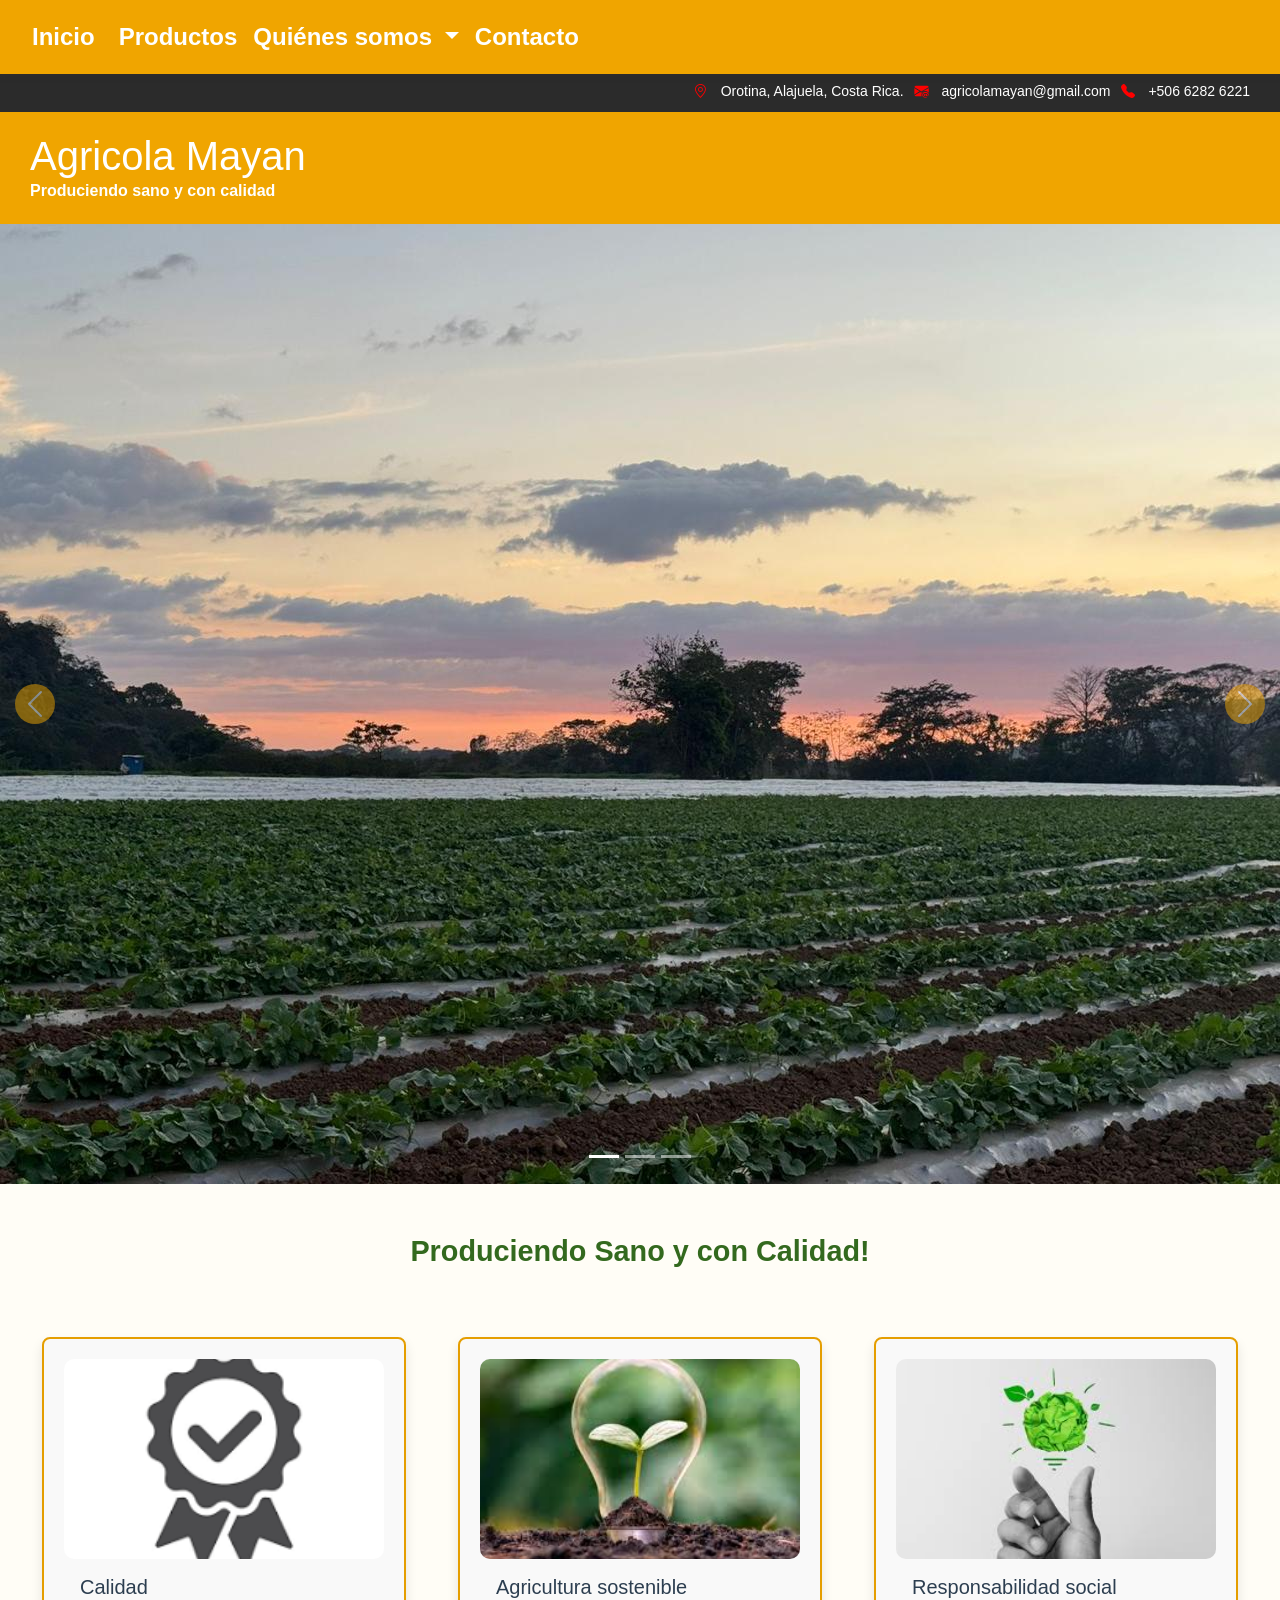
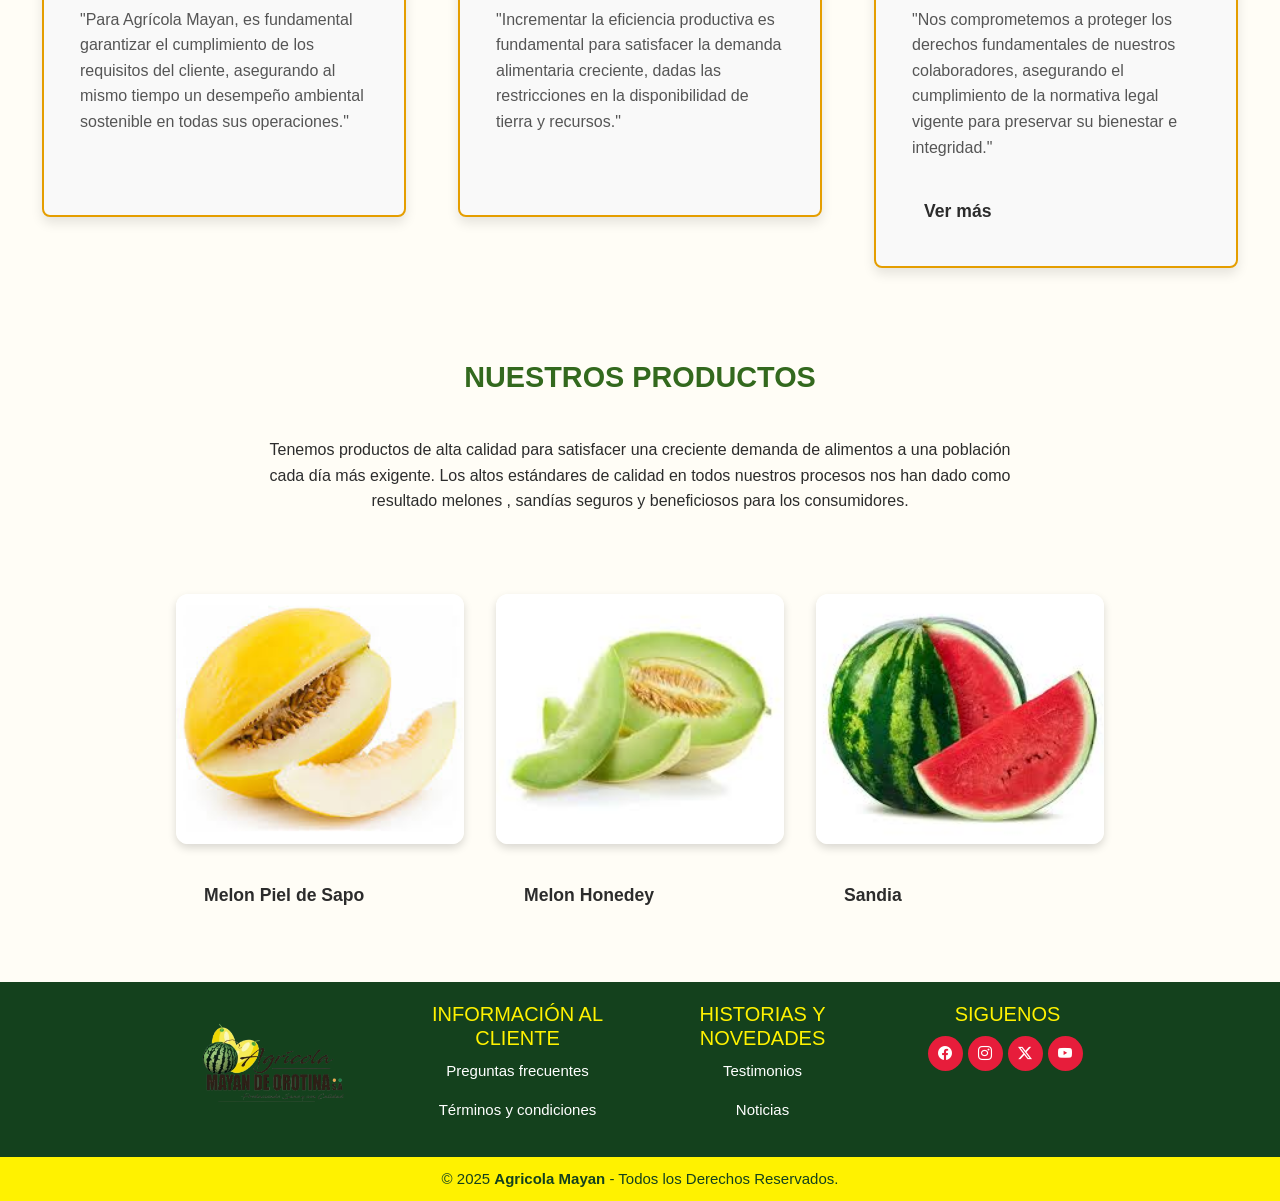
<file: index.html>
<!DOCTYPE html>
<html lang="es">
<head>
  <meta charset="UTF-8">
  <meta name="viewport" content="width=device-width, initial-scale=1.0">
  <title>Agricola Mayan</title>
  <link href="https://cdn.jsdelivr.net/npm/bootstrap@5.3.5/dist/css/bootstrap.min.css" rel="stylesheet" integrity="sha384-SgOJa3DmI69IUzQ2PVdRZhwQ+dy64/BUtbMJw1MZ8t5HZApcHrRKUc4W0kG879m7" crossorigin="anonymous">
  <link rel="stylesheet" href="https://cdn.jsdelivr.net/npm/bootstrap-icons@1.11.3/font/bootstrap-icons.min.css">

  <link rel="stylesheet" href="css/style.css">
</head>
<body>

<!-- Barra superior -->
  <div class="top-bar">
    <span><i class="bi bi-geo-alt"></i> Orotina, Alajuela, Costa Rica.</span>
    <span><i class="bi bi-envelope-at-fill"></i> agricolamayan@gmail.com</span>
    <span><i class="bi bi-telephone-fill"></i> +506 6282 6221</span>
  </div>
  <!-- Encabezado y menú -->
  <header class="main-header">
    <div class="logo"><h1>Agricola Mayan </h1>
      <small>Produciendo sano y con calidad</small></div>
    <nav class="navbar navbar-expand-md fixed-top text-light">
      <div class="container-fluid">
        <a class="navbar-brand" href="index.html">Inicio</a>
          <button class="navbar-toggler" type="button" data-bs-toggle="collapse" data-bs-target="#navbarCollapse" aria-controls="navbarCollapse" aria-expanded="false" aria-label="Alternar navegación">
            <span class="navbar-toggler-icon"></span>
          </button>
      <div class="collapse navbar-collapse" id="navbarCollapse">
        <ul class="navbar-nav me-auto mb-2 mb-md-0">
          <li class="nav-item">
          <a class="nav-link" aria-current="page" href="Producto.html">Productos</a>
          </li>
          <li class="nav-item dropdown">
            <a class="nav-link dropdown-toggle" href="#" role="button" data-bs-toggle="dropdown" aria-expanded="false">
                Quiénes somos
            </a>
        <ul class="dropdown-menu">
          <li><a class="dropdown-item" href="empresa.html">Acerca de nosotros</a></li>
          <li><a class="dropdown-item" href="equipo.html">Equipo</a></li>
          <li><a class="dropdown-item" href="galeria.html">Galería</a></li>
        </ul>
          </li>
          <li class="nav-item ">
            <a class="nav-link" href="contacto.html">Contacto</a>
          </li>
        </ul>
      </div>
      </div>
      </nav>
  </header>

  <!--Carousel con imagenes representativas-->
  <div id="carouselExampleCaptions" class="carousel slide">
    <div class="carousel-indicators">
      <button type="button" data-bs-target="#carouselExampleCaptions" data-bs-slide-to="0" class="active" aria-current="true" aria-label="Slide 1"></button>
      <button type="button" data-bs-target="#carouselExampleCaptions" data-bs-slide-to="1" aria-label="Slide 2"></button>
      <button type="button" data-bs-target="#carouselExampleCaptions" data-bs-slide-to="2" aria-label="Slide 3"></button>
    </div>
    <div class="carousel-inner">
      <div class="carousel-item active">
        <img src="media/finca.jpg" class="d-block w-100" alt="Finca">
        <div class="carousel-caption d-none d-md-block">
          <h5></h5>
          <p></p>
        </div>
      </div>
      <div class="carousel-item">
        <img src="media/Sandi_Mad.jpg" class="d-block w-100" alt="sandia_Mad">
        <div class="carousel-caption d-none d-md-block">
          <h5></h5>
          <p></p>
        </div>
      </div>
      <div class="carousel-item">
        <img src="media/Melo_Export.jpg" class="d-block w-100" alt=".melon_expor">
        <div class="carousel-caption d-none d-md-block">
          <h5></h5>
          <p></p>
        </div>
      </div>
    </div>
    <button class="carousel-control-prev" type="button" data-bs-target="#carouselExampleCaptions" data-bs-slide="prev">
      <span class="carousel-control-prev-icon" aria-hidden="true"></span>
      <span class="visually-hidden">Previous</span>
    </button>
    <button class="carousel-control-next" type="button" data-bs-target="#carouselExampleCaptions" data-bs-slide="next">
      <span class="carousel-control-next-icon" aria-hidden="true"></span>
      <span class="visually-hidden">Next</span>
    </button>
  </div>

  <!--Contenido de la pagina principal-->
  <h4 class="eslogan">Produciendo Sano y con Calidad!</h4>
  <div class="card-container">
  <div class="card" style="width: 18rem;">
    <img src="media/Calidad.png" class="card-img-top" alt="calidad">
    <div class="card-body">
      <h5 class="card-title">Calidad</h5>
      <p class="card-text">"Para Agrícola Mayan, es fundamental garantizar el cumplimiento de los requisitos del cliente, asegurando al mismo tiempo un desempeño ambiental sostenible en todas sus operaciones."</p>
      <a href="#" class="btn btn-primary"></a>
    </div>
  </div>
  <div class="card" style="width: 18rem;">
    <img src="media/Agricultura_Sos.jpeg" class="card-img-top" alt="agrultura_sos">
    <div class="card-body">
      <h5 class="card-title">Agricultura sostenible</h5>
      <p class="card-text">"Incrementar la eficiencia productiva es fundamental para satisfacer la demanda alimentaria creciente, dadas las restricciones en la disponibilidad de tierra y recursos."</p>
      <a href="#" class="btn btn-primary"></a>
    </div>
  </div><div class="card" style="width: 18rem;">
    <img src="media/Responsabilidad_S.jpeg" class="card-img-top" alt="responsabilidad_social">
    <div class="card-body">
      <h5 class="card-title">Responsabilidad social</h5>
      <p class="card-text">"Nos comprometemos a proteger los derechos fundamentales de nuestros colaboradores, asegurando el cumplimiento de la normativa legal vigente para preservar su bienestar e integridad."</p>
      <a href="Responsabilidad_Social.html" class="btn btn-primary">Ver más</a>
    </div>
  </div>
  <div> <h4 class="titulo">NUESTROS PRODUCTOS</h4>
    <p class="info">Tenemos productos de alta calidad para satisfacer una creciente demanda de alimentos a una población cada día más exigente. Los altos estándares de calidad en todos nuestros procesos nos han dado como resultado melones , sandías seguros y beneficiosos para los consumidores.</p>
    </div>

    <div class="productos-row">
    <div class="MelonSA" style="width: 18rem;">
  <img src="media/Melon_Piel.jpeg" class="melonsa" alt="piel_sapo">
  <div class="card-body">
    <a href="melonPielsapo.html" class="btn ">Melon Piel de Sapo</a>
  </div>
</div>
<div class="MelonHE" style="width: 18rem;">
  <img src="media/Melon_Honey.jpeg" class="melonhe" alt="melon">
  <div class="card-body">
    <a href="melonHoney.html" class="btn ">Melon Honedey</a>
  </div>
</div>
<div class="Sandia" style="width: 18rem;">
  <img src="media/Sandia_R.jpeg" class="san" alt="sandia_r">
  <div class="card-body">
    <a href="sandia.html" class="btn ">Sandia</a>
  </div>
</div>
</div>
</div>

<!--Inicio Pie de Pagina-->
<footer class="pie-pagina">
  <div class="grupo-1">
      <div class="box">
          <figure>
              <a href="index.htmls">
                  <img src="media/LOGO.png" alt="Logo Agricola Mayan">
              </a>
          </figure>
      </div>
      <div class="box">
          <h2 class="grande">INFORMACIÓN AL CLIENTE</h2>
            <a href="preguntasFrecu.html"><p>Preguntas frecuentes</p></a>
            <a href="terminos_y_condiciones.html"><p>Términos y condiciones</p></a>
      </div>
      <div class="box">
        <h2 class="grande">HISTORIAS Y NOVEDADES</h2>
        <a href="testimonios.html"><p>Testimonios</p></a>
        <a href="noticias.html"><p>Noticias</p></a>
      </div>
      <div class="box">
          <h2 class="grande">SIGUENOS</h2>
          <div class="red-social">
              <a href="https://www.facebook.com/agricolamayan" target="_blank" rel="noopener noreferrer"><i class="bi bi-facebook"></i></a>
              <a href="https://www.instagram.com/" target="_blank" rel="noopener noreferrer"><i class="bi bi-instagram"></i></a>
              <a href="https://x.com/" target="_blank" rel="noopener noreferrer"><i class="bi bi-twitter-x"></i></a>
              <a href="https://www.youtube.com/" target="_blank" rel="noopener noreferrer"><i class="bi bi-youtube"></i></a>
          </div>
      </div>
  </div>
  <div class="grupo-2">
      <small>&copy; 2025 <b>Agricola Mayan</b> - Todos los Derechos Reservados.</small>
  </div>
</footer>
  <script src="js/script.js"></script>
  <script 
  src="https://cdn.jsdelivr.net/npm/bootstrap@5.3.5/dist/js/bootstrap.bundle.min.js"
   integrity="sha384-k6d4wzSIapyDyv1kpU366/PK5hCdSbCRGRCMv+eplOQJWyd1fbcAu9OCUj5zNLiq" 
   crossorigin="anonymous"
   ></script>
</body>
</html>
</file>
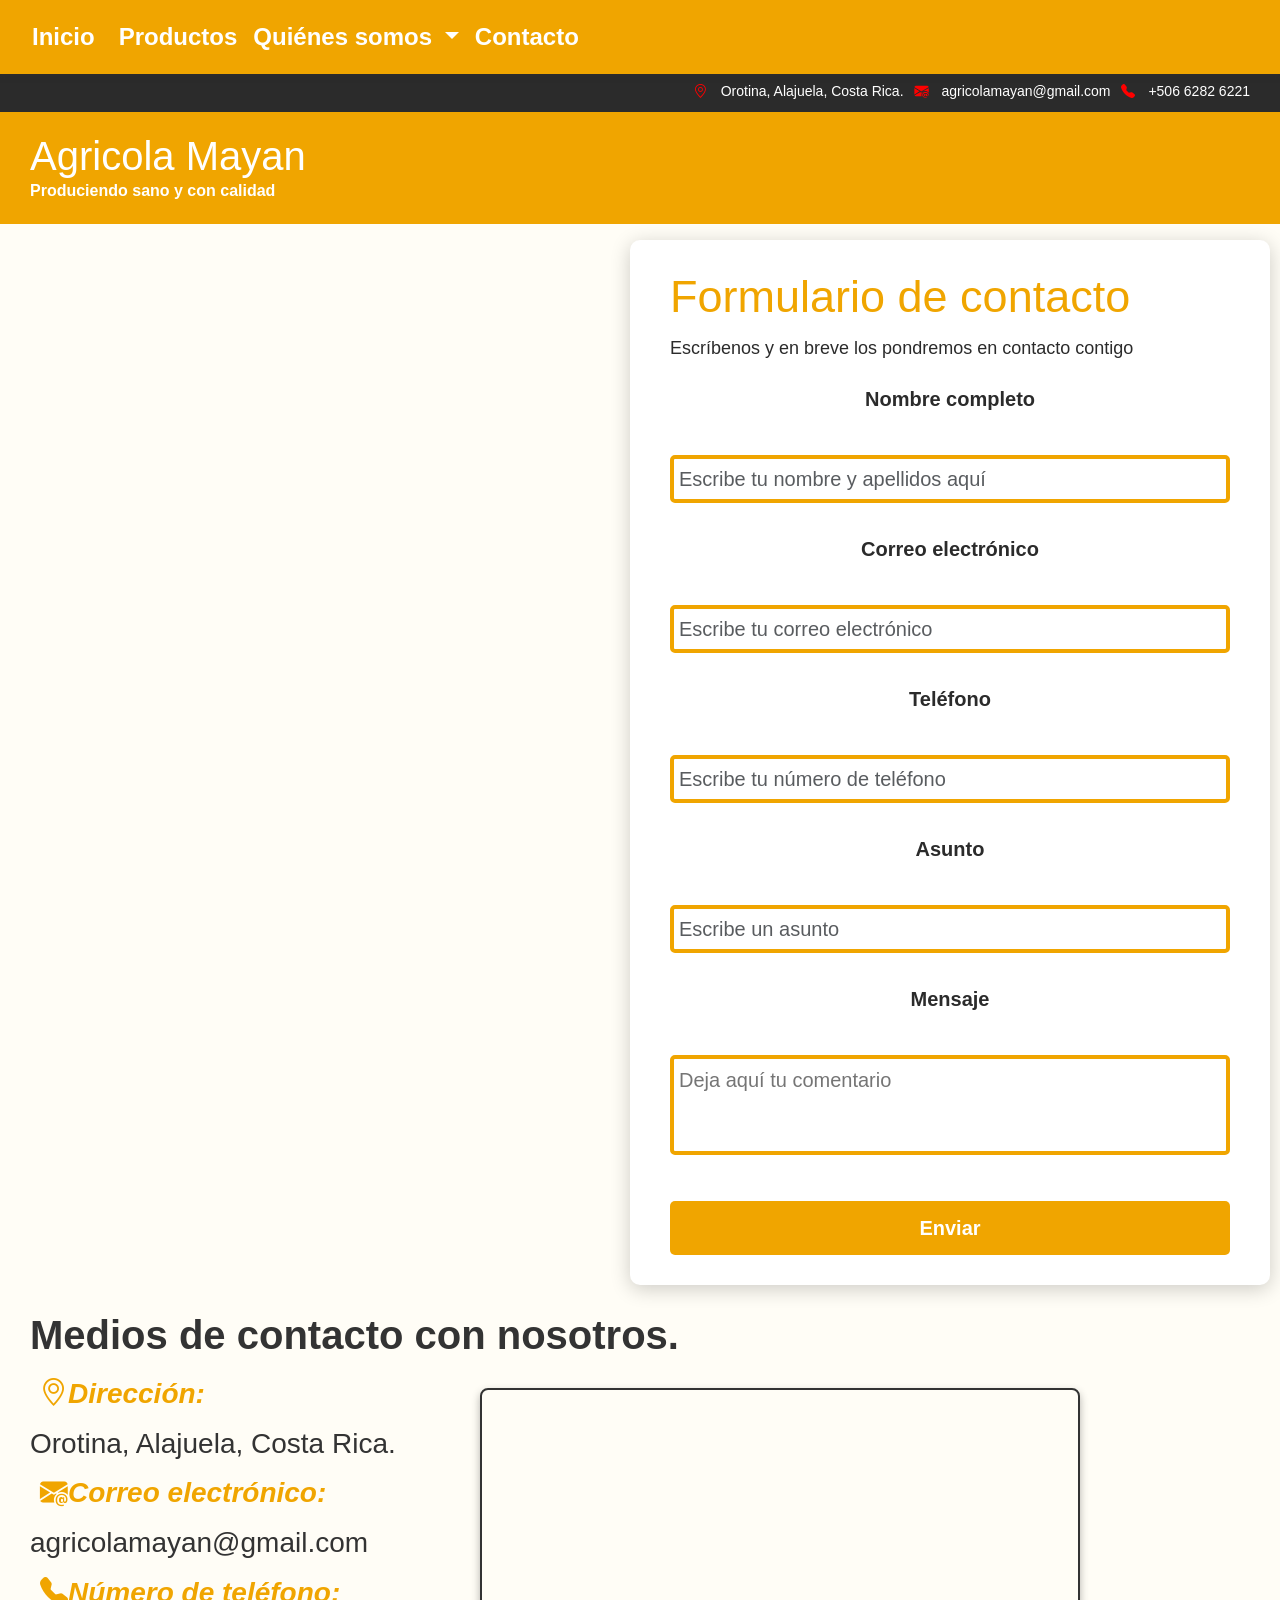
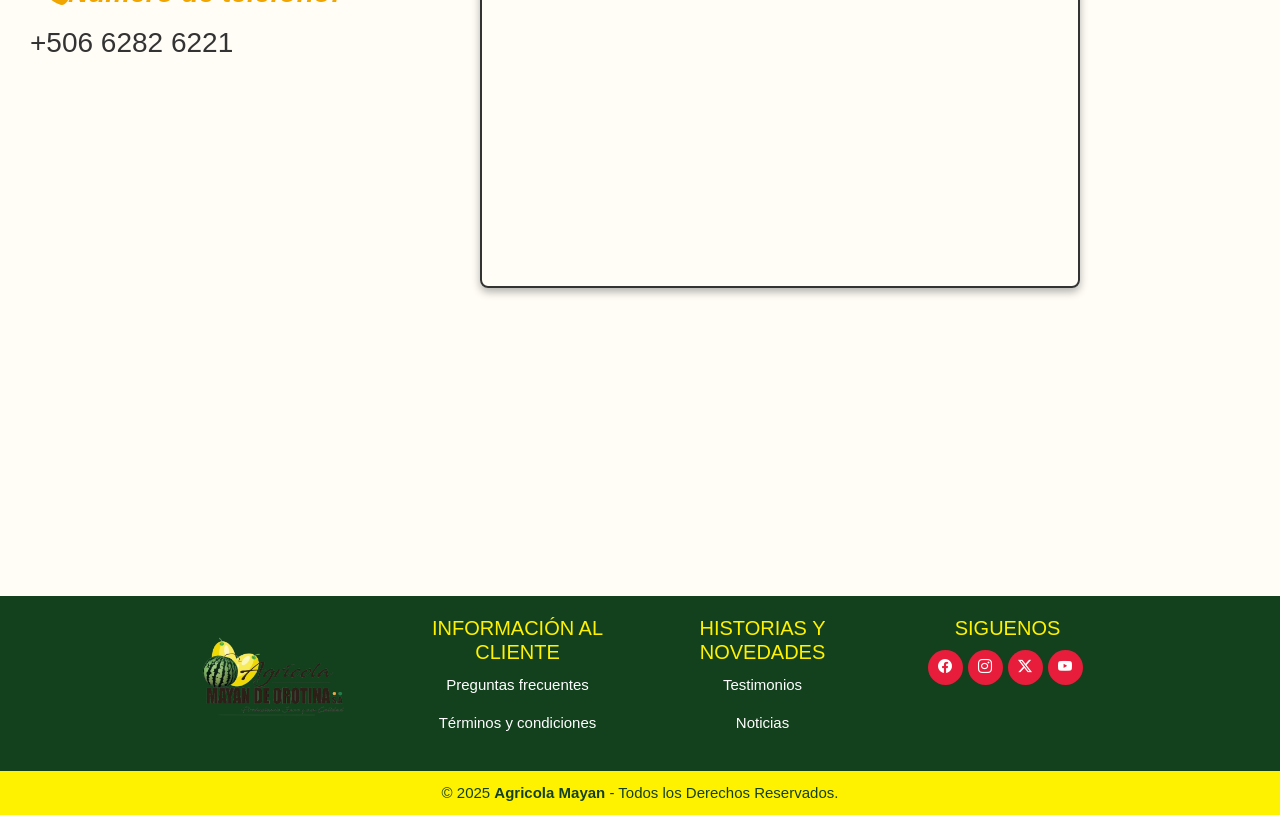
<file: contacto.html>
<!DOCTYPE html>
<html lang="es">
<head>
  <meta charset="UTF-8">
  <meta name="viewport" content="width=device-width, initial-scale=1.0">
  <title>Agricola Mayan</title>
  <link href="https://cdn.jsdelivr.net/npm/bootstrap@5.3.5/dist/css/bootstrap.min.css" rel="stylesheet" integrity="sha384-SgOJa3DmI69IUzQ2PVdRZhwQ+dy64/BUtbMJw1MZ8t5HZApcHrRKUc4W0kG879m7" crossorigin="anonymous">
  <link rel="stylesheet" href="https://cdn.jsdelivr.net/npm/bootstrap-icons@1.11.3/font/bootstrap-icons.min.css">

  <link rel="stylesheet" href="css/style.css">
</head>
<body>

  
    <!-- Barra superior -->
    <div class="top-bar">
      <span><i class="bi bi-geo-alt"></i> Orotina, Alajuela, Costa Rica.</span>
      <span><i class="bi bi-envelope-at-fill"></i> agricolamayan@gmail.com</span>
      <span><i class="bi bi-telephone-fill"></i> +506 6282 6221</span>
  </div>
<!-- Encabezado y menú -->
<header class="main-header">
      <div class="logo"><h1>Agricola Mayan </h1>
          <small>Produciendo sano y con calidad</small></div>
      <nav class="navbar navbar-expand-md fixed-top text-light">
          <div class="container-fluid">
            <a class="navbar-brand" href="index.html">Inicio</a>
            <button class="navbar-toggler" type="button" data-bs-toggle="collapse" data-bs-target="#navbarCollapse" aria-controls="navbarCollapse" aria-expanded="false" aria-label="Alternar navegación">
              <span class="navbar-toggler-icon"></span>
            </button>
            <div class="collapse navbar-collapse" id="navbarCollapse">
              <ul class="navbar-nav me-auto mb-2 mb-md-0">
                <li class="nav-item">
                  <a class="nav-link" aria-current="page" href="Producto.html">Productos</a>
                </li>
                <li class="nav-item dropdown">
                  <a class="nav-link dropdown-toggle" href="#" role="button" data-bs-toggle="dropdown" aria-expanded="false">
                    Quiénes somos
                  </a>
                  <ul class="dropdown-menu">
                    <li><a class="dropdown-item" href="empresa.html">Acerca de nosotros</a></li>
                    <li><a class="dropdown-item" href="equipo.html">Equipo</a></li>
                    <li><a class="dropdown-item" href="galeria.html">Galería</a></li>
                  </ul>
                </li>
                <li class="nav-item ">
                  <a class="nav-link" href="contacto.html">Contacto</a>
                </li>
              </ul>
            </div>
          </div>
        </nav>
</header>
<form action="" class="form-container">
    <h1>Formulario de contacto</h1>
    <p>Escríbenos y en breve los pondremos en contacto contigo</p>
    <div class="caja">
        <label for="nombre" class="form-label">Nombre completo</label>
        <input type="text" class="form-control" id="nombre" placeholder="Escribe tu nombre y apellidos aquí" required>
        <label for="email" class="form-label">Correo electrónico</label>
        <input type="email" class="form-control" id="email" placeholder="Escribe tu correo electrónico" required>
        <label for="num" class="form-label" >Teléfono</label>
        <input type="tel" class="form-control" id="num" placeholder="Escribe tu número de teléfono">
        <label for="asunto" class="form-label" >Asunto</label>
        <input type="text" class="form-control" id="asunto" placeholder="Escribe un asunto" required>
        <label for="nota" class="form-label">Mensaje</label>
        <textarea id="nota" rows="5" placeholder="Deja aquí tu comentario" required></textarea>
        <button type="submit" class="btn btn-primary">Enviar</button>
    </div>
</form>
<!---Datos de contactos-->
<section class="ubicacion">
  <h1>Medios de contacto con nosotros.</h1>
    <span><i class="bi bi-geo-alt">Dirección:</i> Orotina, Alajuela, Costa Rica.</span>
    <span><i class="bi bi-envelope-at-fill">Correo electrónico:</i> agricolamayan@gmail.com</span>
    <span><i class="bi bi-telephone-fill">Número de teléfono:</i> +506 6282 6221</span>
</section>
<!---Mapa de Google con la ubicación de Agricola Mayan-->
<div class="mapa">
  <iframe 
    src="https://www.google.com/maps/embed?pb=!1m18!1m12!1m3!1d3930.174256104156!2d-85.44701402412802!3d10.12801507157157!2m3!1f0!2f0!3f0!3m2!1i1024!2i768!4f13.1!3m3!1m2!1s0x8f9fba2b8de4d4d5%3A0xfaa0072383b1958e!2sPura%20Vida%20Melons%20S.A.!5e0!3m2!1ses-419!2scr!4v1713641472121!5m2!1ses-419!2scr" 
    width="100%" 
    height="100%" 
    style="border:0;" 
    allowfullscreen="" 
    loading="lazy">
  </iframe>
</div>
<footer class="pie-pagina">
  <div class="grupo-1">
      <div class="box">
          <figure>
              <a href="index.htmls">
                  <img src="media/LOGO.png" alt="Logo Agricola Mayan">
              </a>
          </figure>
      </div>
      <div class="box">
        <h2 class="grande">INFORMACIÓN AL CLIENTE</h2>
          <a href="preguntasFrecu.html"><p>Preguntas frecuentes</p></a>
          <a href="terminos_y_condiciones.html"><p>Términos y condiciones</p></a>
    </div>
    <div class="box">
      <h2 class="grande">HISTORIAS Y NOVEDADES</h2>
      <a href="testimonios.html"><p>Testimonios</p></a>
      <a href="noticias.html"><p>Noticias</p></a>
    </div>
      <div class="box">
          <h2 class="grande">SIGUENOS</h2>
          <div class="red-social">
              <a href="https://www.facebook.com/agricolamayan" target="_blank" rel="noopener noreferrer"><i class="bi bi-facebook"></i></a>
              <a href="https://www.instagram.com/" target="_blank" rel="noopener noreferrer"><i class="bi bi-instagram"></i></a>
              <a href="https://x.com/" target="_blank" rel="noopener noreferrer"><i class="bi bi-twitter-x"></i></a>
              <a href="https://www.youtube.com/" target="_blank" rel="noopener noreferrer"><i class="bi bi-youtube"></i></a>
          </div>
      </div>
  </div>
  <div class="grupo-2">
      <small>&copy; 2025 <b>Agricola Mayan</b> - Todos los Derechos Reservados.</small>
  </div>
</footer>
  <script src="js/script.js"></script>
  <script 
  src="https://cdn.jsdelivr.net/npm/bootstrap@5.3.5/dist/js/bootstrap.bundle.min.js"
   integrity="sha384-k6d4wzSIapyDyv1kpU366/PK5hCdSbCRGRCMv+eplOQJWyd1fbcAu9OCUj5zNLiq" 
   crossorigin="anonymous"
   ></script>
</body>
</html>
</file>
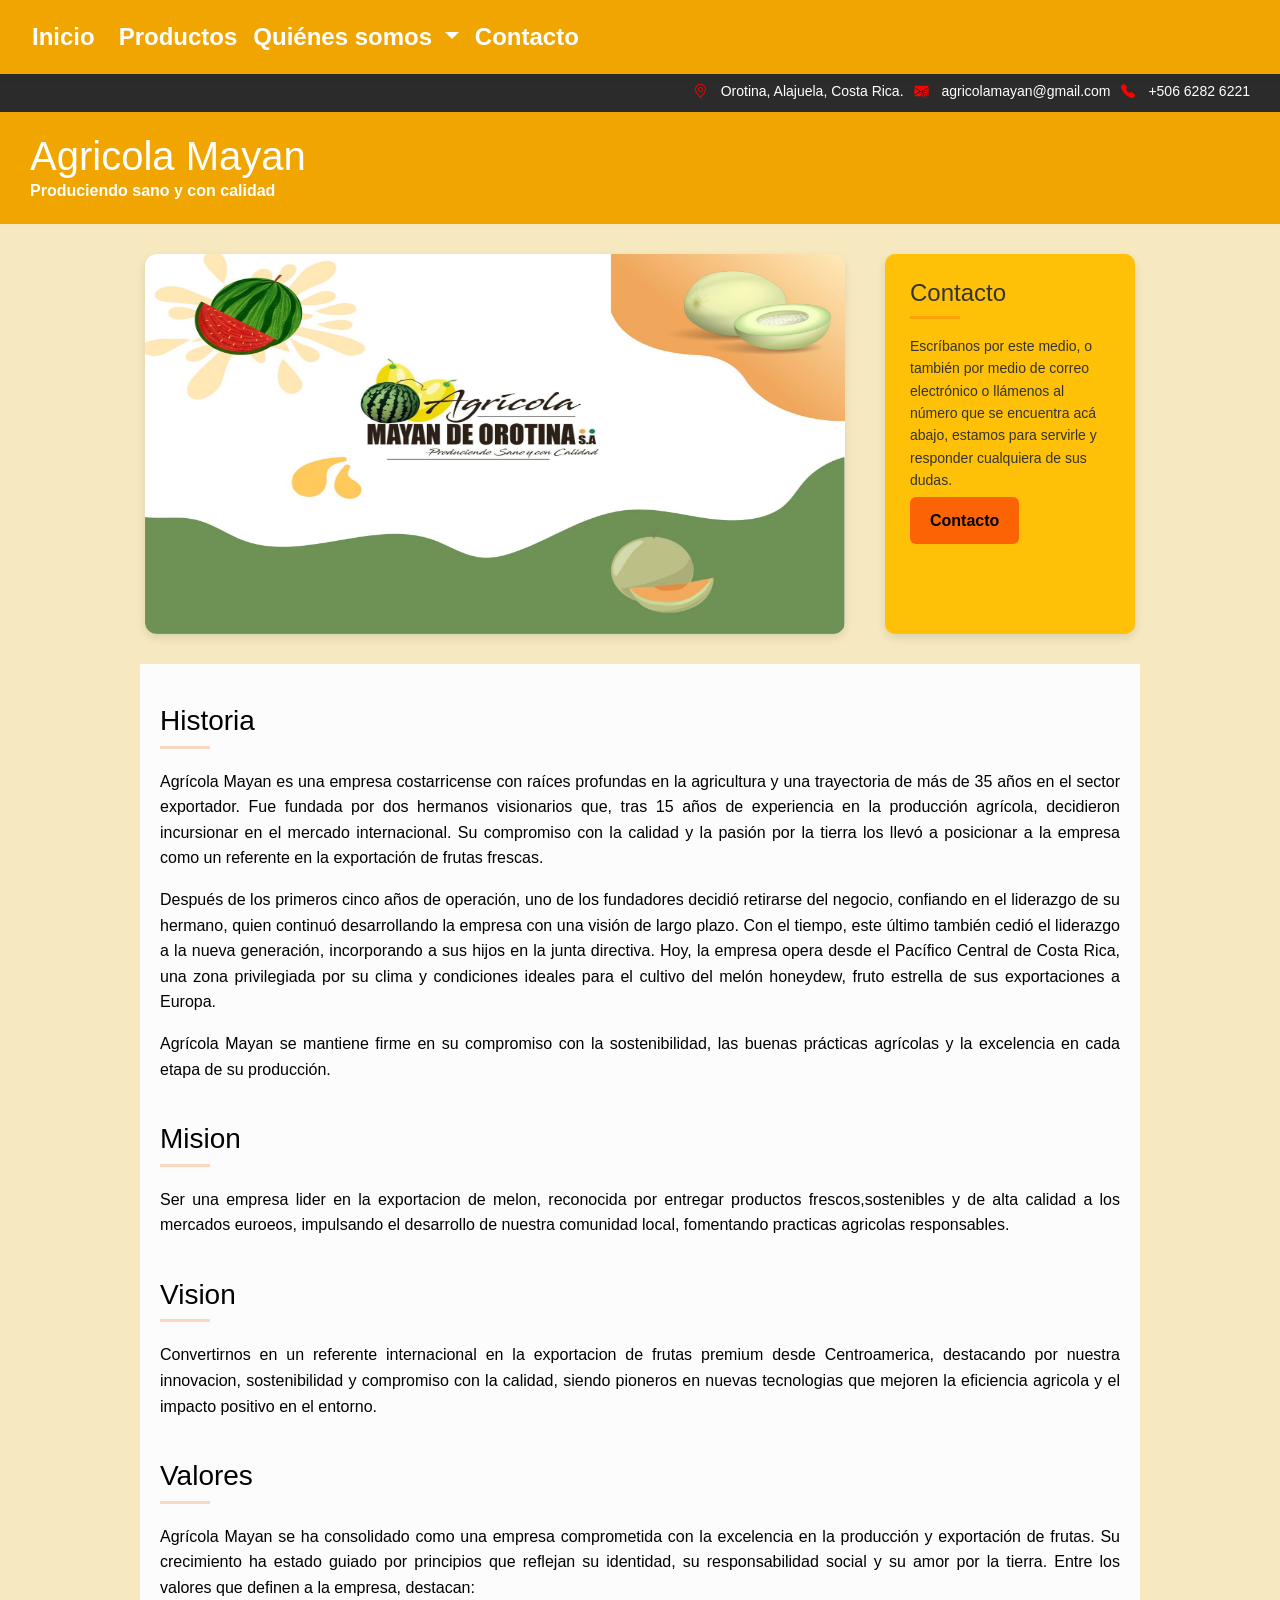
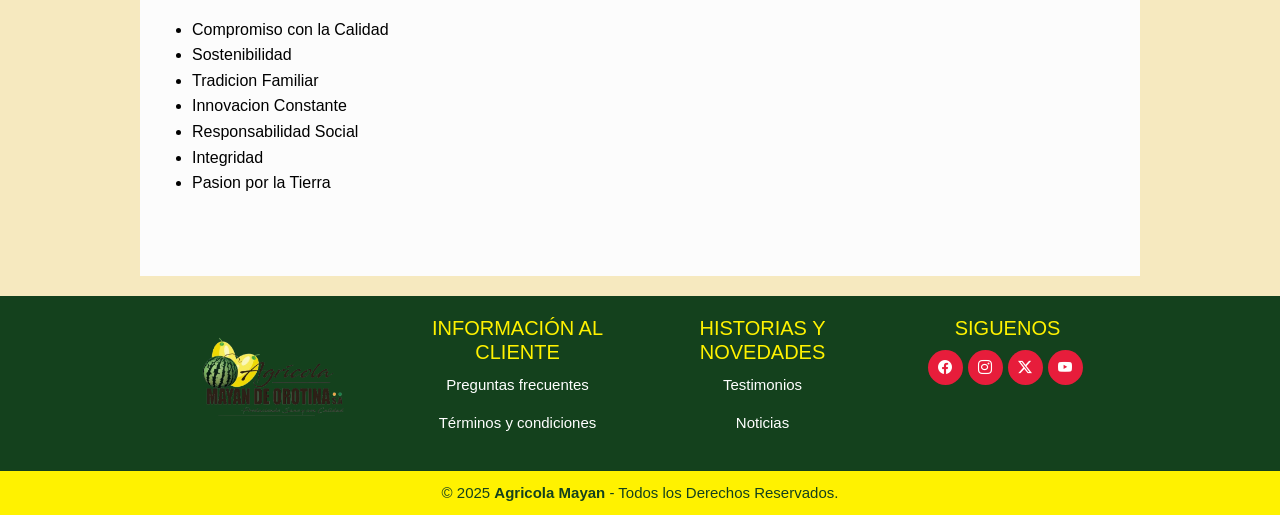
<file: empresa.html>
<!DOCTYPE html>
<html lang="es">
<head>
  <meta charset="UTF-8">
  <meta name="viewport" content="width=device-width, initial-scale=1.0">
  <title>Agricola Mayan</title>
  <link href="https://cdn.jsdelivr.net/npm/bootstrap@5.3.5/dist/css/bootstrap.min.css" rel="stylesheet" integrity="sha384-SgOJa3DmI69IUzQ2PVdRZhwQ+dy64/BUtbMJw1MZ8t5HZApcHrRKUc4W0kG879m7" crossorigin="anonymous">
  <link rel="stylesheet" href="https://cdn.jsdelivr.net/npm/bootstrap-icons@1.11.3/font/bootstrap-icons.min.css">

  <link rel="stylesheet" href="css/style.css">
</head>
<body class="empresa">

    <!-- Barra superior -->
        <div class="top-bar">
            <span><i class="bi bi-geo-alt"></i> Orotina, Alajuela, Costa Rica.</span>
            <span><i class="bi bi-envelope-at-fill"></i> agricolamayan@gmail.com</span>
            <span><i class="bi bi-telephone-fill"></i> +506 6282 6221</span>
        </div>
  <!-- Encabezado y menú -->
  <header class="main-header">
    <div class="logo"><h1>Agricola Mayan </h1>
        <small>Produciendo sano y con calidad</small></div>
    <nav class="navbar navbar-expand-md fixed-top text-light">
        <div class="container-fluid">
          <a class="navbar-brand" href="index.html">Inicio</a>
          <button class="navbar-toggler" type="button" data-bs-toggle="collapse" data-bs-target="#navbarCollapse" aria-controls="navbarCollapse" aria-expanded="false" aria-label="Alternar navegación">
            <span class="navbar-toggler-icon"></span>
          </button>
          <div class="collapse navbar-collapse" id="navbarCollapse">
            <ul class="navbar-nav me-auto mb-2 mb-md-0">
              <li class="nav-item">
                <a class="nav-link" aria-current="page" href="Producto.html">Productos</a>
              </li>
              <li class="nav-item dropdown">
                <a class="nav-link dropdown-toggle" href="#" role="button" data-bs-toggle="dropdown" aria-expanded="false">
                  Quiénes somos
                </a>
                <ul class="dropdown-menu">
                  <li><a class="dropdown-item" href="galeria.html">Galería</a></li>
                  <li><a class="dropdown-item" href="empresa.html">Acerca de nosotros</a></li>
                  <li><a class="dropdown-item" href="equipo.html">Equipo/Staff</a></li>
                </ul>
              </li>
              <li class="nav-item ">
                <a class="nav-link" href="contacto.html">Contacto</a>
              </li>
            </ul>
          </div>
        </div>
      </nav>
</header>

<!--Contenido-->
<section class="info-emp">
  <div class="info-imgemp">
      <div class="logo">
          <img src="media/empresa.jpg" alt="Agricola Mayan">
      </div>
      
      <div class="caja-contacemp">
          <h2>Contacto</h2>
          <hr>
          <p>Escríbanos por este medio, o también por medio de correo electrónico o llámenos al número que se encuentra acá abajo, estamos para servirle y responder cualquiera de sus dudas.</p>
          <a href="contacto.html" class="boton-emp">Contacto</a>
      </div>
  </div>

  <main class="contenido-empresa">
    <section class="seccion-emp">
      <h2>Historia</h2>
      <hr>
      <p>
        Agrícola Mayan es una empresa costarricense con raíces profundas en la agricultura y una trayectoria de más de 35 años en el sector exportador. Fue fundada por dos hermanos visionarios que, tras 15 años de experiencia en la producción agrícola, decidieron incursionar en el mercado internacional. Su compromiso con la calidad y la pasión
         por la tierra los llevó a posicionar a la empresa como un referente en la exportación de frutas frescas.
      </p>
      <p>
        Después de los primeros cinco años de operación, uno de los fundadores decidió retirarse del negocio, 
        confiando en el liderazgo de su hermano, quien continuó desarrollando la empresa con una visión de largo plazo. 
        Con el tiempo, este último también cedió el liderazgo a la nueva generación, incorporando a sus hijos en la 
        junta directiva. Hoy, la empresa opera desde el Pacífico Central de Costa Rica, una zona privilegiada por su 
        clima y condiciones ideales para el cultivo del melón honeydew, fruto estrella de sus exportaciones a Europa.
      </p>
      <p>
        Agrícola Mayan se mantiene firme en su compromiso 
        con la sostenibilidad, las buenas prácticas agrícolas y la excelencia en cada etapa de su producción.
      </p>
  </section>
      <section class="seccion-emp">
          <h2>Mision</h2>
          <hr>
          <p>
             Ser una empresa lider en la exportacion de melon, reconocida por entregar productos frescos,sostenibles
             y de alta calidad a los mercados euroeos, impulsando el desarrollo de nuestra comunidad local, fomentando practicas agricolas responsables.
          </p>
      </section>

      <section class="seccion-emp">
          <h2>Vision</h2>
          <hr>
          <p>
              Convertirnos en un referente internacional en la exportacion de frutas premium desde Centroamerica, destacando
              por nuestra innovacion, sostenibilidad y compromiso con la calidad, siendo pioneros en nuevas tecnologias que 
              mejoren la eficiencia agricola y el impacto positivo en el entorno.
          </p>
      </section>
      <section class="seccion-emp">
        <h2>Valores</h2>
        <hr>
        <p>
          Agrícola Mayan se ha consolidado como una empresa comprometida con la excelencia en la producción y 
          exportación de frutas. Su crecimiento ha estado guiado por principios que reflejan su identidad, 
          su responsabilidad social y su amor por la tierra. Entre los valores que definen a la empresa, destacan:
        </p>
        <ul>
          <li>Compromiso con la Calidad</li>
          <li>Sostenibilidad</li>
          <li>Tradicion Familiar</li>
          <li>Innovacion Constante</li>
          <li>Responsabilidad Social</li>
          <li>Integridad</li>
          <li>Pasion por la Tierra</li>
        </ul>
    </section>
  </main>
</section>

<!--Pie de Pagina-->
  <footer class="pie-pagina">
    <div class="grupo-1">
        <div class="box">
            <figure>
                <a href="index.htmls">
                    <img src="media/LOGO.png" alt="Logo Agricola Mayan">
                </a>
            </figure>
        </div>
        <div class="box">
          <h2 class="grande">INFORMACIÓN AL CLIENTE</h2>
            <a href="preguntasFrecu.html"><p>Preguntas frecuentes</p></a>
            <a href="terminos_y_condiciones.html"><p>Términos y condiciones</p></a>
      </div>
      <div class="box">
        <h2 class="grande">HISTORIAS Y NOVEDADES</h2>
        <a href="testimonios.html"><p>Testimonios</p></a>
        <a href="noticias.html"><p>Noticias</p></a>
      </div>
        <div class="box">
            <h2 class="grande">SIGUENOS</h2>
            <div class="red-social">
                <a href="https://www.facebook.com/agricolamayan" target="_blank" rel="noopener noreferrer"><i class="bi bi-facebook"></i></a>
                <a href="https://www.instagram.com/" target="_blank" rel="noopener noreferrer"><i class="bi bi-instagram"></i></a>
                <a href="https://x.com/" target="_blank" rel="noopener noreferrer"><i class="bi bi-twitter-x"></i></a>
                <a href="https://www.youtube.com/" target="_blank" rel="noopener noreferrer"><i class="bi bi-youtube"></i></a>
            </div>
        </div>
    </div>
    <div class="grupo-2">
        <small>&copy; 2025 <b>Agricola Mayan</b> - Todos los Derechos Reservados.</small>
    </div>
  </footer>
    <script src="js/script.js"></script>
    <script 
    src="https://cdn.jsdelivr.net/npm/bootstrap@5.3.5/dist/js/bootstrap.bundle.min.js"
     integrity="sha384-k6d4wzSIapyDyv1kpU366/PK5hCdSbCRGRCMv+eplOQJWyd1fbcAu9OCUj5zNLiq" 
     crossorigin="anonymous"
     ></script>
  </body>
  </html>
</file>
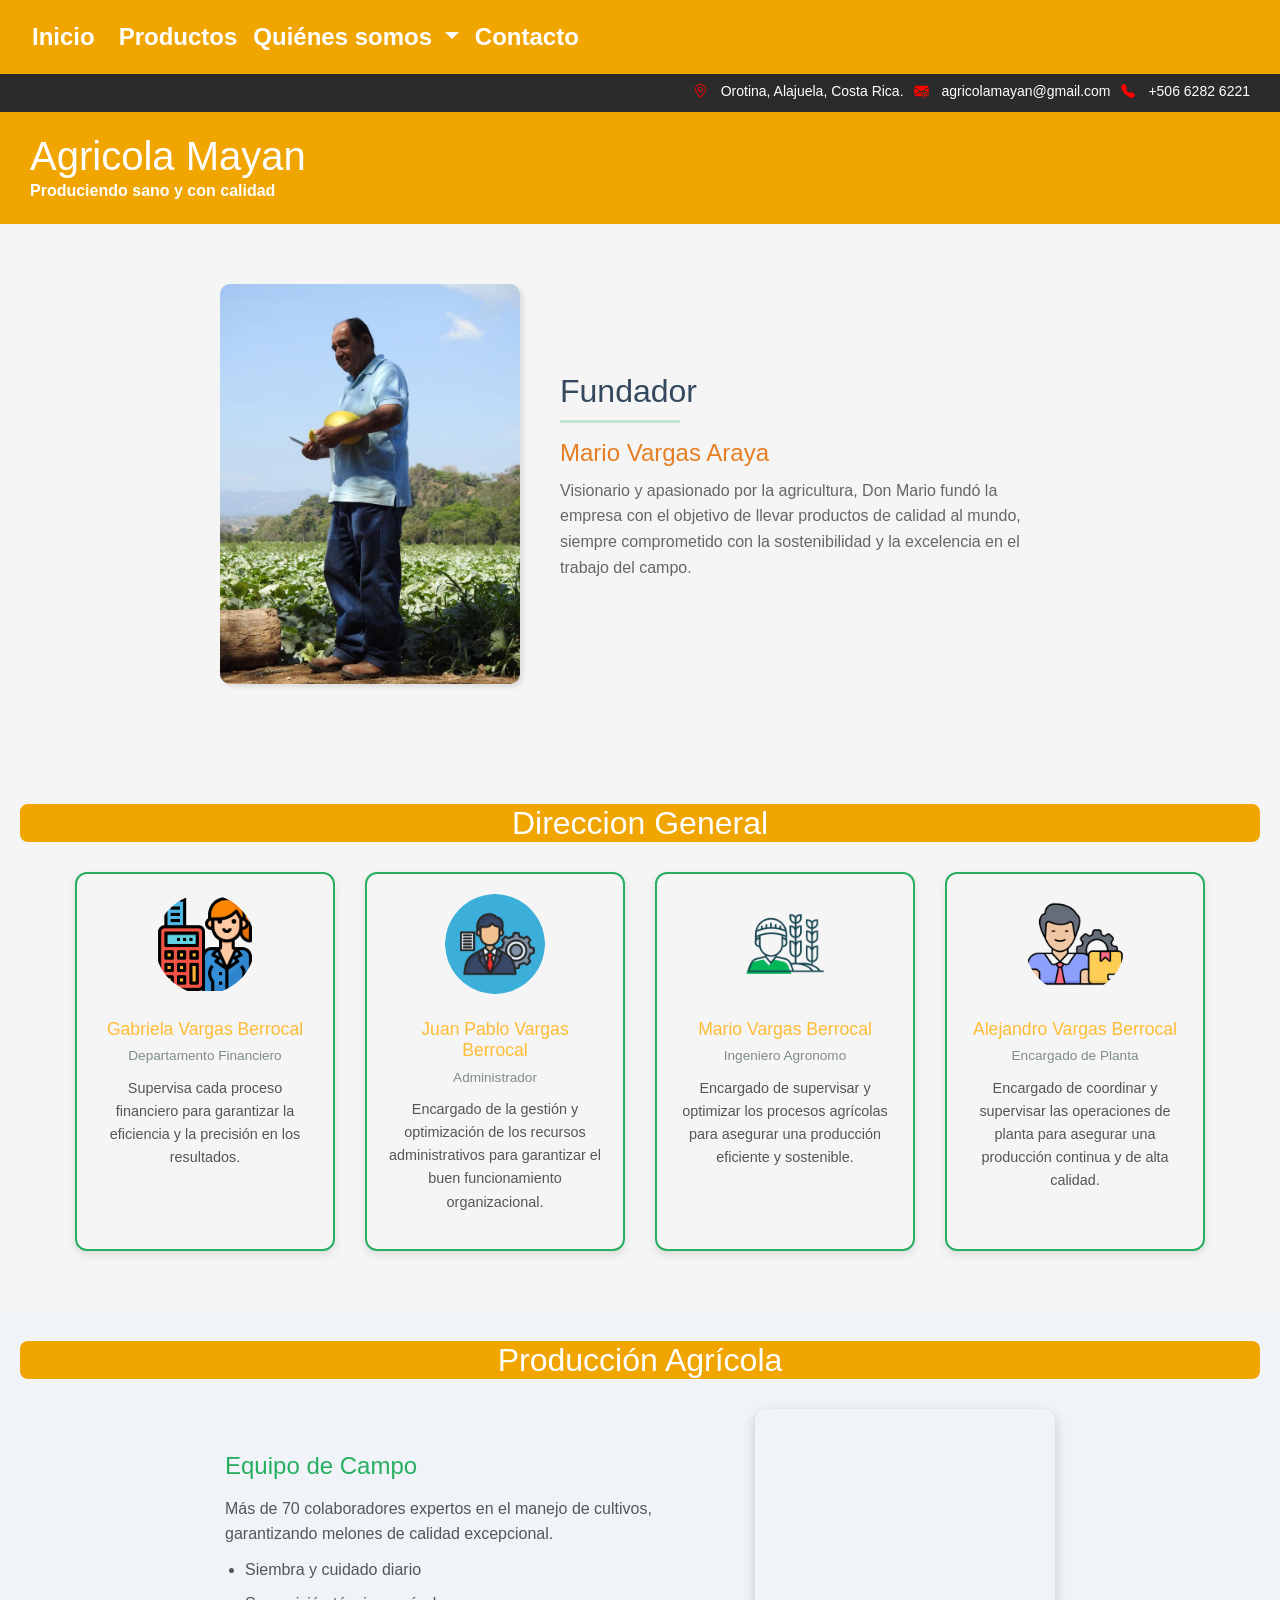
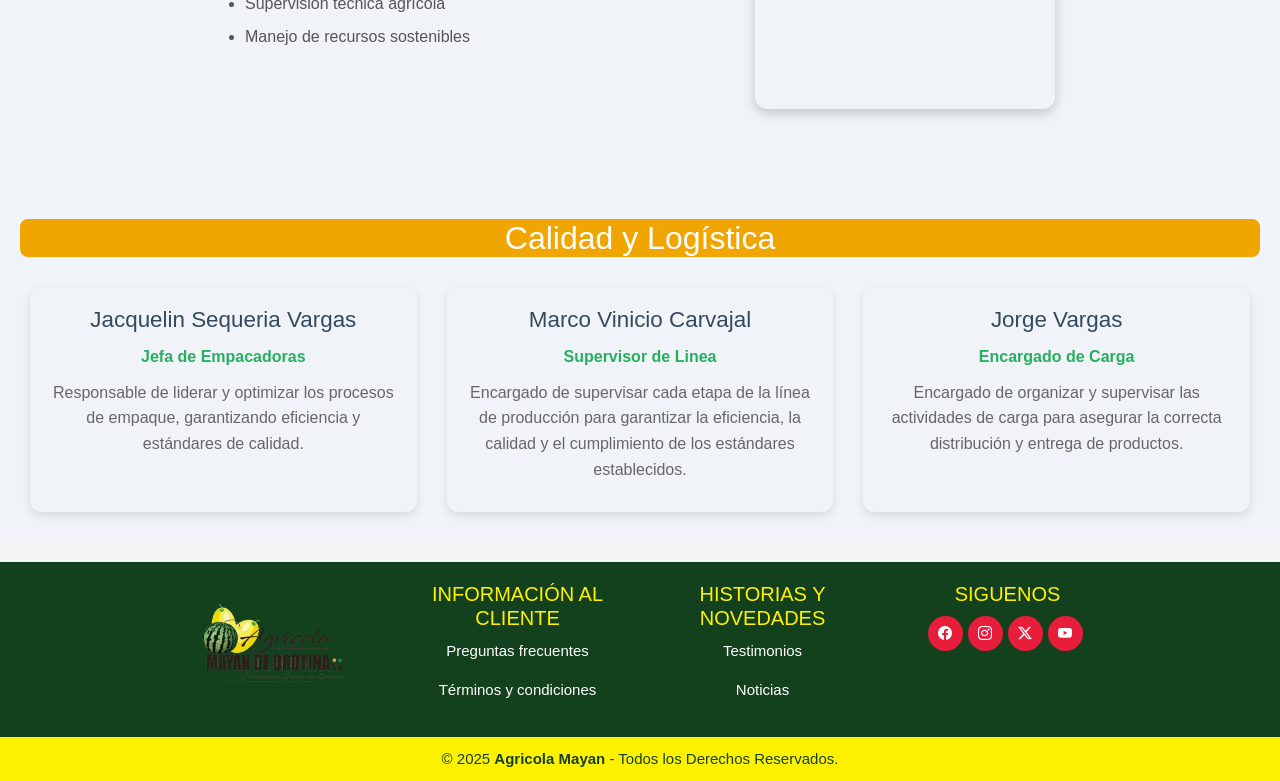
<file: equipo.html>
<!DOCTYPE html>
<html lang="es">
<head>
  <meta charset="UTF-8">
  <meta name="viewport" content="width=device-width, initial-scale=1.0">
  <title>Agricola Mayan</title>
  <link href="https://cdn.jsdelivr.net/npm/bootstrap@5.3.5/dist/css/bootstrap.min.css" rel="stylesheet" integrity="sha384-SgOJa3DmI69IUzQ2PVdRZhwQ+dy64/BUtbMJw1MZ8t5HZApcHrRKUc4W0kG879m7" crossorigin="anonymous">
  <link rel="stylesheet" href="https://cdn.jsdelivr.net/npm/bootstrap-icons@1.11.3/font/bootstrap-icons.min.css">

  <link rel="stylesheet" href="css/style.css">

</head>
<body class="equipo">

    <!-- Barra superior -->
        <div class="top-bar">
            <span><i class="bi bi-geo-alt"></i> Orotina, Alajuela, Costa Rica.</span>
            <span><i class="bi bi-envelope-at-fill"></i> agricolamayan@gmail.com</span>
            <span><i class="bi bi-telephone-fill"></i> +506 6282 6221</span>
        </div>
  <!-- Menú de navegación-->
  <header class="main-header">
            <div class="logo"><h1>Agricola Mayan </h1>
                <small>Produciendo sano y con calidad</small></div>
            <nav class="navbar navbar-expand-md fixed-top text-light">
                <div class="container-fluid">
                  <a class="navbar-brand" href="index.html">Inicio</a>
                  <button class="navbar-toggler" type="button" data-bs-toggle="collapse" data-bs-target="#navbarCollapse" aria-controls="navbarCollapse" aria-expanded="false" aria-label="Alternar navegación">
                    <span class="navbar-toggler-icon"></span>
                  </button>
                  <div class="collapse navbar-collapse" id="navbarCollapse">
                    <ul class="navbar-nav me-auto mb-2 mb-md-0">
                      <li class="nav-item">
                        <a class="nav-link" aria-current="page" href="Producto.html">Productos</a>
                      </li>
                      <li class="nav-item dropdown">
                        <a class="nav-link dropdown-toggle" href="#" role="button" data-bs-toggle="dropdown" aria-expanded="false">
                          Quiénes somos
                        </a>
                        <ul class="dropdown-menu">
                          <li><a class="dropdown-item" href="galeria.html">Galería</a></li>
                          <li><a class="dropdown-item" href="empresa.html">Acerca de nosotros</a></li>
                          <li><a class="dropdown-item" href="equipo.html">Equipo/Staff</a></li>
                        </ul>
                      </li>
                      <li class="nav-item ">
                        <a class="nav-link" href="contacto.html">Contacto</a>
                      </li>
                    </ul>
                  </div>
                </div>
              </nav>
  </header>

<!--Contenido de la Pagina-->
<section class="fundador-section">
  <div class="fundador-container">
    <div class="fundador-image">
      <img src="media/Fundador.jpg" alt="Fundador de la empresa">
    </div>
    <div class="fundador-text">
      <h2>Fundador</h2>
      <hr>
      <h3>Mario Vargas Araya</h3>
      <p>Visionario y apasionado por la agricultura, Don Mario fundó la empresa con el objetivo de llevar productos de calidad al mundo, siempre comprometido con la sostenibilidad y la excelencia en el trabajo del campo.</p>
    </div>
  </div>
</section>
<section class="equipo-galeria">
  <h2>Direccion General</h2>
  <div class="card-container-equipo">
      <div class="equipo-card">
          <img src="media/contadora.png" alt="María Brown">
          <h4>Gabriela Vargas Berrocal</h4>
          <p class="role">Departamento Financiero</p>
          <p>Supervisa cada proceso financiero para garantizar la eficiencia y la precisión en los resultados.</p>
      </div>

      <div class="equipo-card">
          <img src="media/administrador.png" alt="Ann Richmond">
          <h4>Juan Pablo Vargas Berrocal</h4>
          <p class="role">Administrador</p>
          <p>Encargado de la gestión y optimización de los recursos administrativos para garantizar el buen funcionamiento organizacional.</p>
      </div>

      <div class="equipo-card">
          <img src="media/agronomo.png" alt="Nina Greenfield">
          <h4>Mario Vargas Berrocal</h4>
          <p class="role">Ingeniero Agronomo</p>
          <p>Encargado de supervisar y optimizar los procesos agrícolas para asegurar una producción eficiente y sostenible.</p>
      </div>
      <div class="equipo-card">
        <img src="media/jefePlanta.png" alt="Nina Greenfield">
        <h4>Alejandro Vargas Berrocal</h4>
        <p class="role">Encargado de Planta</p>
        <p>Encargado de coordinar y supervisar las operaciones de planta para asegurar una producción continua y de alta calidad.</p>
    </div>
  </div>
</section>

<section class="equipo-section">
  <h2>Producción Agrícola</h2>
  <div class="flex-row-equipo reverse">
    <div class="video-equipo">
      <video src="media/videoEquipo.mp4" autoplay muted loop playsinline></video>
  </div>
      <div class="text-equipo">
          <h3>Equipo de Campo</h3>
          <p>Más de 70 colaboradores expertos en el manejo de cultivos, garantizando melones de calidad excepcional.</p>
          <ul>
              <li>Siembra y cuidado diario</li>
              <li>Supervisión técnica agrícola</li>
              <li>Manejo de recursos sostenibles</li>
          </ul>
      </div>
  </div>
</section>

<section class="equipo-section">
  <h2>Calidad y Logística</h2>
  <div class="grid-cards-equipo">
      <div class="card-equipo">
          <h3>Jacquelin Sequeria Vargas</h3>
          <p><strong>Jefa de Empacadoras</strong></p>
          <p>Responsable de liderar y optimizar los procesos de empaque, garantizando eficiencia y estándares de calidad.</p>
      </div>
      <div class="card-equipo">
          <h3>Marco Vinicio Carvajal</h3>
          <p><strong>Supervisor de Linea</strong></p>
          <p>Encargado de supervisar cada etapa de la línea de producción para garantizar la eficiencia, la calidad y el cumplimiento de los estándares establecidos.</p>
      </div>
      <div class="card-equipo">
        <h3>Jorge Vargas</h3>
        <p><strong>Encargado de Carga</strong></p>
        <p>Encargado de organizar y supervisar las actividades de carga para asegurar la correcta distribución y entrega de productos.</p>
    </div>
  </div>
</section>




<footer class="pie-pagina">
  <div class="grupo-1">
      <div class="box">
          <figure>
              <a href="index.htmls">
                  <img src="media/LOGO.png" alt="Logo Agricola Mayan">
              </a>
          </figure>
      </div>
      <div class="box">
        <h2 class="grande">INFORMACIÓN AL CLIENTE</h2>
          <a href="preguntasFrecu.html"><p>Preguntas frecuentes</p></a>
          <a href="terminos_y_condiciones.html"><p>Términos y condiciones</p></a>
    </div>
    <div class="box">
      <h2 class="grande">HISTORIAS Y NOVEDADES</h2>
      <a href="testimonios.html"><p>Testimonios</p></a>
      <a href="noticias.html"><p>Noticias</p></a>
    </div>
      <div class="box">
          <h2 class="grande">SIGUENOS</h2>
          <div class="red-social">
              <a href="https://www.facebook.com/agricolamayan" target="_blank" rel="noopener noreferrer"><i class="bi bi-facebook"></i></a>
              <a href="https://www.instagram.com/" target="_blank" rel="noopener noreferrer"><i class="bi bi-instagram"></i></a>
              <a href="https://x.com/" target="_blank" rel="noopener noreferrer"><i class="bi bi-twitter-x"></i></a>
              <a href="https://www.youtube.com/" target="_blank" rel="noopener noreferrer"><i class="bi bi-youtube"></i></a>
          </div>
      </div>
  </div>
  <div class="grupo-2">
      <small>&copy; 2025 <b>Agricola Mayan</b> - Todos los Derechos Reservados.</small>
  </div>
</footer>
  <script src="js/script.js"></script>
  <script 
  src="https://cdn.jsdelivr.net/npm/bootstrap@5.3.5/dist/js/bootstrap.bundle.min.js"
   integrity="sha384-k6d4wzSIapyDyv1kpU366/PK5hCdSbCRGRCMv+eplOQJWyd1fbcAu9OCUj5zNLiq" 
   crossorigin="anonymous"
   ></script>
</body>
</html>
</file>
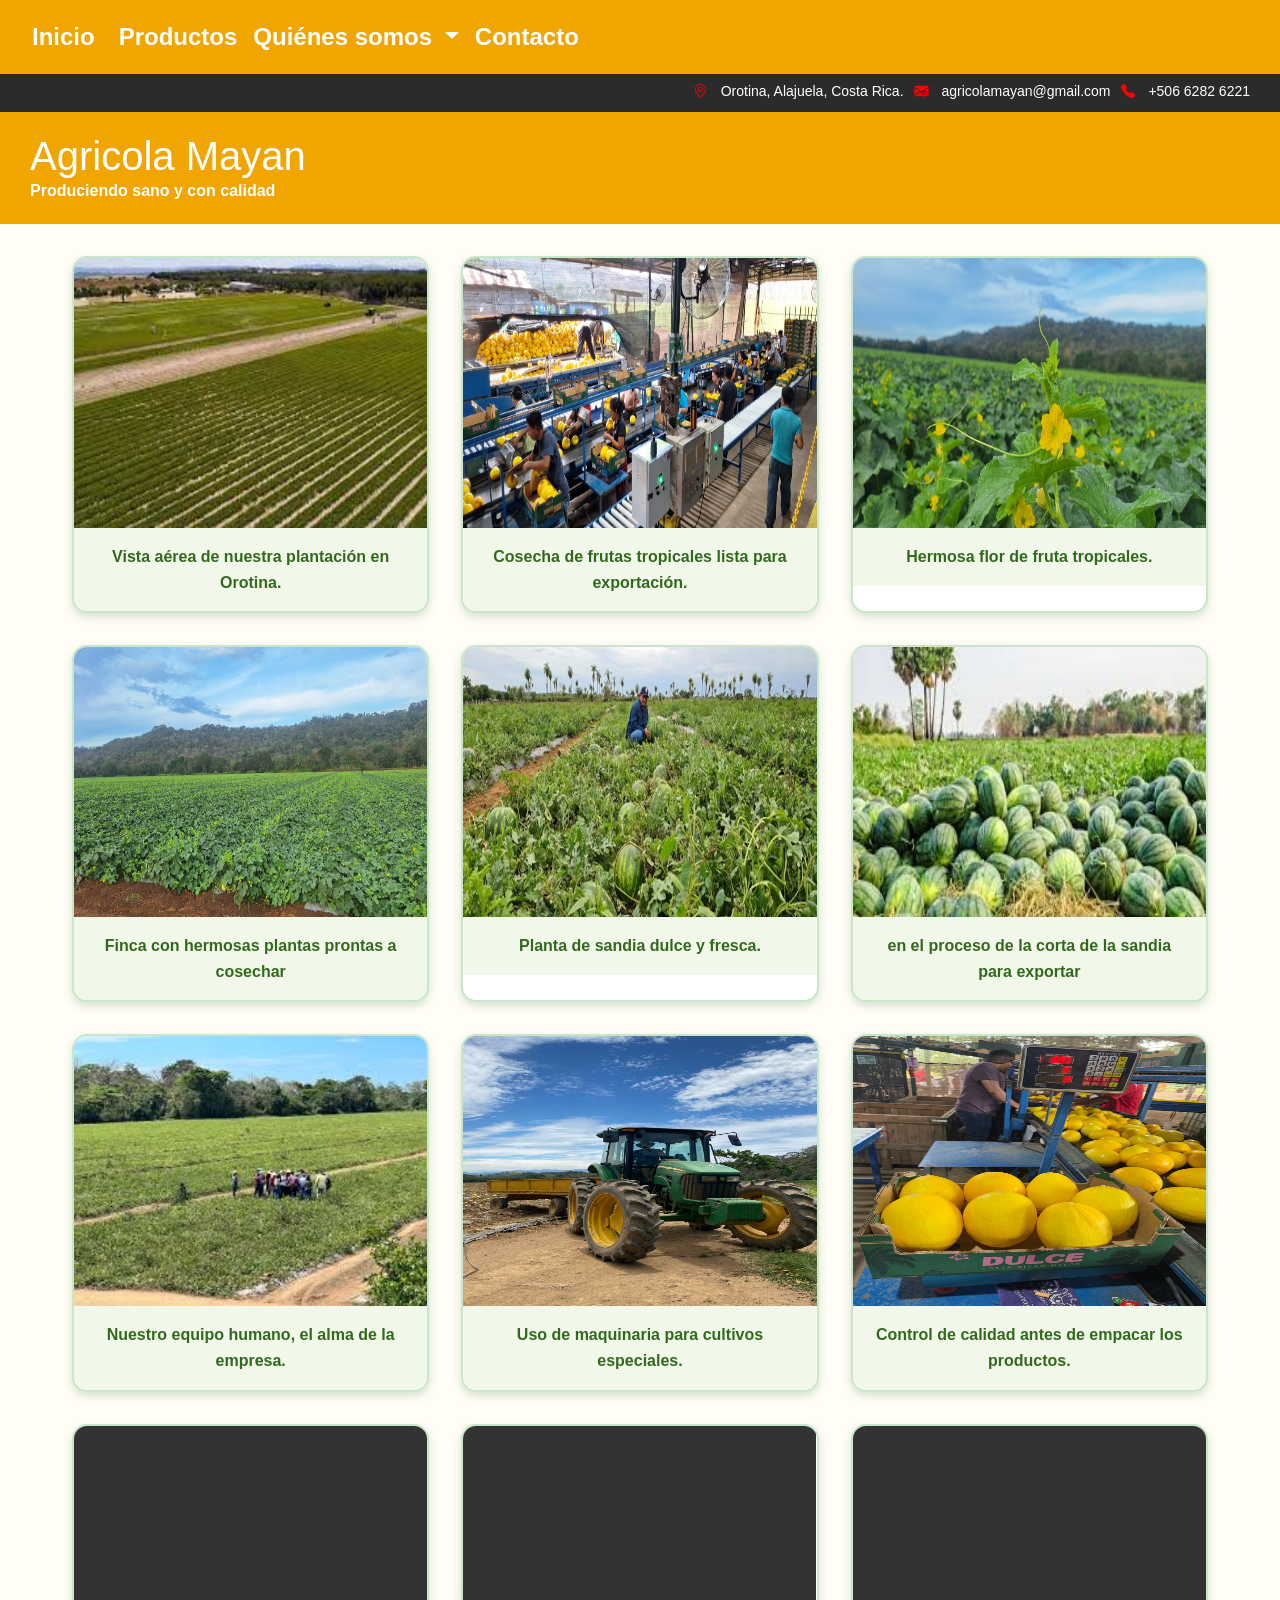
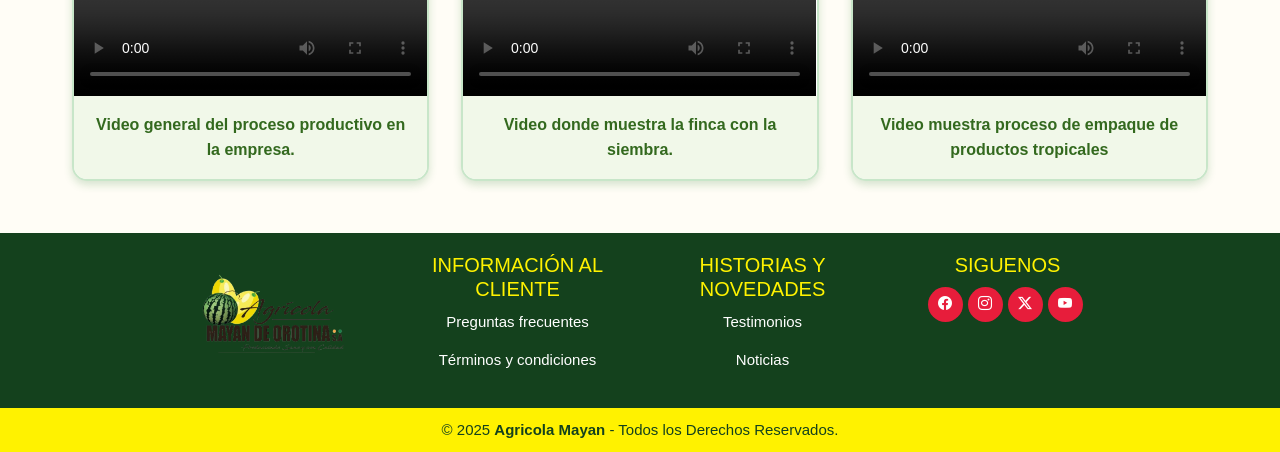
<file: galeria.html>
<!DOCTYPE html>
<html lang="en">
<head>
    <meta charset="UTF-8">
    <meta name="viewport" content="width=device-width, initial-scale=1.0">
    <title>Galeria</title>
    <link href="https://cdn.jsdelivr.net/npm/bootstrap@5.3.5/dist/css/bootstrap.min.css" rel="stylesheet" integrity="sha384-SgOJa3DmI69IUzQ2PVdRZhwQ+dy64/BUtbMJw1MZ8t5HZApcHrRKUc4W0kG879m7" crossorigin="anonymous">
  <link rel="stylesheet" href="https://cdn.jsdelivr.net/npm/bootstrap-icons@1.11.3/font/bootstrap-icons.min.css">

  <link rel="stylesheet" href="css/style.css">
</head>
<body>
    <!-- Barra superior -->
    <div class="top-bar">
        <span><i class="bi bi-geo-alt"></i> Orotina, Alajuela, Costa Rica.</span>
        <span><i class="bi bi-envelope-at-fill"></i> agricolamayan@gmail.com</span>
        <span><i class="bi bi-telephone-fill"></i> +506 6282 6221</span>
    </div>
<!-- Encabezado y menú -->
<header class="main-header">
  <div class="logo"><h1>Agricola Mayan </h1>
      <small>Produciendo sano y con calidad</small></div>
  <nav class="navbar navbar-expand-md fixed-top text-light">
      <div class="container-fluid">
        <a class="navbar-brand" href="index.html">Inicio</a>
        <button class="navbar-toggler" type="button" data-bs-toggle="collapse" data-bs-target="#navbarCollapse" aria-controls="navbarCollapse" aria-expanded="false" aria-label="Alternar navegación">
          <span class="navbar-toggler-icon"></span>
        </button>
        <div class="collapse navbar-collapse" id="navbarCollapse">
          <ul class="navbar-nav me-auto mb-2 mb-md-0">
            <li class="nav-item">
              <a class="nav-link" aria-current="page" href="Producto.html">Productos</a>
            </li>
            <li class="nav-item dropdown">
              <a class="nav-link dropdown-toggle" href="#" role="button" data-bs-toggle="dropdown" aria-expanded="false">
                Quiénes somos
              </a>
              <ul class="dropdown-menu">
                <li><a class="dropdown-item" href="galeria.html">Galería</a></li>
                <li><a class="dropdown-item" href="empresa.html">Acerca de nosotros</a></li>
                <li><a class="dropdown-item" href="equipo.html">Equipo/Staff</a></li>
              </ul>
            </li>
            <li class="nav-item ">
              <a class="nav-link" href="contacto.html">Contacto</a>
            </li>
          </ul>
        </div>
      </div>
    </nav>
</header>


<section class="gallery-section">
    <div class="gallery-item">
      <img src="media/ae.jpeg" alt="Vista aérea de la finca">
      <div class="caption">Vista aérea de nuestra plantación en Orotina.</div>
    </div>
    <div class="gallery-item">
        <img src="media/empacadora.jpeg" alt="Cosecha de frutas">
        <div class="caption">Cosecha de frutas tropicales lista para exportación.</div>
      </div>
      <div class="gallery-item">
        <img src="media/flor.jpeg" alt="Frutas flor">
        <div class="caption">Hermosa flor de fruta tropicales.</div>
      </div>
      <div class="gallery-item">
        <img src="media/siembra.jpeg" alt="plantas hermosas">
        <div class="caption">Finca con hermosas plantas prontas a cosechar</div>
      </div>
      <div class="gallery-item">
        <img src="media/planta sandia.jpg" alt="planta sandia">
        <div class="caption">Planta de sandia dulce y fresca.</div>
      </div>

    <div class="gallery-item">
      <img src="media/corta de sandia.jpeg" alt="Proceso cort">
      <div class="caption">en el proceso de la corta de la sandia para exportar</div>
    </div>

    <div class="gallery-item">
      <img src="media/trabajadores.jpeg" alt="Equipo de trabajo">
      <div class="caption">Nuestro equipo humano, el alma de la empresa.</div>
    </div>

    <div class="gallery-item">
      <img src="media/maqui.jpeg" alt="Invernadero">
      <div class="caption">Uso de maquinaria  para cultivos especiales.</div>
    </div>

    <div class="gallery-item">
      <img src="media/cicecha.jpeg" alt="Control de calidad">
      <div class="caption">Control de calidad antes de empacar los productos.</div>
    </div>

    <div class="gallery-item">
      <video controls>
        <source src="media/mantenimiento.mp4" type="video/mp4">
        Tu navegador no soporta el video.
      </video>
      <div class="caption">Video general del proceso productivo en la empresa.</div>
    </div>
    <div class="gallery-item">
        <video controls>
          <source src="media/video_FInca.mp4" type="video/mp4">
          Tu navegador no soporta el video.
        </video>
        <div class="caption">Video donde muestra la finca con la siembra.</div>
      </div>
      <div class="gallery-item">
        <video controls>
          <source src="media/empaque.mp4" type="video/mp4">
          Tu navegador no soporta el video.
        </video>
        <div class="caption">Video muestra proceso de empaque de productos tropicales</div>
      </div>
  </section>

<footer class="pie-pagina">
    <div class="grupo-1">
        <div class="box">
            <figure>
                <a href="index.htmls">
                    <img src="media/LOGO.png" alt="Logo Agricola Mayan">
                </a>
            </figure>
        </div>
        <div class="box">
          <h2 class="grande">INFORMACIÓN AL CLIENTE</h2>
            <a href="preguntasFrecu.html"><p>Preguntas frecuentes</p></a>
            <a href="terminos_y_condiciones.html"><p>Términos y condiciones</p></a>
      </div>
      <div class="box">
        <h2 class="grande">HISTORIAS Y NOVEDADES</h2>
        <a href="testimonios.html"><p>Testimonios</p></a>
        <a href="noticias.html"><p>Noticias</p></a>
      </div>
        <div class="box">
            <h2 class="grande">SIGUENOS</h2>
            <div class="red-social">
                <a href="https://www.facebook.com/agricolamayan" target="_blank" rel="noopener noreferrer"><i class="bi bi-facebook"></i></a>
                <a href="https://www.instagram.com/" target="_blank" rel="noopener noreferrer"><i class="bi bi-instagram"></i></a>
                <a href="https://x.com/" target="_blank" rel="noopener noreferrer"><i class="bi bi-twitter-x"></i></a>
                <a href="https://www.youtube.com/" target="_blank" rel="noopener noreferrer"><i class="bi bi-youtube"></i></a>
            </div>
        </div>
    </div>
    <div class="grupo-2">
        <small>&copy; 2025 <b>Agricola Mayan</b> - Todos los Derechos Reservados.</small>
    </div>
  </footer>
    <script src="js/script.js"></script>
    <script 
    src="https://cdn.jsdelivr.net/npm/bootstrap@5.3.5/dist/js/bootstrap.bundle.min.js"
     integrity="sha384-k6d4wzSIapyDyv1kpU366/PK5hCdSbCRGRCMv+eplOQJWyd1fbcAu9OCUj5zNLiq" 
     crossorigin="anonymous"
     ></script>
</body>
</html>
</file>
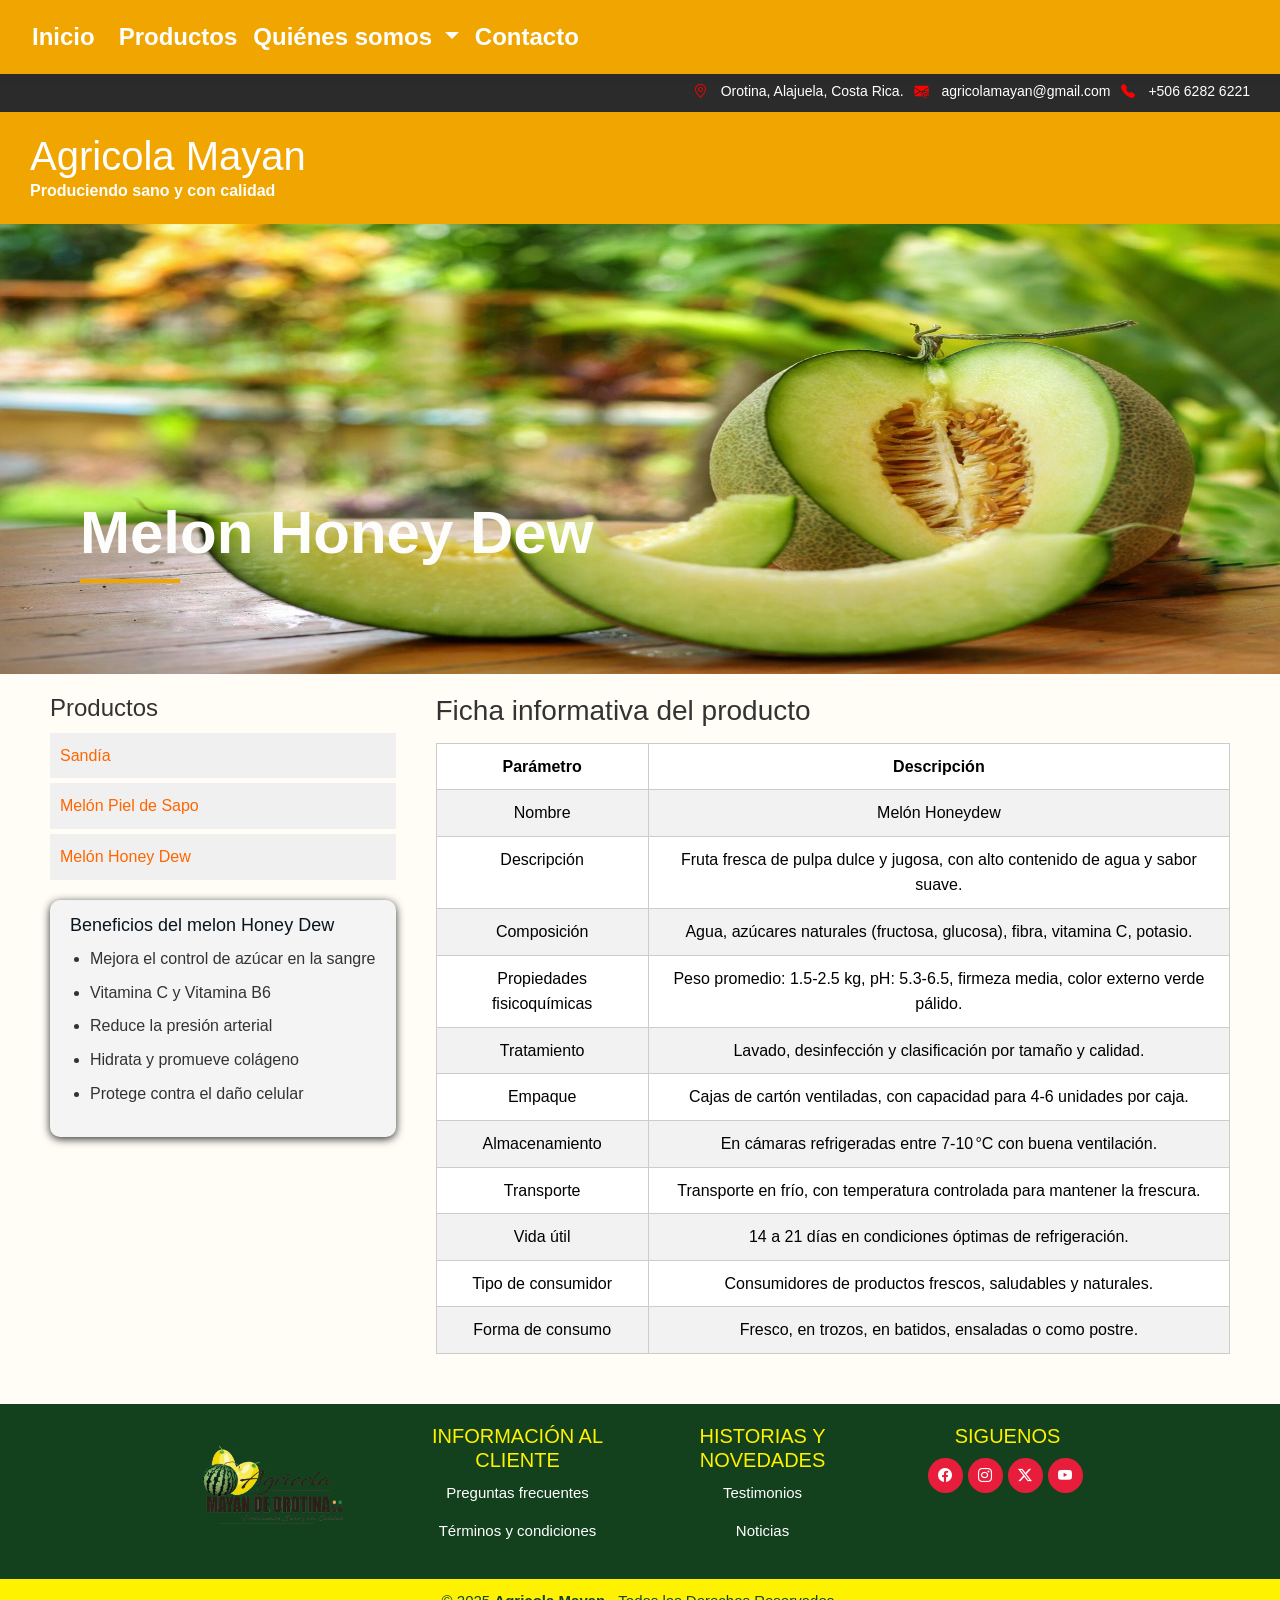
<file: melonHoney.html>
<!DOCTYPE html>
<html lang="es">
<head>
  <meta charset="UTF-8">
  <meta name="viewport" content="width=device-width, initial-scale=1.0">
  <title>Agricola Mayan</title>
  <link href="https://cdn.jsdelivr.net/npm/bootstrap@5.3.5/dist/css/bootstrap.min.css" rel="stylesheet" integrity="sha384-SgOJa3DmI69IUzQ2PVdRZhwQ+dy64/BUtbMJw1MZ8t5HZApcHrRKUc4W0kG879m7" crossorigin="anonymous">
  <link rel="stylesheet" href="https://cdn.jsdelivr.net/npm/bootstrap-icons@1.11.3/font/bootstrap-icons.min.css">

  <link rel="stylesheet" href="css/style.css">
</head>
<body>

    <!-- Barra superior -->
        <div class="top-bar">
            <span><i class="bi bi-geo-alt"></i> Orotina, Alajuela, Costa Rica.</span>
            <span><i class="bi bi-envelope-at-fill"></i> agricolamayan@gmail.com</span>
            <span><i class="bi bi-telephone-fill"></i> +506 6282 6221</span>
        </div>
  <!-- Encabezado y menú -->
  <header class="main-header">
    <div class="logo"><h1>Agricola Mayan </h1>
        <small>Produciendo sano y con calidad</small></div>
    <nav class="navbar navbar-expand-md fixed-top text-light">
        <div class="container-fluid">
          <a class="navbar-brand" href="index.html">Inicio</a>
          <button class="navbar-toggler" type="button" data-bs-toggle="collapse" data-bs-target="#navbarCollapse" aria-controls="navbarCollapse" aria-expanded="false" aria-label="Alternar navegación">
            <span class="navbar-toggler-icon"></span>
          </button>
          <div class="collapse navbar-collapse" id="navbarCollapse">
            <ul class="navbar-nav me-auto mb-2 mb-md-0">
              <li class="nav-item">
                <a class="nav-link" aria-current="page" href="Producto.html">Productos</a>
              </li>
              <li class="nav-item dropdown">
                <a class="nav-link dropdown-toggle" href="#" role="button" data-bs-toggle="dropdown" aria-expanded="false">
                  Quiénes somos
                </a>
                <ul class="dropdown-menu">
                  <li><a class="dropdown-item" href="galeria.html">Galería</a></li>
                  <li><a class="dropdown-item" href="empresa.html">Acerca de nosotros</a></li>
                  <li><a class="dropdown-item" href="equipo.html">Equipo/Staff</a></li>
                </ul>
              </li>
              <li class="nav-item ">
                <a class="nav-link" href="contacto.html">Contacto</a>
              </li>
            </ul>
          </div>
        </div>
      </nav>
</header>


  <!-- Imagen parte de arriba-->
  <div class="imagen-superior">
    <img src="media/honeydew.jpg" alt="honeydew" />
    <div class="texto-superpuesto">
      <h3>Melon Honey Dew</h3>
      <div class="linea"></div>
    </div>
  </div>
  
  <!-- Contenedor de productos y ficha -->
  <div class="contenedor-flex">
    
    <!-- Menú de productos -->
    <div class="menu-productos">
      <h2>Productos</h2>
      <ul class="lista-productos">
        <a href="sandia.html"><li class="activo">Sandía</li></a> 
        <a href="melonPielsapo.html"><li class="activo">Melón Piel de Sapo</li></a>
        <a href="melonHoney.html"><li class="activo">Melón Honey Dew</li></a>
      </ul>
    
      <!-- Menú de Beneficios -->
      <div class="caja-beneficios">
        <h3>Beneficios del melon Honey Dew</h3>
        <ul>
          <li>Mejora el control de azúcar en la sangre</li>
          <li>Vitamina C y Vitamina B6</li>
          <li>Reduce la presión arterial</li>
          <li>Hidrata y promueve colágeno</li>
          <li>Protege contra el daño celular</li>
        </ul>
      </div>
  
    </div>
  
    <!-- Ficha informativa-->
    <div class="ficha-producto">
      <h2 class="subtitulo">Ficha informativa del producto</h2>
      <table class="sandia table table-striped">
        <thead>
          <tr>
            <th>Parámetro</th>
            <th>Descripción</th>
          </tr>
        </thead>
        <tbody>
          <tr><td>Nombre</td><td>Melón Honeydew</td></tr>
          <tr><td>Descripción</td><td>	Fruta fresca de pulpa dulce y jugosa, con alto contenido de agua y sabor suave.</td></tr>
          <tr><td>Composición</td><td>Agua, azúcares naturales (fructosa, glucosa), fibra, vitamina C, potasio.</td></tr>
          <tr><td>Propiedades fisicoquímicas</td><td>Peso promedio: 1.5-2.5 kg, pH: 5.3-6.5, firmeza media, color externo verde pálido.</td></tr>
          <tr><td>Tratamiento</td><td>Lavado, desinfección y clasificación por tamaño y calidad.</td></tr>
          <tr><td>Empaque</td><td>Cajas de cartón ventiladas, con capacidad para 4-6 unidades por caja.</td></tr>
          <tr><td>Almacenamiento</td><td>En cámaras refrigeradas entre 7-10 °C con buena ventilación.</td></tr>
          <tr><td>Transporte</td><td>	Transporte en frío, con temperatura controlada para mantener la frescura.</td></tr>
          <tr><td>Vida útil</td><td>14 a 21 días en condiciones óptimas de refrigeración.</td></tr>
          <tr><td>Tipo de consumidor</td><td>Consumidores de productos frescos, saludables y naturales.</td></tr>
          <tr><td>Forma de consumo</td><td>Fresco, en trozos, en batidos, ensaladas o como postre.</td></tr>
        </tbody>
      </table>
    </div>
  </div>

<footer class="pie-pagina">
  <div class="grupo-1">
      <div class="box">
          <figure>
              <a href="index.htmls">
                  <img src="media/LOGO.png" alt="Logo Agricola Mayan">
              </a>
          </figure>
      </div>
      <div class="box">
          <h2 class="grande">INFORMACIÓN AL CLIENTE</h2>
            <a href="preguntasFrecu.html"><p>Preguntas frecuentes</p></a>
            <a href="terminos_y_condiciones.html"><p>Términos y condiciones</p></a>
      </div>
      <div class="box">
        <h2 class="grande">HISTORIAS Y NOVEDADES</h2>
        <a href="testimonios.html"><p>Testimonios</p></a>
        <a href="noticias.html"><p>Noticias</p></a>
      </div>
      <div class="box">
          <h2 class="grande">SIGUENOS</h2>
          <div class="red-social">
              <a href="https://www.facebook.com/agricolamayan" target="_blank" rel="noopener noreferrer"><i class="bi bi-facebook"></i></a>
              <a href="https://www.instagram.com/" target="_blank" rel="noopener noreferrer"><i class="bi bi-instagram"></i></a>
              <a href="https://x.com/" target="_blank" rel="noopener noreferrer"><i class="bi bi-twitter-x"></i></a>
              <a href="https://www.youtube.com/" target="_blank" rel="noopener noreferrer"><i class="bi bi-youtube"></i></a>
          </div>
      </div>
  </div>
  <div class="grupo-2">
      <small>&copy; 2025 <b>Agricola Mayan</b> - Todos los Derechos Reservados.</small>
  </div>
</footer>
  <script src="js/script.js"></script>
  <script 
  src="https://cdn.jsdelivr.net/npm/bootstrap@5.3.5/dist/js/bootstrap.bundle.min.js"
   integrity="sha384-k6d4wzSIapyDyv1kpU366/PK5hCdSbCRGRCMv+eplOQJWyd1fbcAu9OCUj5zNLiq" 
   crossorigin="anonymous"
   ></script>
</body>
</html>
</file>
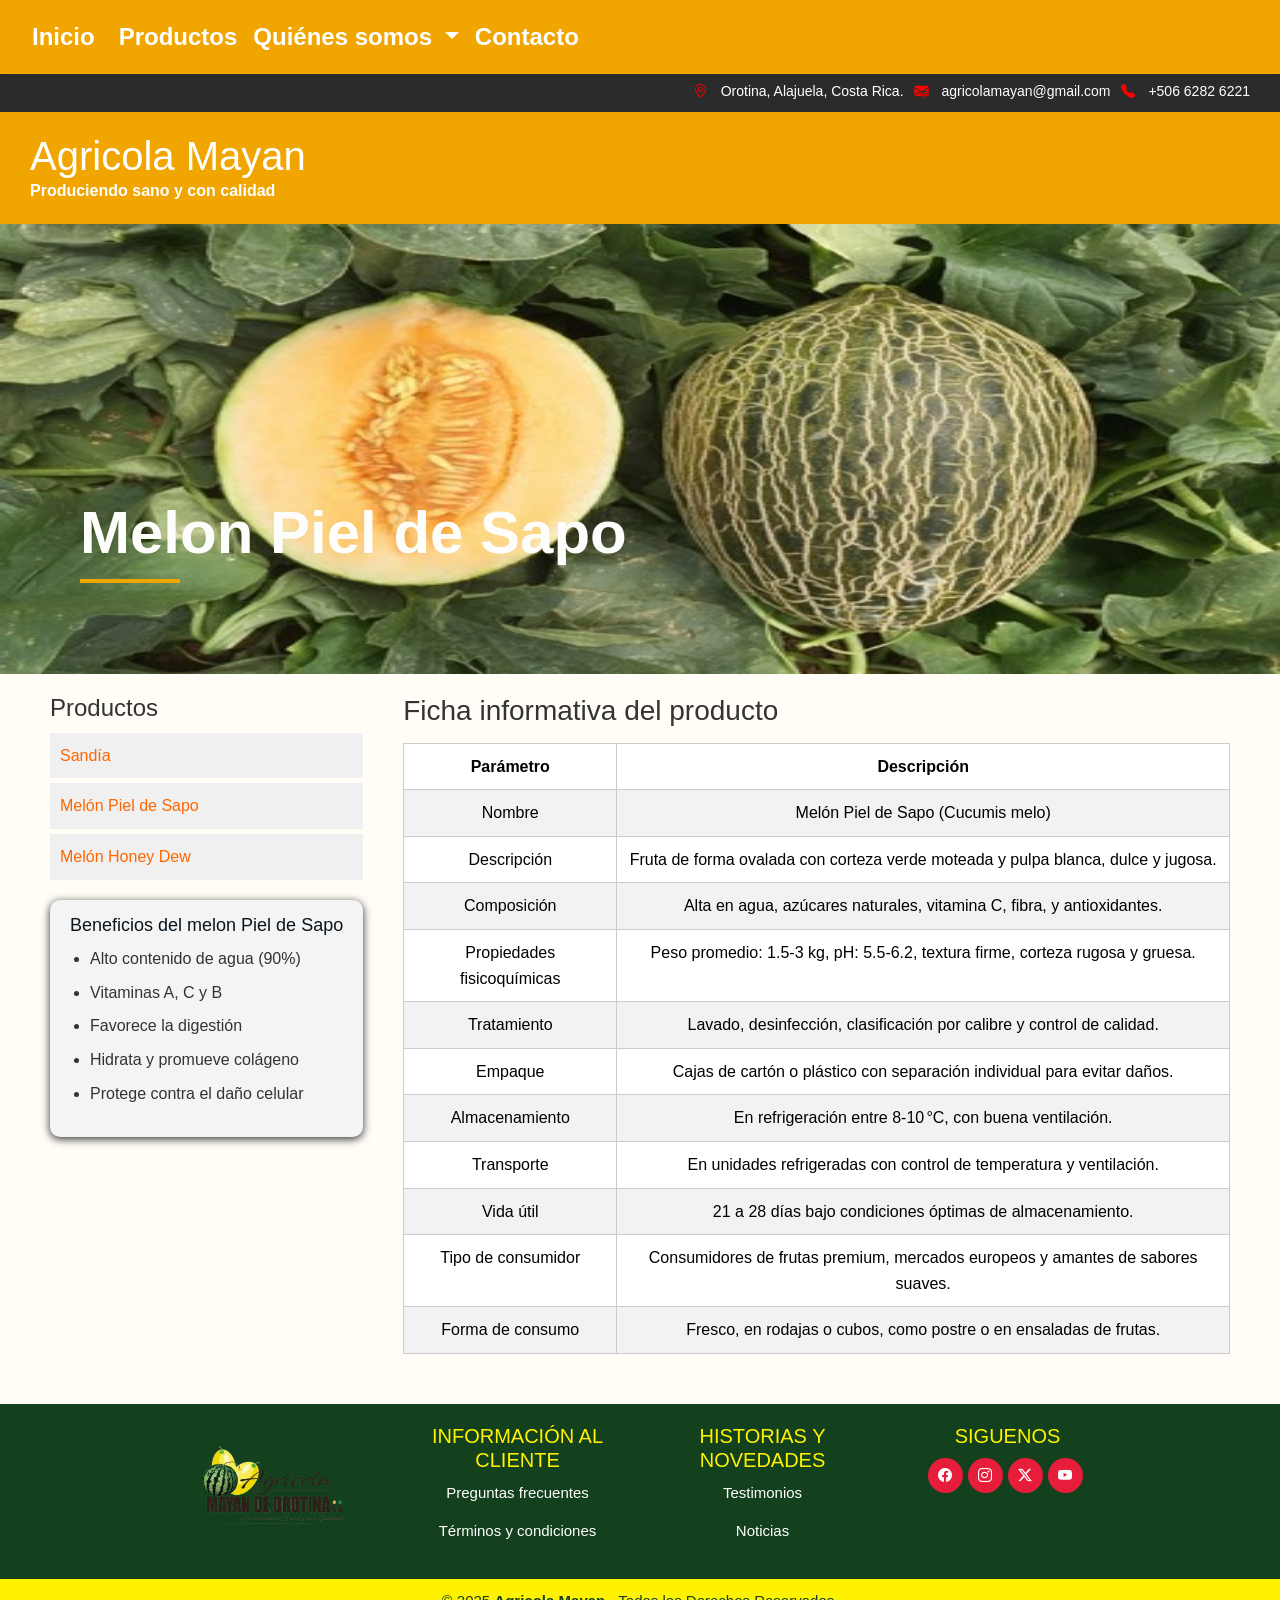
<file: melonPielsapo.html>
<!DOCTYPE html>
<html lang="es">
<head>
  <meta charset="UTF-8">
  <meta name="viewport" content="width=device-width, initial-scale=1.0">
  <title>Agricola Mayan</title>
  <link href="https://cdn.jsdelivr.net/npm/bootstrap@5.3.5/dist/css/bootstrap.min.css" rel="stylesheet" integrity="sha384-SgOJa3DmI69IUzQ2PVdRZhwQ+dy64/BUtbMJw1MZ8t5HZApcHrRKUc4W0kG879m7" crossorigin="anonymous">
  <link rel="stylesheet" href="https://cdn.jsdelivr.net/npm/bootstrap-icons@1.11.3/font/bootstrap-icons.min.css">

  <link rel="stylesheet" href="css/style.css">
</head>
<body>

    <!-- Barra superior -->
        <div class="top-bar">
            <span><i class="bi bi-geo-alt"></i> Orotina, Alajuela, Costa Rica.</span>
            <span><i class="bi bi-envelope-at-fill"></i> agricolamayan@gmail.com</span>
            <span><i class="bi bi-telephone-fill"></i> +506 6282 6221</span>
        </div>
  <!-- Encabezado y menú -->
  <header class="main-header">
    <div class="logo"><h1>Agricola Mayan </h1>
        <small>Produciendo sano y con calidad</small></div>
    <nav class="navbar navbar-expand-md fixed-top text-light">
        <div class="container-fluid">
          <a class="navbar-brand" href="index.html">Inicio</a>
          <button class="navbar-toggler" type="button" data-bs-toggle="collapse" data-bs-target="#navbarCollapse" aria-controls="navbarCollapse" aria-expanded="false" aria-label="Alternar navegación">
            <span class="navbar-toggler-icon"></span>
          </button>
          <div class="collapse navbar-collapse" id="navbarCollapse">
            <ul class="navbar-nav me-auto mb-2 mb-md-0">
              <li class="nav-item">
                <a class="nav-link" aria-current="page" href="Producto.html">Productos</a>
              </li>
              <li class="nav-item dropdown">
                <a class="nav-link dropdown-toggle" href="#" role="button" data-bs-toggle="dropdown" aria-expanded="false">
                  Quiénes somos
                </a>
                <ul class="dropdown-menu">
                  <li><a class="dropdown-item" href="galeria.html">Galería</a></li>
                  <li><a class="dropdown-item" href="empresa.html">Acerca de nosotros</a></li>
                  <li><a class="dropdown-item" href="equipo.html">Equipo/Staff</a></li>
                </ul>
              </li>
              <li class="nav-item ">
                <a class="nav-link" href="contacto.html">Contacto</a>
              </li>
            </ul>
          </div>
        </div>
      </nav>
</header>


  <!-- Imagen parte de arriba-->
  <div class="imagen-superior">
    <img src="media/sorolla2.jpg" alt="melon" />
    <div class="texto-superpuesto">
      <h3>Melon Piel de Sapo</h3>
      <div class="linea"></div>
    </div>
  </div>
  
  <!-- Contenedor de productos y ficha -->
  <div class="contenedor-flex">
    
    <!-- Menú de productos -->
    <div class="menu-productos">
      <h2>Productos</h2>
      <ul class="lista-productos">
        <a href="sandia.html"><li class="activo">Sandía</li></a> 
        <a href="melonPielsapo.html"><li class="activo">Melón Piel de Sapo</li></a>
        <a href="melonHoney.html"><li class="activo">Melón Honey Dew</li></a>
      </ul>
    
      <!-- Menú de Beneficios -->
      <div class="caja-beneficios">
        <h3>Beneficios del melon Piel de Sapo</h3>
        <ul>
          <li>Alto contenido de agua (90%)</li>
          <li>Vitaminas A, C y B</li>
          <li>Favorece la digestión</li>
          <li>Hidrata y promueve colágeno</li>
          <li>Protege contra el daño celular</li>
        </ul>
      </div>
  
    </div>
  
    <!-- Ficha informativa-->
    <div class="ficha-producto">
      <h2 class="subtitulo">Ficha informativa del producto</h2>
      <table class="sandia table table-striped">
        <thead>
          <tr>
            <th>Parámetro</th>
            <th>Descripción</th>
          </tr>
        </thead>
        <tbody>
          <tr><td>Nombre</td><td>Melón Piel de Sapo (Cucumis melo)</td></tr>
          <tr><td>Descripción</td><td>Fruta de forma ovalada con corteza verde moteada y pulpa blanca, dulce y jugosa.</td></tr>
          <tr><td>Composición</td><td>	Alta en agua, azúcares naturales, vitamina C, fibra, y antioxidantes.</td></tr>
          <tr><td>Propiedades fisicoquímicas</td><td>Peso promedio: 1.5-3 kg, pH: 5.5-6.2, textura firme, corteza rugosa y gruesa.</td></tr>
          <tr><td>Tratamiento</td><td>Lavado, desinfección, clasificación por calibre y control de calidad.</td></tr>
          <tr><td>Empaque</td><td>Cajas de cartón o plástico con separación individual para evitar daños.</td></tr>
          <tr><td>Almacenamiento</td><td>	En refrigeración entre 8-10 °C, con buena ventilación.</td></tr>
          <tr><td>Transporte</td><td>En unidades refrigeradas con control de temperatura y ventilación.</td></tr>
          <tr><td>Vida útil</td><td>	21 a 28 días bajo condiciones óptimas de almacenamiento.</td></tr>
          <tr><td>Tipo de consumidor</td><td>Consumidores de frutas premium, mercados europeos y amantes de sabores suaves.</td></tr>
          <tr><td>Forma de consumo</td><td>	Fresco, en rodajas o cubos, como postre o en ensaladas de frutas.</td></tr>
        </tbody>
      </table>
    </div>
  </div>

<footer class="pie-pagina">
  <div class="grupo-1">
      <div class="box">
          <figure>
              <a href="index.htmls">
                  <img src="media/LOGO.png" alt="Logo Agricola Mayan">
              </a>
          </figure>
      </div>
      <div class="box">
          <h2 class="grande">INFORMACIÓN AL CLIENTE</h2>
            <a href="preguntasFrecu.html"><p>Preguntas frecuentes</p></a>
            <a href="terminos_y_condiciones.html"><p>Términos y condiciones</p></a>
      </div>
      <div class="box">
        <h2 class="grande">HISTORIAS Y NOVEDADES</h2>
        <a href="testimonios.html"><p>Testimonios</p></a>
        <a href="noticias.html"><p>Noticias</p></a>
      </div>
      <div class="box">
          <h2 class="grande">SIGUENOS</h2>
          <div class="red-social">
              <a href="https://www.facebook.com/agricolamayan" target="_blank" rel="noopener noreferrer"><i class="bi bi-facebook"></i></a>
              <a href="https://www.instagram.com/" target="_blank" rel="noopener noreferrer"><i class="bi bi-instagram"></i></a>
              <a href="https://x.com/" target="_blank" rel="noopener noreferrer"><i class="bi bi-twitter-x"></i></a>
              <a href="https://www.youtube.com/" target="_blank" rel="noopener noreferrer"><i class="bi bi-youtube"></i></a>
          </div>
      </div>
  </div>
  <div class="grupo-2">
      <small>&copy; 2025 <b>Agricola Mayan</b> - Todos los Derechos Reservados.</small>
  </div>
</footer>
  <script src="js/script.js"></script>
  <script 
  src="https://cdn.jsdelivr.net/npm/bootstrap@5.3.5/dist/js/bootstrap.bundle.min.js"
   integrity="sha384-k6d4wzSIapyDyv1kpU366/PK5hCdSbCRGRCMv+eplOQJWyd1fbcAu9OCUj5zNLiq" 
   crossorigin="anonymous"
   ></script>
</body>
</html>
</file>
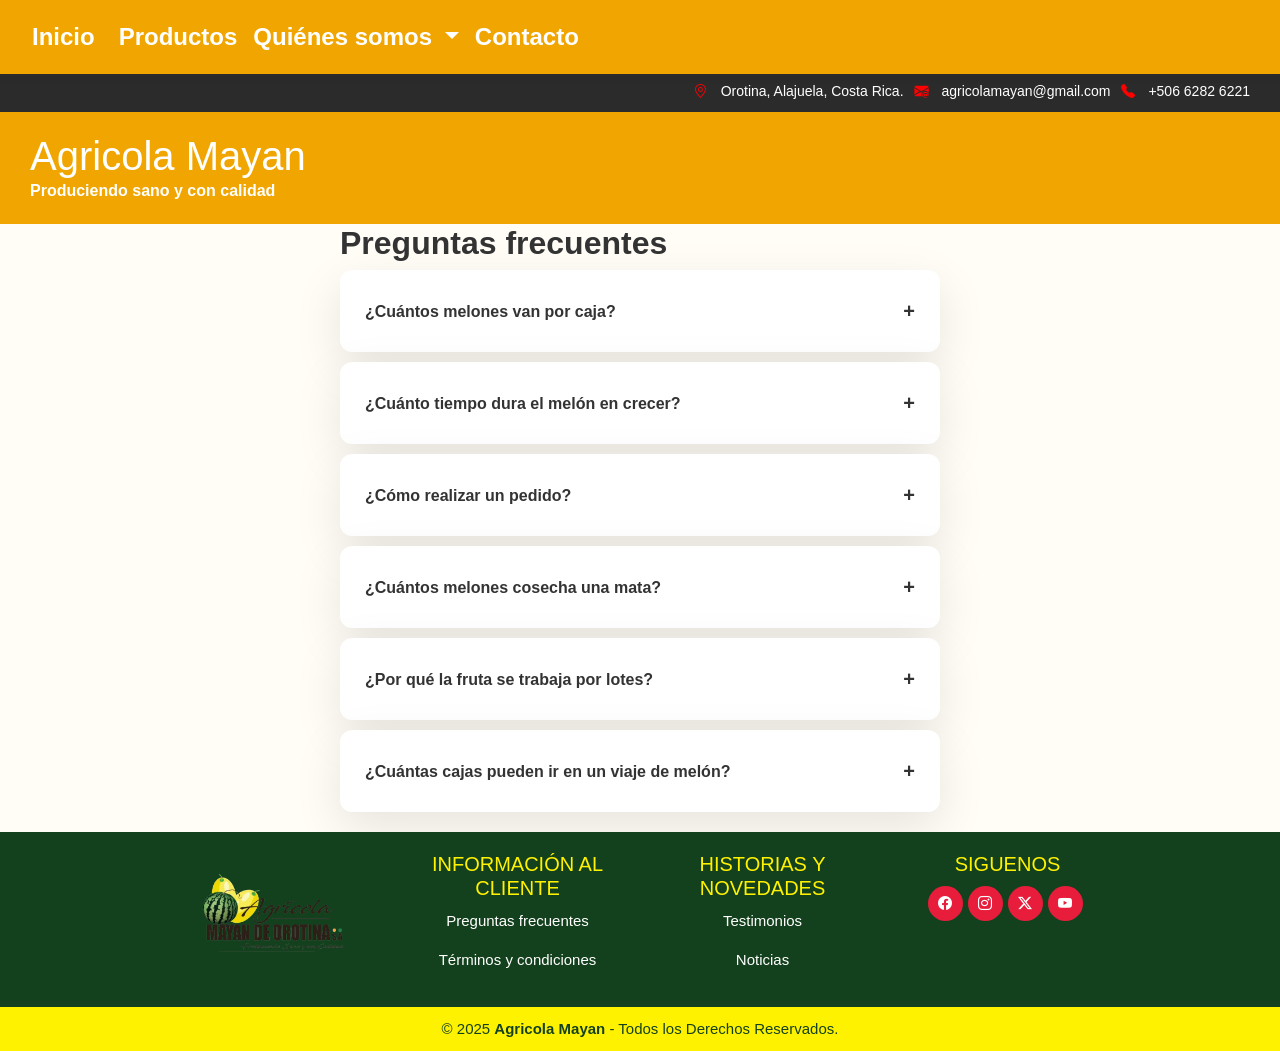
<file: preguntasFrecu.html>
<!DOCTYPE html>
<html lang="es">
<head>
  <meta charset="UTF-8">
  <meta name="viewport" content="width=device-width, initial-scale=1.0">
  <title>Agricola Mayan</title>
  <link href="https://cdn.jsdelivr.net/npm/bootstrap@5.3.5/dist/css/bootstrap.min.css" rel="stylesheet" integrity="sha384-SgOJa3DmI69IUzQ2PVdRZhwQ+dy64/BUtbMJw1MZ8t5HZApcHrRKUc4W0kG879m7" crossorigin="anonymous">
  <link rel="stylesheet" href="https://cdn.jsdelivr.net/npm/bootstrap-icons@1.11.3/font/bootstrap-icons.min.css">
  <link rel="stylesheet" href="css/style.css">
</head>
<body>

    <!-- Barra superior -->
        <div class="top-bar">
            <span><i class="bi bi-geo-alt"></i> Orotina, Alajuela, Costa Rica.</span>
            <span><i class="bi bi-envelope-at-fill"></i> agricolamayan@gmail.com</span>
            <span><i class="bi bi-telephone-fill"></i> +506 6282 6221</span>
        </div>
  <!-- Menú de navegación-->
  <header class="main-header">
    <div class="logo"><h1>Agricola Mayan </h1>
        <small>Produciendo sano y con calidad</small></div>
    <nav class="navbar navbar-expand-md fixed-top text-light">
        <div class="container-fluid">
          <a class="navbar-brand" href="index.html">Inicio</a>
          <button class="navbar-toggler" type="button" data-bs-toggle="collapse" data-bs-target="#navbarCollapse" aria-controls="navbarCollapse" aria-expanded="false" aria-label="Alternar navegación">
            <span class="navbar-toggler-icon"></span>
          </button>
          <div class="collapse navbar-collapse" id="navbarCollapse">
            <ul class="navbar-nav me-auto mb-2 mb-md-0">
              <li class="nav-item">
                <a class="nav-link" aria-current="page" href="Producto.html">Productos</a>
              </li>
              <li class="nav-item dropdown">
                <a class="nav-link dropdown-toggle" href="#" role="button" data-bs-toggle="dropdown" aria-expanded="false">
                  Quiénes somos
                </a>
                <ul class="dropdown-menu">
                  <li><a class="dropdown-item" href="galeria.html">Galería</a></li>
                  <li><a class="dropdown-item" href="empresa.html">Acerca de nosotros</a></li>
                  <li><a class="dropdown-item" href="equipo.html">Equipo/Staff</a></li>
                </ul>
              </li>
              <li class="nav-item ">
                <a class="nav-link" href="contacto.html">Contacto</a>
              </li>
            </ul>
          </div>
        </div>
      </nav>
</header>
 
<div class="faq">
  <h2><strong>Preguntas frecuentes</strong></h2>
  <div class="faq-item">
    <div class="faq-question">¿Cuántos melones van por caja?</div>
    <div class="faq-answer">Los melones se miden en una escala de calibre, cuando el calibre representa la cantidad de frutas que van por caja; <strong>por ejemplo</strong>, un calibre cuatro es aquel que lleva cuatro melones en una caja, por lo cual los calibre van desde el cuatro que es el más grande Y es el menos buscado en el comercio internacional europeo hasta el calibre 12 que es de los favoritos por la clientela europea esto se debe a que ellos comen la fruta y el resto que no se comieron lo desechan no tienen la costumbre latinoamericana, ademas la fruta es muy costosa por esos lados. </div>
  </div>

  <div class="faq-item">
    <div class="faq-question">¿Cuánto tiempo dura el melón en crecer?</div>
    <div class="faq-answer">El melón en crecer o su tiempo de carencia es alrededor de 60 a 90 días</div>
  </div>

  <div class="faq-item">
    <div class="faq-question">¿Cómo realizar un pedido?</div>
    <div class="faq-answer">Ingresá al <a href="contacto.html"> enlace de contacto</a>, escribe en el asunto sobre el producto que desea hacer el pedido y comenta sobre tus dudas del proceso, y te guiaremos paso a paso para que podás realizar tu compra con nosotros.</div>
  </div>

  <div class="faq-item">
    <div class="faq-question">⁠¿Cuántos melones cosecha una mata? </div>
    <div class="faq-answer">Por lo general, la medida se llega por metro lineal, en 1 m deben de haber alrededor de siete melones en un periodo de carencia de 50 días a 10 días antes de la corta para su primera corta debido a que las flores siguen generando
      Meloncitos y se pueden repasar hasta tres cortas, primera corta, segunda corta y tercera corta, dando un tiempo de carencia entre ellas</div>
  </div>

  <div class="faq-item">
    <div class="faq-question">¿Por qué la fruta se trabaja por lotes?</div>
    <div class="faq-answer">Se trabaja por lotes, debido a que si se siembra todo al mismo tiempo se cosecha todo al mismo momento, lo cual no se puede procesar debido a que no es rentable y se tendría que realizar grandes inversiones en ampliación de planta, buscar más personal, por ello, es mejor llevarlo por lotes, para ir procesando cierta cantidad diariamente actualmente se procesan alrededor de ocho contenedores por día, lo que equivale a 10.5kilos por caja por 2205 por el número de contenedores.
    </div>
  </div>
  <div class="faq-item">
    <div class="faq-question">¿Cuántas cajas pueden ir en un viaje de melón?</div>
    <div class="faq-answer"> En un viaje de melón pueden ir 2205 cajas, 15 filas de siete de ancho o siete filas de 15 de alto por tarima en total son 21 tarimas</div>
</div>
</div>

<footer class="pie-pagina">
  <div class="grupo-1">
      <div class="box">
          <figure>
              <a href="index.htmls">
                  <img src="media/LOGO.png" alt="Logo Agricola Mayan">
              </a>
          </figure>
      </div>
      <div class="box">
        <h2 class="grande">INFORMACIÓN AL CLIENTE</h2>
          <a href="preguntasFrecu.html"><p>Preguntas frecuentes</p></a>
          <a href="terminos_y_condiciones.html"><p>Términos y condiciones</p></a>
    </div>
    <div class="box">
      <h2 class="grande">HISTORIAS Y NOVEDADES</h2>
      <a href="testimonios.html"><p>Testimonios</p></a>
      <a href="noticias.html"><p>Noticias</p></a>
    </div>
      <div class="box">
          <h2 class="grande">SIGUENOS</h2>
          <div class="red-social">
              <a href="https://es-la.facebook.com/" target="_blank" rel="noopener noreferrer"><i class="bi bi-facebook"></i></a>
              <a href="https://www.instagram.com/" target="_blank" rel="noopener noreferrer"><i class="bi bi-instagram"></i></a>
              <a href="https://x.com/" target="_blank" rel="noopener noreferrer"><i class="bi bi-twitter-x"></i></a>
              <a href="https://www.youtube.com/" target="_blank" rel="noopener noreferrer"><i class="bi bi-youtube"></i></a>
          </div>
      </div>
  </div>
  <div class="grupo-2">
      <small>&copy; 2025 <b>Agricola Mayan</b> - Todos los Derechos Reservados.</small>
  </div>
</footer>
  <script src="js/script.js"></script>
  <script 
  src="https://cdn.jsdelivr.net/npm/bootstrap@5.3.5/dist/js/bootstrap.bundle.min.js"
   integrity="sha384-k6d4wzSIapyDyv1kpU366/PK5hCdSbCRGRCMv+eplOQJWyd1fbcAu9OCUj5zNLiq" 
   crossorigin="anonymous"
   ></script>
</body>
</html>
</file>
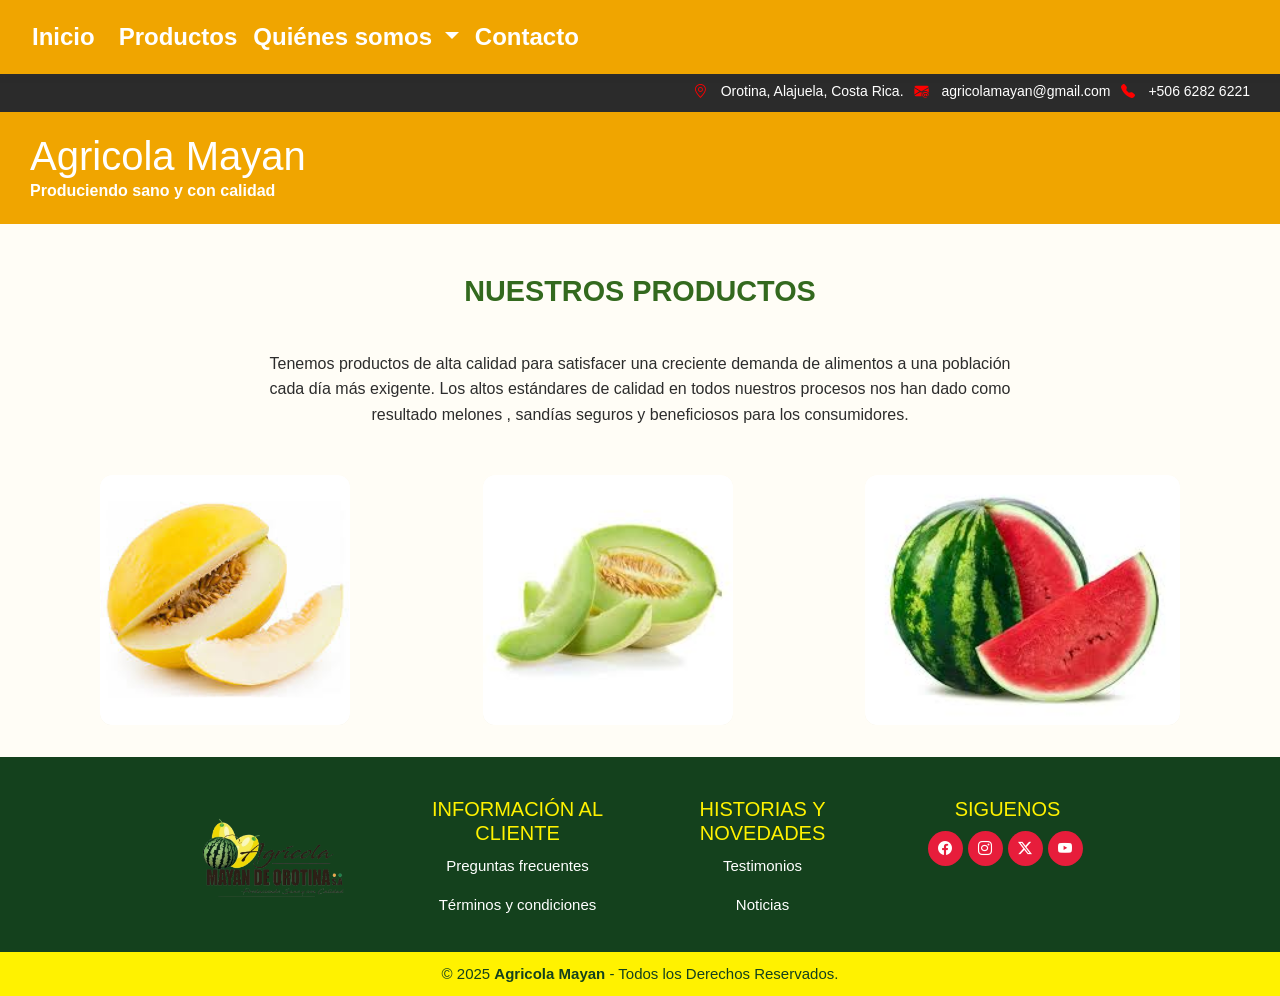
<file: Producto.html>
<!DOCTYPE html>
<html lang="en">
<head>
    <meta charset="UTF-8">
    <meta name="viewport" content="width=device-width, initial-scale=1.0">
    <title>Producto</title>
    <link href="https://cdn.jsdelivr.net/npm/bootstrap@5.3.5/dist/css/bootstrap.min.css" rel="stylesheet" integrity="sha384-SgOJa3DmI69IUzQ2PVdRZhwQ+dy64/BUtbMJw1MZ8t5HZApcHrRKUc4W0kG879m7" crossorigin="anonymous">
  <link rel="stylesheet" href="https://cdn.jsdelivr.net/npm/bootstrap-icons@1.11.3/font/bootstrap-icons.min.css">
  <link rel="stylesheet" href="css/style.css">
</head>
<body>
   <!-- Barra superior -->
   <div class="top-bar">
    <span><i class="bi bi-geo-alt"></i> Orotina, Alajuela, Costa Rica.</span>
    <span><i class="bi bi-envelope-at-fill"></i> agricolamayan@gmail.com</span>
    <span><i class="bi bi-telephone-fill"></i> +506 6282 6221</span>
</div>
<!--Menú de navegación -->
<header class="main-header">
    <div class="logo"><h1>Agricola Mayan </h1>
        <small>Produciendo sano y con calidad</small></div>
    <nav class="navbar navbar-expand-md fixed-top text-light">
        <div class="container-fluid">
          <a class="navbar-brand" href="index.html">Inicio</a>
          <button class="navbar-toggler" type="button" data-bs-toggle="collapse" data-bs-target="#navbarCollapse" aria-controls="navbarCollapse" aria-expanded="false" aria-label="Alternar navegación">
            <span class="navbar-toggler-icon"></span>
          </button>
          <div class="collapse navbar-collapse" id="navbarCollapse">
            <ul class="navbar-nav me-auto mb-2 mb-md-0">
              <li class="nav-item">
                <a class="nav-link" aria-current="page" href="Producto.html">Productos</a>
              </li>
              <li class="nav-item dropdown">
                <a class="nav-link dropdown-toggle" href="#" role="button" data-bs-toggle="dropdown" aria-expanded="false">
                  Quiénes somos
                </a>
                <ul class="dropdown-menu">
                  <li><a class="dropdown-item" href="galeria.html">Galería</a></li>
                  <li><a class="dropdown-item" href="empresa.html">Acerca de nosotros</a></li>
                  <li><a class="dropdown-item" href="equipo.html">Equipo/Staff</a></li>
                </ul>
              </li>
              <li class="nav-item ">
                <a class="nav-link" href="contacto.html">Contacto</a>
              </li>
            </ul>
          </div>
        </div>
      </nav>
</header>

  <div> <h4 class="titulo">NUESTROS PRODUCTOS</h4>
    <p class="info">Tenemos productos de alta calidad para satisfacer una creciente demanda de alimentos a una población cada día más exigente. Los altos estándares de calidad en todos nuestros procesos nos han dado como resultado melones , sandías seguros y beneficiosos para los consumidores.</p>
    </div>

    <div class=" productos-row d-flex justify-content-evenly">
   <div class="imagen-container ">
  <img src="media/Melon_Piel.jpeg" class="melonsa" alt="piel_de sapo">
  <div class="overlay">
    <h5>Melón Piel de Sapo</h5>
    <a href="melonPielsapo.html" class="btn-overlay">Detalle</a>
  </div>
</div>
<div class="imagen-container">
  <img src="media/Melon_Honey.jpeg" class="melonhe" alt="melon">
  <div class="overlay">
    <h5>Melón Honey Dew</h5>
    <a href="melonHoney.html" class="btn-overlay">Detalle</a>
  </div>
</div>
<div class="imagen-container">
  <img src="media/Sandia_R.jpeg" class="san" alt="sandia_r">
  <div class="overlay">
    <h5>Sandia</h5>
    <a href="sandia.html" class="btn-overlay">Detalle</a>
  </div>
</div>
  
<footer class="pie-pagina">
  <div class="grupo-1">
      <div class="box">
          <figure>
              <a href="index.htmls">
                  <img src="media/LOGO.png" alt="Logo Agricola Mayan">
              </a>
          </figure>
      </div>
      <div class="box">
        <h2 class="grande">INFORMACIÓN AL CLIENTE</h2>
          <a href="preguntasFrecu.html"><p>Preguntas frecuentes</p></a>
          <a href="terminos_y_condiciones.html"><p>Términos y condiciones</p></a>
    </div>
    <div class="box">
      <h2 class="grande">HISTORIAS Y NOVEDADES</h2>
      <a href="testimonios.html"><p>Testimonios</p></a>
      <a href="noticias.html"><p>Noticias</p></a>
    </div>
      <div class="box">
          <h2 class="grande">SIGUENOS</h2>
          <div class="red-social">
              <a href="https://www.facebook.com/agricolamayan" target="_blank" rel="noopener noreferrer"><i class="bi bi-facebook"></i></a>
              <a href="https://www.instagram.com/" target="_blank" rel="noopener noreferrer"><i class="bi bi-instagram"></i></a>
              <a href="https://x.com/" target="_blank" rel="noopener noreferrer"><i class="bi bi-twitter-x"></i></a>
              <a href="https://www.youtube.com/" target="_blank" rel="noopener noreferrer"><i class="bi bi-youtube"></i></a>
          </div>
      </div>
  </div>
  <div class="grupo-2">
      <small>&copy; 2025 <b>Agricola Mayan</b> - Todos los Derechos Reservados.</small>
  </div>
</footer>
    <script src="js/script.js"></script>
    <script 
    src="https://cdn.jsdelivr.net/npm/bootstrap@5.3.5/dist/js/bootstrap.bundle.min.js" 
    integrity="sha384-k6d4wzSIapyDyv1kpU366/PK5hCdSbCRGRCMv+eplOQJWyd1fbcAu9OCUj5zNLiq"
     crossorigin="anonymous"
     ></script>
</body>
</html>
</file>
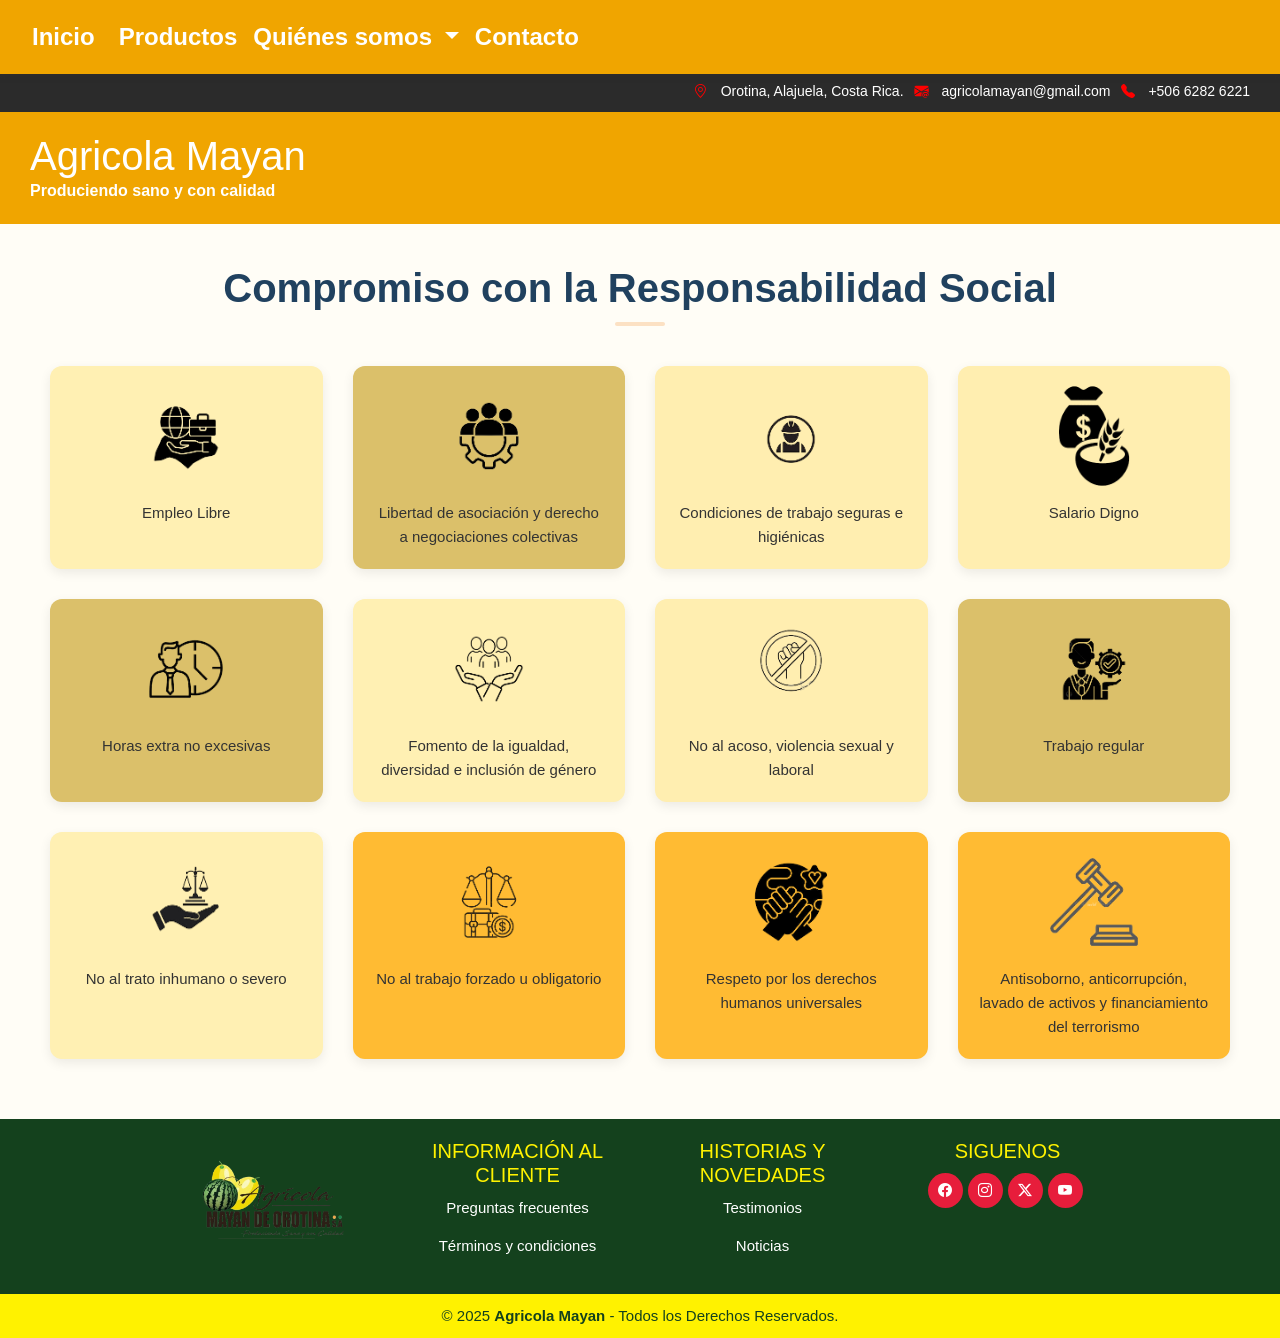
<file: Responsabilidad_Social.html>
<!DOCTYPE html>
<html lang="en">
<head>
    <meta charset="UTF-8">
    <meta name="viewport" content="width=device-width, initial-scale=1.0">
    <title>Responsabilidad social</title>
    <link href="https://cdn.jsdelivr.net/npm/bootstrap@5.3.5/dist/css/bootstrap.min.css" rel="stylesheet" integrity="sha384-SgOJa3DmI69IUzQ2PVdRZhwQ+dy64/BUtbMJw1MZ8t5HZApcHrRKUc4W0kG879m7" crossorigin="anonymous">
    <link rel="stylesheet" href="https://cdn.jsdelivr.net/npm/bootstrap-icons@1.11.3/font/bootstrap-icons.min.css">
    <link rel="stylesheet" href="css/style.css"> 
</head>
<body>
     <!-- Barra superior -->
     <div class="top-bar">
        <span><i class="bi bi-geo-alt"></i> Orotina, Alajuela, Costa Rica.</span>
        <span><i class="bi bi-envelope-at-fill"></i> agricolamayan@gmail.com</span>
        <span><i class="bi bi-telephone-fill"></i> +506 6282 6221</span>
    </div>
<!-- Encabezado y menú -->
<header class="main-header">
        <div class="logo"><h1>Agricola Mayan </h1>
            <small>Produciendo sano y con calidad</small></div>
        <nav class="navbar navbar-expand-md fixed-top text-light">
            <div class="container-fluid">
              <a class="navbar-brand" href="index.html">Inicio</a>
              <button class="navbar-toggler" type="button" data-bs-toggle="collapse" data-bs-target="#navbarCollapse" aria-controls="navbarCollapse" aria-expanded="false" aria-label="Alternar navegación">
                <span class="navbar-toggler-icon"></span>
              </button>
              <div class="collapse navbar-collapse" id="navbarCollapse">
                <ul class="navbar-nav me-auto mb-2 mb-md-0">
                  <li class="nav-item">
                    <a class="nav-link" aria-current="page" href="Producto.html">Productos</a>
                  </li>
                  <li class="nav-item dropdown">
                    <a class="nav-link dropdown-toggle" href="#" role="button" data-bs-toggle="dropdown" aria-expanded="false">
                      Quiénes somos
                    </a>
                    <ul class="dropdown-menu">
                      <li><a class="dropdown-item" href="empresa.html">Acerca de nosotros</a></li>
                      <li><a class="dropdown-item" href="equipo.html">Equipo</a></li>
                      <li><a class="dropdown-item" href="galeria.html">Galería</a></li>
                    </ul>
                  </li>
                  <li class="nav-item ">
                    <a class="nav-link" href="contacto.html">Contacto</a>
                  </li>
                </ul>
              </div>
            </div>
          </nav>
</header>

<section class="responsabilidad">
    <h2>Compromiso con la Responsabilidad Social</h2>
    <hr>
    <div class="grid">
      <div class="bloque amarillo"><img src="media/Empleo.png" alt="empleo"><p>Empleo Libre</p></div>
      <div class="bloque dorado"><img src="media/asociacion.png" alt="asociacion"><p>Libertad de asociación y derecho a negociaciones colectivas</p></div>
      <div class="bloque claro"><img src="media/seguridad.png" alt="seguridad"><p>Condiciones de trabajo seguras e higiénicas</p></div>
  
      <div class="bloque claro"><img src="media/Salario_Digno.png" alt="salario"><p>Salario Digno</p></div>
      <div class="bloque dorado"><img src="media/Horas_extra_no.png" alt="horas"><p>Horas extra no excesivas</p></div>
      <div class="bloque amarillo"><img src="media/genero.png" alt="genero"><p>Fomento de la igualdad, diversidad e inclusión de género</p></div>
  
      <div class="bloque claro"><img src="media/acoso.png" alt="acoso"><p>No al acoso, violencia sexual y laboral</p></div>
      <div class="bloque dorado"><img src="media/trabajo.png" alt="trabajo"><p>Trabajo regular</p></div>
      <div class="bloque amarillo"><img src="media/ley2.png" alt="ley2"><p>No al trato inhumano o severo</p></div>
  
      <div class="bloque naranja"><img src="media/Forzado.png" alt="forzado"><p>No al trabajo forzado u obligatorio</p></div>
      <div class="bloque naranja"><img src="media/Derechos_humanos.png" alt="derechos_humanos"><p>Respeto por los derechos humanos universales</p></div>
      <div class="bloque naranja"><img src="media/sello.png" alt="sello"><p>Antisoborno, anticorrupción, lavado de activos y financiamiento del terrorismo</p></div>
    </div>
  </section>
  


<footer class="pie-pagina">
    <div class="grupo-1">
        <div class="box">
            <figure>
                <a href="index.htmls">
                    <img src="media/LOGO.png" alt="Logo Agricola Mayan">
                </a>
            </figure>
        </div>
        <div class="box">
          <h2 class="grande">INFORMACIÓN AL CLIENTE</h2>
            <a href="preguntasFrecu.html"><p>Preguntas frecuentes</p></a>
            <a href="terminos_y_condiciones.html"><p>Términos y condiciones</p></a>
      </div>
      <div class="box">
        <h2 class="grande">HISTORIAS Y NOVEDADES</h2>
        <a href="testimonios.html"><p>Testimonios</p></a>
        <a href="noticias.html"><p>Noticias</p></a>
      </div>
        <div class="box">
            <h2 class="grande">SIGUENOS</h2>
            <div class="red-social">
                <a href="https://www.facebook.com/agricolamayan" target="_blank" rel="noopener noreferrer"><i class="bi bi-facebook"></i></a>
                <a href="https://www.instagram.com/" target="_blank" rel="noopener noreferrer"><i class="bi bi-instagram"></i></a>
                <a href="https://x.com/" target="_blank" rel="noopener noreferrer"><i class="bi bi-twitter-x"></i></a>
                <a href="https://www.youtube.com/" target="_blank" rel="noopener noreferrer"><i class="bi bi-youtube"></i></a>
            </div>
        </div>
    </div>
    <div class="grupo-2">
        <small>&copy; 2025 <b>Agricola Mayan</b> - Todos los Derechos Reservados.</small>
    </div>
  </footer>
    <script src="js/script.js"></script>
    <script 
    src="https://cdn.jsdelivr.net/npm/bootstrap@5.3.5/dist/js/bootstrap.bundle.min.js"
     integrity="sha384-k6d4wzSIapyDyv1kpU366/PK5hCdSbCRGRCMv+eplOQJWyd1fbcAu9OCUj5zNLiq" 
     crossorigin="anonymous"
     ></script>
</body>
</html>
</file>
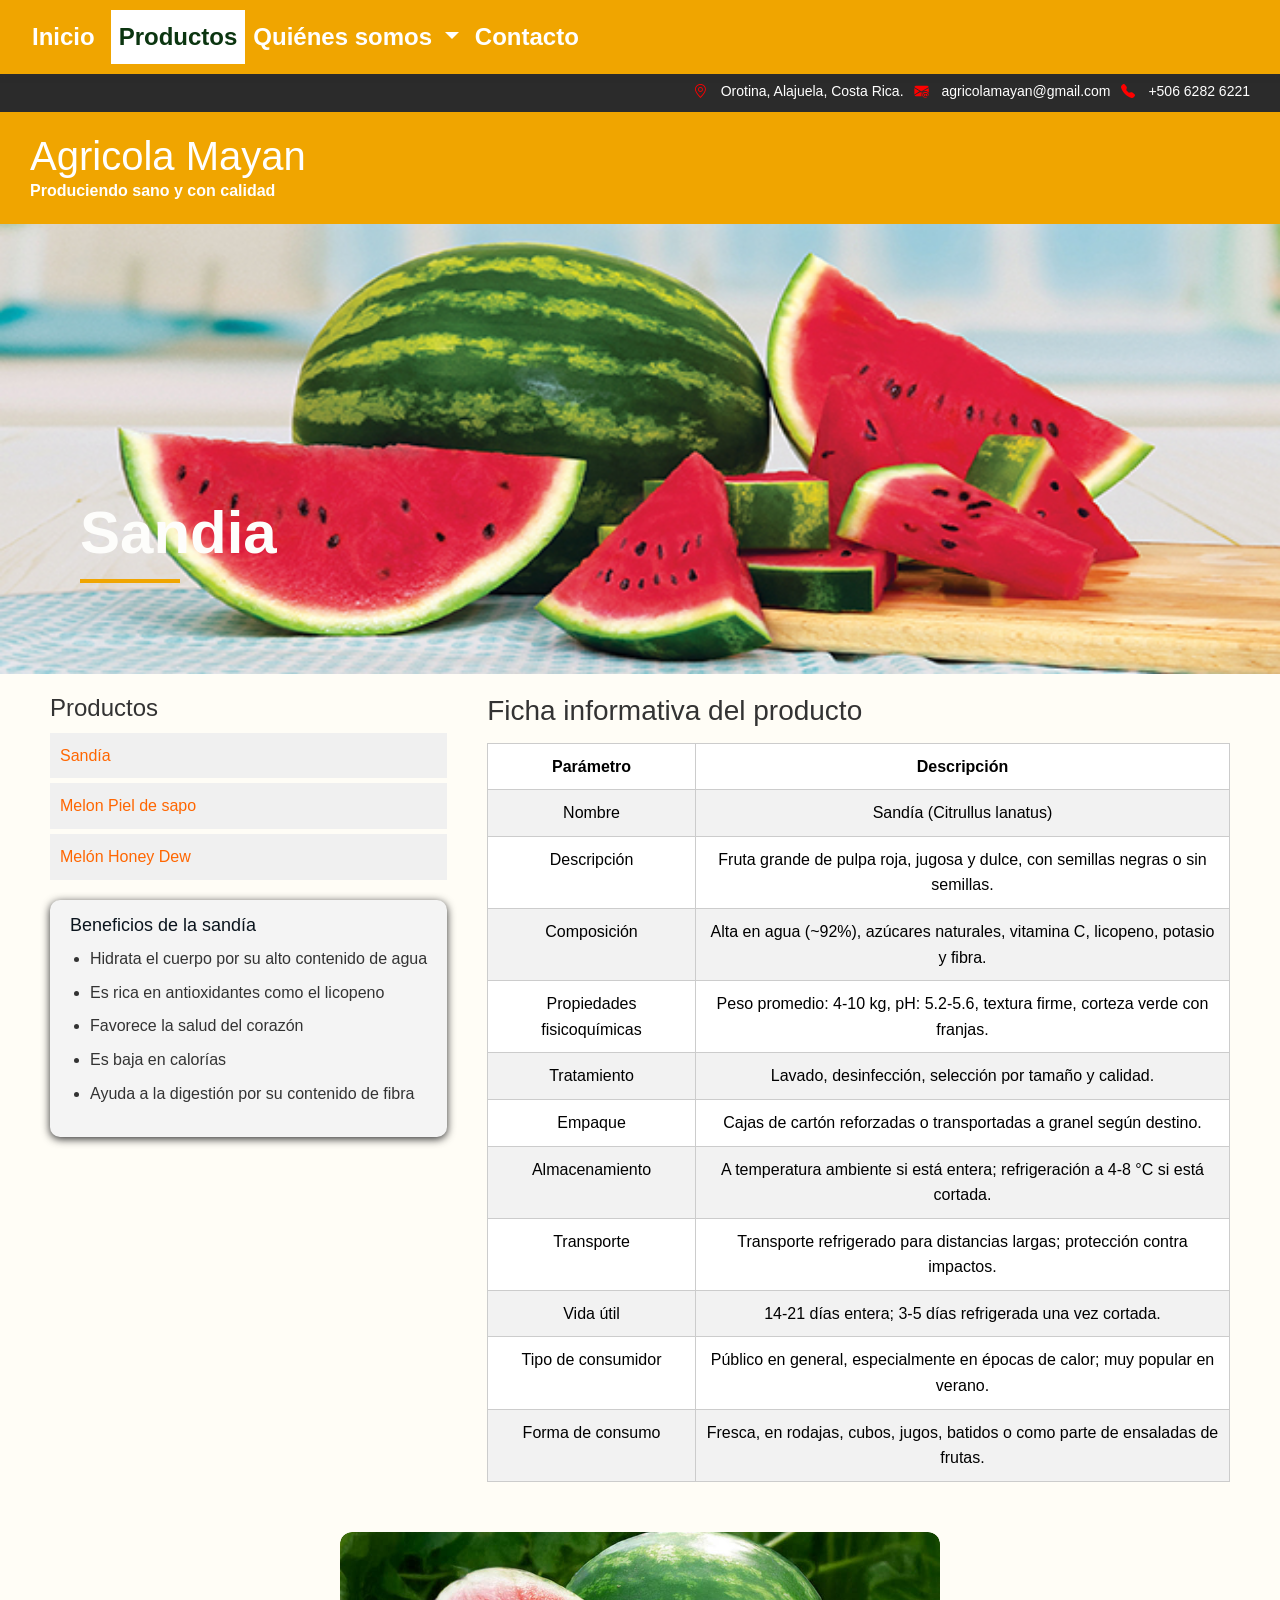
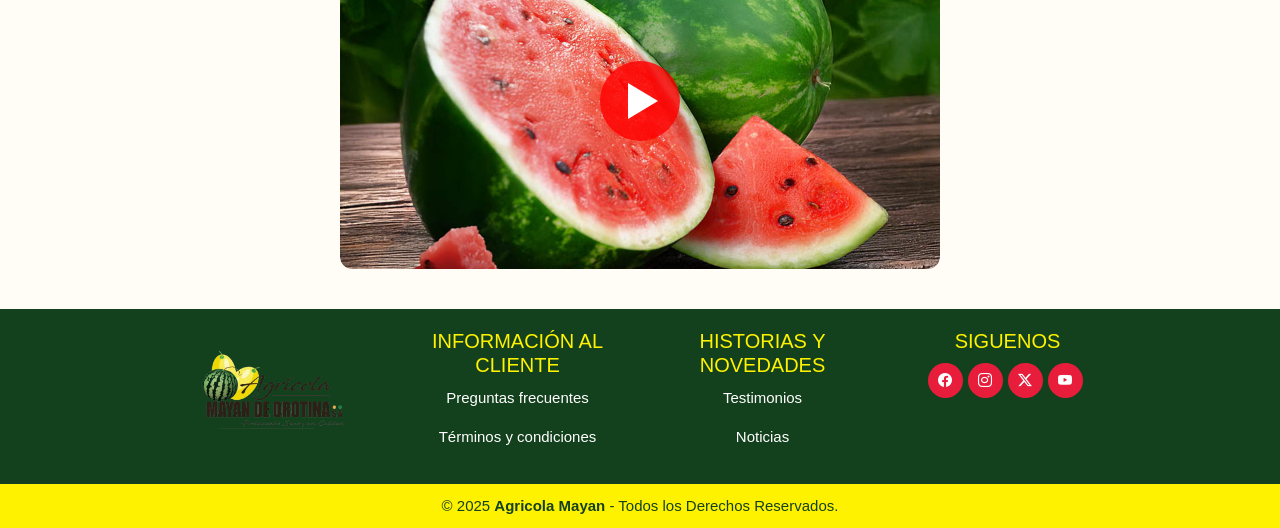
<file: sandia.html>
<!DOCTYPE html>
<html lang="es">
<head>
  <meta charset="UTF-8">
  <meta name="viewport" content="width=device-width, initial-scale=1.0">
  <title>Agricola Mayan</title>
  <link href="https://cdn.jsdelivr.net/npm/bootstrap@5.3.5/dist/css/bootstrap.min.css" rel="stylesheet" integrity="sha384-SgOJa3DmI69IUzQ2PVdRZhwQ+dy64/BUtbMJw1MZ8t5HZApcHrRKUc4W0kG879m7" crossorigin="anonymous">
  <link rel="stylesheet" href="https://cdn.jsdelivr.net/npm/bootstrap-icons@1.11.3/font/bootstrap-icons.min.css">

  <link rel="stylesheet" href="css/style.css">
</head>
<body>

    <!-- Barra superior -->
        <div class="top-bar">
            <span><i class="bi bi-geo-alt"></i> Orotina, Alajuela, Costa Rica.</span>
            <span><i class="bi bi-envelope-at-fill"></i> agricolamayan@gmail.com</span>
            <span><i class="bi bi-telephone-fill"></i> +506 6282 6221</span>
        </div>
  <!-- Encabezado y menú -->
  <header class="main-header">
            <div class="logo"><h1>Agricola Mayan </h1>
                <small>Produciendo sano y con calidad</small></div>
            <nav class="navbar navbar-expand-md fixed-top text-light">
                <div class="container-fluid">
                  <a class="navbar-brand" href="index.html">Inicio</a>
                  <button class="navbar-toggler" type="button" data-bs-toggle="collapse" data-bs-target="#navbarCollapse" aria-controls="navbarCollapse" aria-expanded="false" aria-label="Alternar navegación">
                    <span class="navbar-toggler-icon"></span>
                  </button>
                  <div class="collapse navbar-collapse" id="navbarCollapse">
                    <ul class="navbar-nav me-auto mb-2 mb-md-0">
                      <li class="nav-item">
                        <a class="nav-link active" aria-current="page" href="Producto.html">Productos</a>
                      </li>
                      <li class="nav-item dropdown">
                        <a class="nav-link dropdown-toggle" href="#" role="button" data-bs-toggle="dropdown" aria-expanded="false">
                          Quiénes somos
                        </a>
                        <ul class="dropdown-menu">
                          <li><a class="dropdown-item" href="galeria.html">Galería</a></li>
                          <li><a class="dropdown-item" href="empresa.html">Acerca de nosotros</a></li>
                          <li><a class="dropdown-item" href="equipo.html">Equipo/Staff</a></li>
                        </ul>
                      </li>
                      <li class="nav-item ">
                        <a class="nav-link" href="contacto.html">Contacto</a>
                      </li>
                    </ul>
                  </div>
                </div>
              </nav>
  </header>

 <!-- Imagen parte de arriba-->
 <div class="imagen-superior">
    <img src="media/sandia1.jpg" alt="Sandía" />
    <div class="texto-superpuesto">
      <h3>Sandia</h3>
      <div class="linea"></div>
    </div>
  </div>
  
  <!-- Contenedor de productos y ficha -->
  <div class="contenedor-flex">
    
    <!-- Menú de productos -->
    <div class="menu-productos">
      <h2>Productos</h2>
      <ul class="lista-productos">
        <a href="sandia.html"><li class="activo">Sandía</li></a> 
        <a href="melonPielsapo.html"><li class="activo">Melon Piel de sapo</li></a> 
        <a href="melonHoney.html"><li class="acttivo">Melón Honey Dew</li></a>
      </ul>
    
      <!-- Menú de Beneficios -->
      <div class="caja-beneficios">
        <h3>Beneficios de la sandía</h3>
        <ul>
          <li>Hidrata el cuerpo por su alto contenido de agua</li>
          <li>Es rica en antioxidantes como el licopeno</li>
          <li>Favorece la salud del corazón</li>
          <li>Es baja en calorías</li>
          <li>Ayuda a la digestión por su contenido de fibra</li>
        </ul>
      </div>
  
    </div>
  
    <!-- Ficha informativa-->
    <div class="ficha-producto">
      <h2 class="subtitulo">Ficha informativa del producto</h2>
      <table class="sandia table table-striped">
        <thead>
          <tr>
            <th>Parámetro</th>
            <th>Descripción</th>
          </tr>
        </thead>
        <tbody>
          <tr><td>Nombre</td><td>Sandía (Citrullus lanatus)</td></tr>
          <tr><td>Descripción</td><td>Fruta grande de pulpa roja, jugosa y dulce, con semillas negras o sin semillas.</td></tr>
          <tr><td>Composición</td><td>Alta en agua (~92%), azúcares naturales, vitamina C, licopeno, potasio y fibra.</td></tr>
          <tr><td>Propiedades fisicoquímicas</td><td>Peso promedio: 4-10 kg, pH: 5.2-5.6, textura firme, corteza verde con franjas.</td></tr>
          <tr><td>Tratamiento</td><td>Lavado, desinfección, selección por tamaño y calidad.</td></tr>
          <tr><td>Empaque</td><td>Cajas de cartón reforzadas o transportadas a granel según destino.</td></tr>
          <tr><td>Almacenamiento</td><td>A temperatura ambiente si está entera; refrigeración a 4-8 °C si está cortada.</td></tr>
          <tr><td>Transporte</td><td>Transporte refrigerado para distancias largas; protección contra impactos.</td></tr>
          <tr><td>Vida útil</td><td>14-21 días entera; 3-5 días refrigerada una vez cortada.</td></tr>
          <tr><td>Tipo de consumidor</td><td>Público en general, especialmente en épocas de calor; muy popular en verano.</td></tr>
          <tr><td>Forma de consumo</td><td>Fresca, en rodajas, cubos, jugos, batidos o como parte de ensaladas de frutas.</td></tr>
        </tbody>
      </table>
    </div>
  </div>

  <div class="video">
    <div class="video-sandia">
      <img src="media/sandia.jpg" alt="Video" />
      <a href="https://youtu.be/Myma0Q9MTSQ?si=ZmFNqBi2cSmr7MOB" target="_blank" class="play-button"></a>
    </div>
  </div>

  

<footer class="pie-pagina">
  <div class="grupo-1">
      <div class="box">
          <figure>
              <a href="index.htmls">
                  <img src="media/LOGO.png" alt="Logo Agricola Mayan">
              </a>
          </figure>
      </div>
      <div class="box">
        <h2 class="grande">INFORMACIÓN AL CLIENTE</h2>
          <a href="preguntasFrecu.html"><p>Preguntas frecuentes</p></a>
          <a href="terminos_y_condiciones.html"><p>Términos y condiciones</p></a>
    </div>
    <div class="box">
      <h2 class="grande">HISTORIAS Y NOVEDADES</h2>
      <a href="testimonios.html"><p>Testimonios</p></a>
      <a href="noticias.html"><p>Noticias</p></a>
    </div>
      <div class="box">
          <h2 class="grande">SIGUENOS</h2>
          <div class="red-social">
              <a href="https://www.facebook.com/agricolamayan" target="_blank" rel="noopener noreferrer"><i class="bi bi-facebook"></i></a>
              <a href="https://www.instagram.com/" target="_blank" rel="noopener noreferrer"><i class="bi bi-instagram"></i></a>
              <a href="https://x.com/" target="_blank" rel="noopener noreferrer"><i class="bi bi-twitter-x"></i></a>
              <a href="https://www.youtube.com/" target="_blank" rel="noopener noreferrer"><i class="bi bi-youtube"></i></a>
          </div>
      </div>
  </div>
  <div class="grupo-2">
      <small>&copy; 2025 <b>Agricola Mayan</b> - Todos los Derechos Reservados.</small>
  </div>
</footer>
  <script src="js/script.js"></script>
  <script 
  src="https://cdn.jsdelivr.net/npm/bootstrap@5.3.5/dist/js/bootstrap.bundle.min.js"
   integrity="sha384-k6d4wzSIapyDyv1kpU366/PK5hCdSbCRGRCMv+eplOQJWyd1fbcAu9OCUj5zNLiq" 
   crossorigin="anonymous"
   ></script>
</body>
</html>
</file>
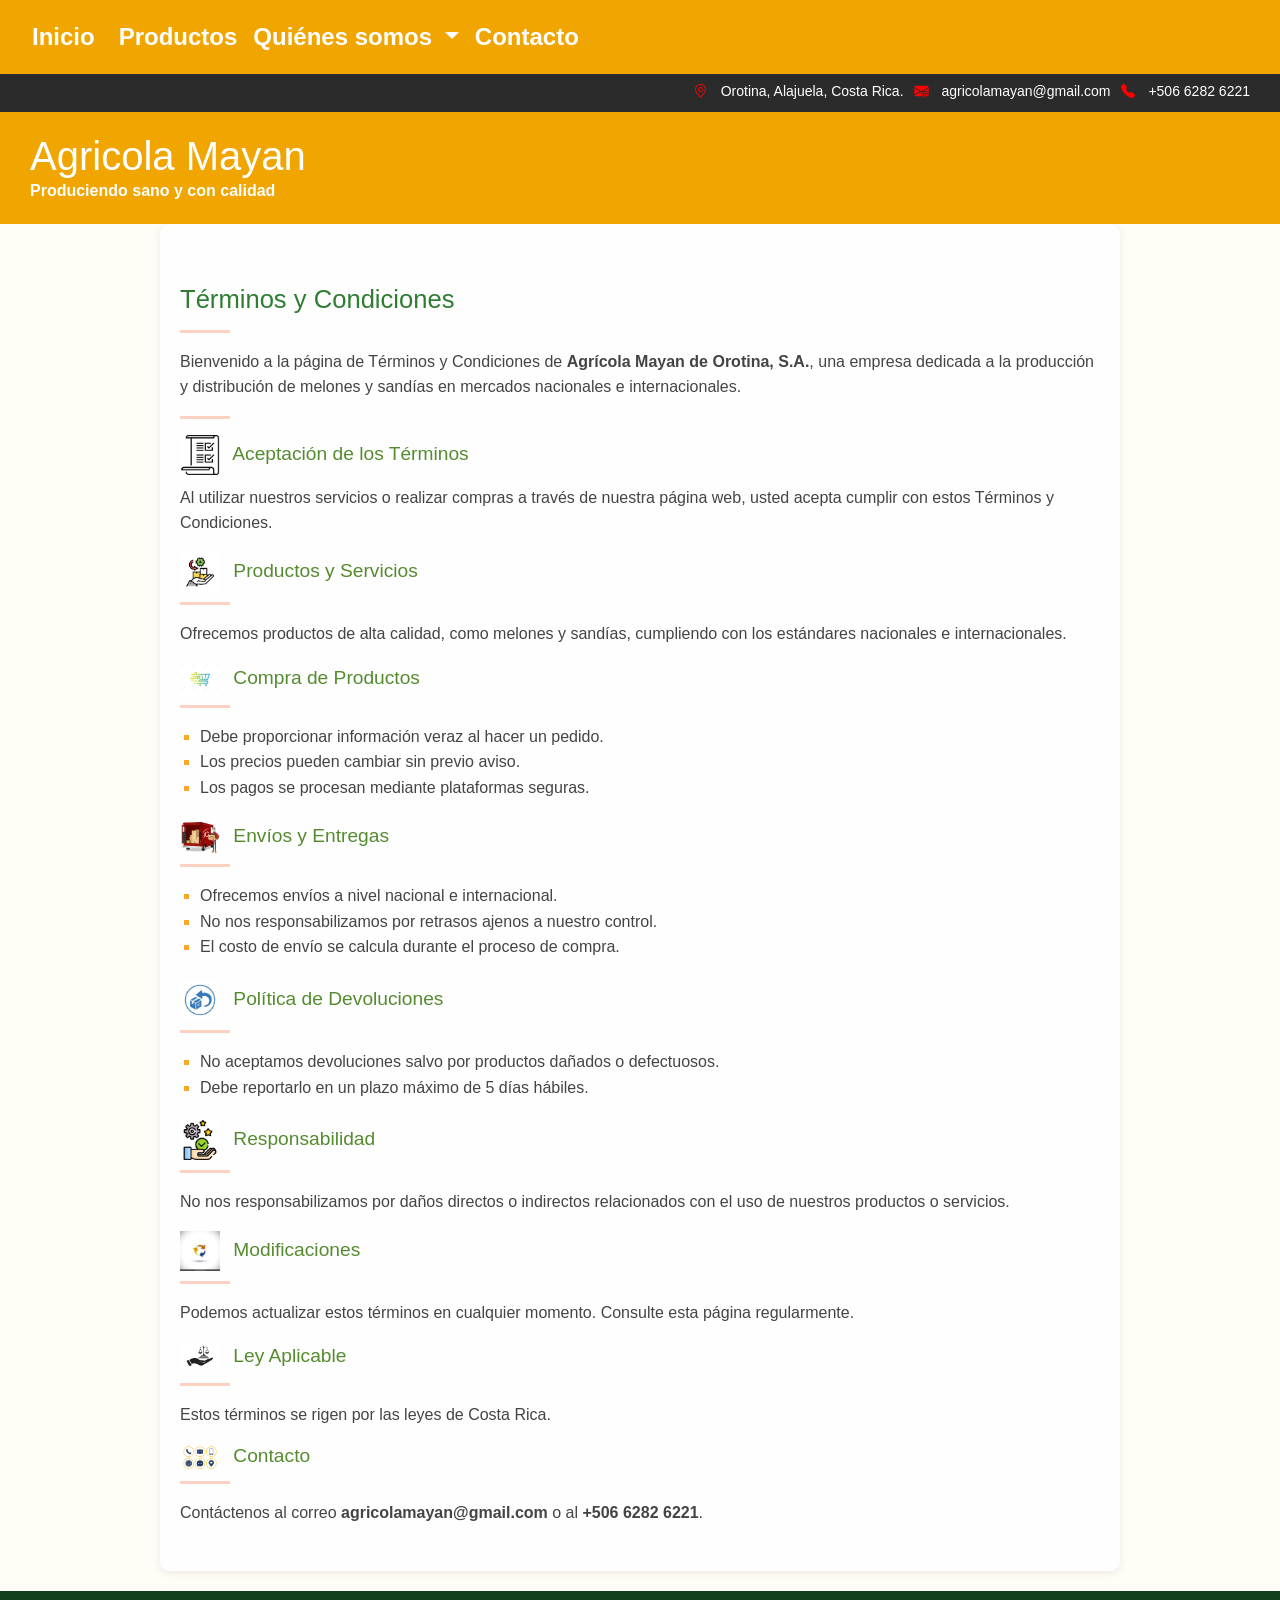
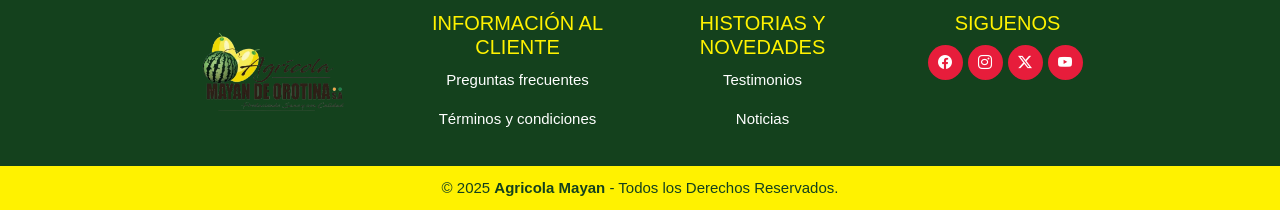
<file: terminos_y_condiciones.html>
<!DOCTYPE html>
<html lang="en">
<head>
    <meta charset="UTF-8">
    <meta name="viewport" content="width=device-width, initial-scale=1.0">
    <title>Terminos y condiciones</title>
    <link href="https://cdn.jsdelivr.net/npm/bootstrap@5.3.5/dist/css/bootstrap.min.css" rel="stylesheet" integrity="sha384-SgOJa3DmI69IUzQ2PVdRZhwQ+dy64/BUtbMJw1MZ8t5HZApcHrRKUc4W0kG879m7" crossorigin="anonymous">
    <link rel="stylesheet" href="https://cdn.jsdelivr.net/npm/bootstrap-icons@1.11.3/font/bootstrap-icons.min.css">
  
    <link rel="stylesheet" href="css/style.css">
</head>
<body>
  <!-- Barra superior -->
  <div class="top-bar">
    <span><i class="bi bi-geo-alt"></i> Orotina, Alajuela, Costa Rica.</span>
    <span><i class="bi bi-envelope-at-fill"></i> agricolamayan@gmail.com</span>
    <span><i class="bi bi-telephone-fill"></i> +506 6282 6221</span>
</div>
<!-- Menú de navegación-->
<header class="main-header">
    <div class="logo"><h1>Agricola Mayan </h1>
        <small>Produciendo sano y con calidad</small></div>
    <nav class="navbar navbar-expand-md fixed-top text-light">
        <div class="container-fluid">
          <a class="navbar-brand" href="index.html">Inicio</a>
          <button class="navbar-toggler" type="button" data-bs-toggle="collapse" data-bs-target="#navbarCollapse" aria-controls="navbarCollapse" aria-expanded="false" aria-label="Alternar navegación">
            <span class="navbar-toggler-icon"></span>
          </button>
          <div class="collapse navbar-collapse" id="navbarCollapse">
            <ul class="navbar-nav me-auto mb-2 mb-md-0">
              <li class="nav-item">
                <a class="nav-link" aria-current="page" href="Producto.html">Productos</a>
              </li>
              <li class="nav-item dropdown">
                <a class="nav-link dropdown-toggle" href="#" role="button" data-bs-toggle="dropdown" aria-expanded="false">
                  Quiénes somos
                </a>
                <ul class="dropdown-menu">
                  <li><a class="dropdown-item" href="galeria.html">Galería</a></li>
                  <li><a class="dropdown-item" href="empresa.html">Acerca de nosotros</a></li>
                  <li><a class="dropdown-item" href="equipo.html">Equipo/Staff</a></li>
                </ul>
              </li>
              <li class="nav-item ">
                <a class="nav-link" href="contacto.html">Contacto</a>
              </li>
            </ul>
          </div>
        </div>
      </nav>
</header>


 <main class="terminos-container">
    <section class="terms">
      <h2>Términos y Condiciones</h2>
      <hr>
      <p>
        Bienvenido a la página de Términos y Condiciones de <strong>Agrícola Mayan de Orotina, S.A.</strong>, una empresa dedicada a la producción y distribución de melones y sandías en mercados nacionales e internacionales.
      </p>

      <article>
        <hr>
        <h3 class="aceptacion"><img src="media/Aceptacion.png" alt="aceptacion"> Aceptación de los Términos</h3>
        <p>Al utilizar nuestros servicios o realizar compras a través de nuestra página web, usted acepta cumplir con estos Términos y Condiciones.</p>
      </article>

      <article>
        <h3 class="aceptacion"><img src="media/Product_servic.png" alt="producto"> Productos y Servicios</h3>
        <hr>
        <p>Ofrecemos productos de alta calidad, como melones y sandías, cumpliendo con los estándares nacionales e internacionales.</p>
      </article>

      <article>
        <h3 class="aceptacion"><img src="media/compra.jpeg" alt="compra"> Compra de Productos</h3>
        <hr>
        <ul>
          <li>Debe proporcionar información veraz al hacer un pedido.</li>
          <li>Los precios pueden cambiar sin previo aviso.</li>
          <li>Los pagos se procesan mediante plataformas seguras.</li>
        </ul>
      </article>

      <article>
        <h3 class="aceptacion"><img src="media/envios.jpeg" alt="envios"> Envíos y Entregas</h3>
        <hr>
        <ul>
          <li>Ofrecemos envíos a nivel nacional e internacional.</li>
          <li>No nos responsabilizamos por retrasos ajenos a nuestro control.</li>
          <li>El costo de envío se calcula durante el proceso de compra.</li>
        </ul>
      </article>

      <article>
        <h3 class="aceptacion"><img src="media/politicas.jpeg" alt="politica"> Política de Devoluciones</h3>
        <hr>
        <ul>
          <li>No aceptamos devoluciones salvo por productos dañados o defectuosos.</li>
          <li>Debe reportarlo en un plazo máximo de 5 días hábiles.</li>
        </ul>
      </article>

      <article>
        <h3 class="aceptacion"><img src="media/responsabili.png" alt="responsabili"> Responsabilidad</h3>
        <hr>
        <p>No nos responsabilizamos por daños directos o indirectos relacionados con el uso de nuestros productos o servicios.</p>
      </article>

      <article>
        <h3 class="aceptacion"><img src="media/Modificaciones.jpeg" alt="modficacion"> Modificaciones</h3>
        <hr>
        <p>Podemos actualizar estos términos en cualquier momento. Consulte esta página regularmente.</p>
      </article>

      <article>
        <h3 class="aceptacion"><img src="media/ley.png" alt="ley"> Ley Aplicable</h3>
        <hr>
        <p>Estos términos se rigen por las leyes de Costa Rica.</p>
      </article>

      <article>
        <h3 class="aceptacion"><img src="media/contacto.jpeg" alt="contacto"> Contacto</h3>
        <hr>
        <p>Contáctenos al correo <strong>agricolamayan@gmail.com  </strong> o al <strong>+506 6282 6221</strong>.</p>
      </article>
    </section>
  </main>

  <footer class="pie-pagina">
    <div class="grupo-1">
        <div class="box">
            <figure>
                <a href="index.htmls">
                    <img src="media/LOGO.png" alt="Logo Agricola Mayan">
                </a>
            </figure>
        </div>
        <div class="box">
          <h2 class="grande">INFORMACIÓN AL CLIENTE</h2>
            <a href="preguntasFrecu.html"><p>Preguntas frecuentes</p></a>
            <a href="terminos_y_condiciones.html"><p>Términos y condiciones</p></a>
      </div>
      <div class="box">
        <h2 class="grande">HISTORIAS Y NOVEDADES</h2>
        <a href="testimonios.html"><p>Testimonios</p></a>
        <a href="noticias.html"><p>Noticias</p></a>
      </div>
        <div class="box">
            <h2 class="grande">SIGUENOS</h2>
            <div class="red-social">
                <a href="https://www.facebook.com/agricolamayan" target="_blank" rel="noopener noreferrer"><i class="bi bi-facebook"></i></a>
                <a href="https://www.instagram.com/" target="_blank" rel="noopener noreferrer"><i class="bi bi-instagram"></i></a>
                <a href="https://x.com/" target="_blank" rel="noopener noreferrer"><i class="bi bi-twitter-x"></i></a>
                <a href="https://www.youtube.com/" target="_blank" rel="noopener noreferrer"><i class="bi bi-youtube"></i></a>
            </div>
        </div>
    </div>
    <div class="grupo-2">
        <small>&copy; 2025 <b>Agricola Mayan</b> - Todos los Derechos Reservados.</small>
    </div>
  </footer>
    <script src="js/script.js"></script>
    <script 
    src="https://cdn.jsdelivr.net/npm/bootstrap@5.3.5/dist/js/bootstrap.bundle.min.js"
     integrity="sha384-k6d4wzSIapyDyv1kpU366/PK5hCdSbCRGRCMv+eplOQJWyd1fbcAu9OCUj5zNLiq" 
     crossorigin="anonymous"
     ></script>
</body>
</html>
</file>
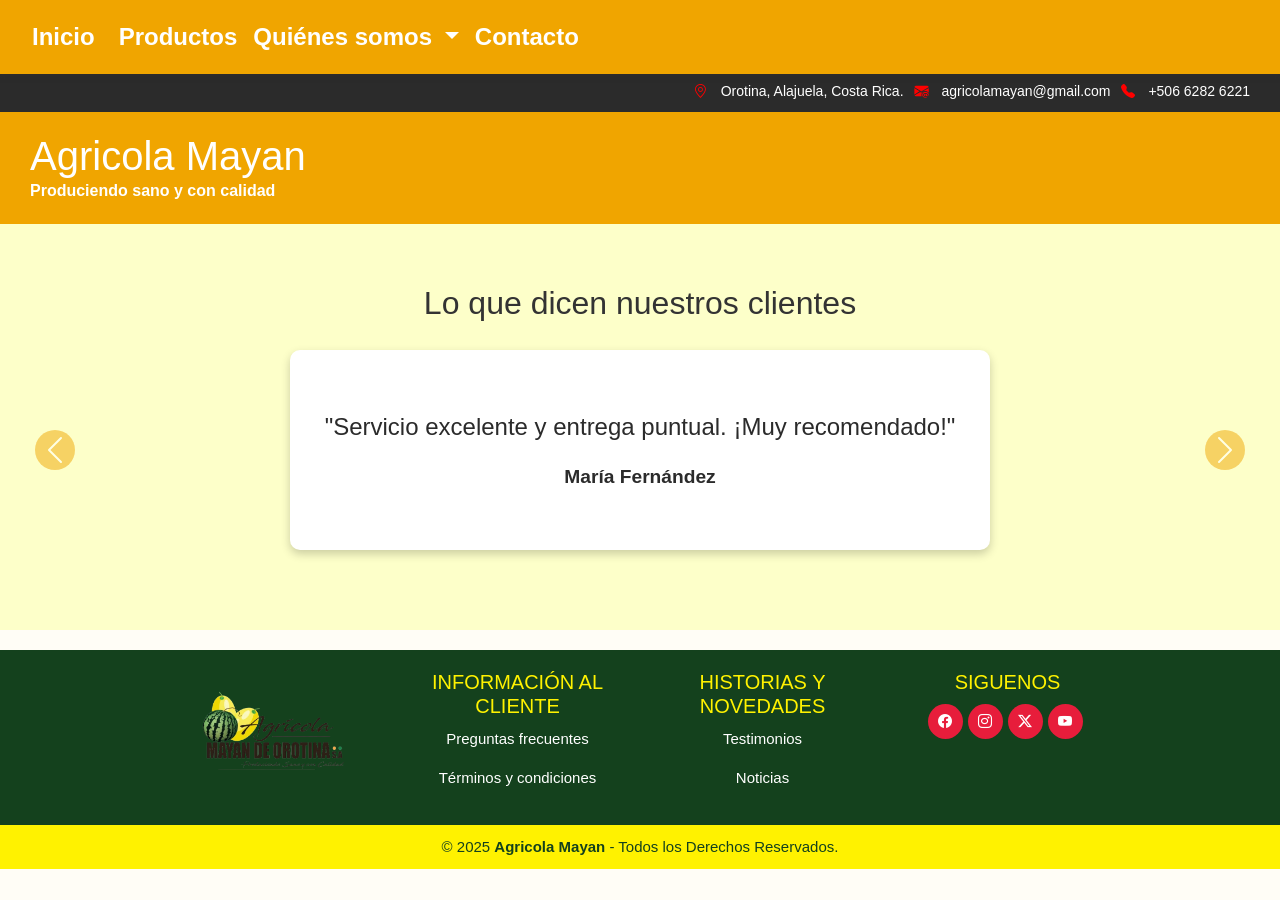
<file: testimonios.html>
<!DOCTYPE html>
<html lang="es">
<head>
  <meta charset="UTF-8">
  <meta name="viewport" content="width=device-width, initial-scale=1.0">
  <title>Agricola Mayan</title>
  <link href="https://cdn.jsdelivr.net/npm/bootstrap@5.3.5/dist/css/bootstrap.min.css" rel="stylesheet" integrity="sha384-SgOJa3DmI69IUzQ2PVdRZhwQ+dy64/BUtbMJw1MZ8t5HZApcHrRKUc4W0kG879m7" crossorigin="anonymous">
  <link rel="stylesheet" href="https://cdn.jsdelivr.net/npm/bootstrap-icons@1.11.3/font/bootstrap-icons.min.css">
  <link rel="stylesheet" href="css/style.css">
</head>
<body>

    <!-- Barra superior -->
        <div class="top-bar">
            <span><i class="bi bi-geo-alt"></i> Orotina, Alajuela, Costa Rica.</span>
            <span><i class="bi bi-envelope-at-fill"></i> agricolamayan@gmail.com</span>
            <span><i class="bi bi-telephone-fill"></i> +506 6282 6221</span>
        </div>
  <!-- Encabezado y menú -->
  <header class="main-header">
    <div class="logo"><h1>Agricola Mayan </h1>
        <small>Produciendo sano y con calidad</small></div>
    <nav class="navbar navbar-expand-md fixed-top text-light">
        <div class="container-fluid">
          <a class="navbar-brand" href="index.html">Inicio</a>
          <button class="navbar-toggler" type="button" data-bs-toggle="collapse" data-bs-target="#navbarCollapse" aria-controls="navbarCollapse" aria-expanded="false" aria-label="Alternar navegación">
            <span class="navbar-toggler-icon"></span>
          </button>
          <div class="collapse navbar-collapse" id="navbarCollapse">
            <ul class="navbar-nav me-auto mb-2 mb-md-0">
              <li class="nav-item">
                <a class="nav-link" aria-current="page" href="Producto.html">Productos</a>
              </li>
              <li class="nav-item dropdown">
                <a class="nav-link dropdown-toggle" href="#" role="button" data-bs-toggle="dropdown" aria-expanded="false">
                  Quiénes somos
                </a>
                <ul class="dropdown-menu">
                  <li><a class="dropdown-item" href="galeria.html">Galería</a></li>
                  <li><a class="dropdown-item" href="empresa.html">Acerca de nosotros</a></li>
                  <li><a class="dropdown-item" href="equipo.html">Equipo/Staff</a></li>
                </ul>
              </li>
              <li class="nav-item ">
                <a class="nav-link" href="contacto.html">Contacto</a>
              </li>
            </ul>
          </div>
        </div>
      </nav>
</header>
  <div class="testi">
    <h2>Lo que dicen nuestros clientes</h2>
    <div id="testimonialCarousel" class="carousel slide" data-bs-ride="carousel" data-bs-interval="5000">
      <div class="carousel-inner">
        <div class="carousel-item active">
          <div class="testimonial">
            <p>"Servicio excelente y entrega puntual. ¡Muy recomendado!"</p>
            <div class="author">María Fernández</div>
          </div>
        </div>
        <div class="carousel-item">
          <div class="testimonial">
            <p>"Productos de muy buena calidad y atención súper rápida."</p>
            <div class="author">Carlos Gómez</div>
          </div>
        </div>
        <div class="carousel-item">
          <div class="testimonial">
            <p>"Me encantó la experiencia de compra, volveré seguro."</p>
            <div class="author">Lucía Ramírez</div>
          </div>
        </div>
      </div>
  
      <button class="carousel-control-prev" type="button" data-bs-target="#testimonialCarousel" data-bs-slide="prev">
        <span class="carousel-control-prev-icon" aria-hidden="true"></span>
      </button>
      <button class="carousel-control-next" type="button" data-bs-target="#testimonialCarousel" data-bs-slide="next">
        <span class="carousel-control-next-icon" aria-hidden="true"></span>
      </button>
    </div>
  </div>
<footer class="pie-pagina">
  <div class="grupo-1">
      <div class="box">
          <figure>
              <a href="index.htmls">
                  <img src="media/LOGO.png" alt="Logo Agricola Mayan">
              </a>
          </figure>
      </div>
      <div class="box">
        <h2 class="grande">INFORMACIÓN AL CLIENTE</h2>
          <a href="preguntasFrecu.html"><p>Preguntas frecuentes</p></a>
          <a href="terminos_y_condiciones.html"><p>Términos y condiciones</p></a>
    </div>
    <div class="box">
      <h2 class="grande">HISTORIAS Y NOVEDADES</h2>
      <a href="testimonios.html"><p>Testimonios</p></a>
      <a href="noticias.html"><p>Noticias</p></a>
    </div>
      <div class="box">
          <h2 class="grande">SIGUENOS</h2>
          <div class="red-social">
              <a href="https://es-la.facebook.com/" target="_blank" rel="noopener noreferrer"><i class="bi bi-facebook"></i></a>
              <a href="https://www.instagram.com/" target="_blank" rel="noopener noreferrer"><i class="bi bi-instagram"></i></a>
              <a href="https://x.com/" target="_blank" rel="noopener noreferrer"><i class="bi bi-twitter-x"></i></a>
              <a href="https://www.youtube.com/" target="_blank" rel="noopener noreferrer"><i class="bi bi-youtube"></i></a>
          </div>
      </div>
  </div>
  <div class="grupo-2">
      <small>&copy; 2025 <b>Agricola Mayan</b> - Todos los Derechos Reservados.</small>
  </div>
</footer>
  <script src="js/script.js"></script>
  <script 
  src="https://cdn.jsdelivr.net/npm/bootstrap@5.3.5/dist/js/bootstrap.bundle.min.js"
  integrity="sha384-k6d4wzSIapyDyv1kpU366/PK5hCdSbCRGRCMv+eplOQJWyd1fbcAu9OCUj5zNLiq" 
  crossorigin="anonymous">
</script>
</body>
</html>
</file>
<file: css/style.css>
:root{

  --bg-color-nar:#f0a500;
  --bg-color-ng:#2b2b2b;
  --text-color:#ffffff;
  --input-bg:#2c2c2c:;
  --amarillo: #fff0b3;
  --dorado: #dbc06a;
  --claro: #ffeeb0;
  --naranja: #ffbb33;
  --texto: #333;
  --fondo: #fffdf6;
  --shadow-color:#2c2c2c;
  --bg-color-vrd-ligth:rgb(19, 232, 19);
  --bg-color-piel:#fdffc9;
}
/* Universal */
* {
    margin: 0;
    padding: 0;
    box-sizing: border-box;
    font-family: 'Open Sans', sans-serif;
  }
  
body {
  font-family: Arial, sans-serif;
  line-height: 1.6;
  padding-top: 70px;
    
}
  
header {
  position: relative;
  top: 0;
  z-index: 1000;
  background-color: var(--bg-color-nar);
  padding: 20px 30px;
  color: var(--text-color);
}
  
.main-header{
  background-color: var(--bg-color-nar);
  padding: 20px 30px;
  display: flex;
  justify-content: space-between;
  align-items: center;
  flex-wrap: wrap;
  font-size: 20px;
}
  
.top-bar {
  background-color: var(--bg-color-ng);
  color: var(--text-color);
  padding: 10px 30px;
  display: flex;
  justify-content: flex-end;
  align-items: center;
  font-size: 14px;
}

.top-bar i{
    color: red;
    padding: 5px 10px;
  }
  
  .navbar {
    display: flex;
    justify-content: space-between;
    align-items: center;
    background: var(--bg-color-nar);
    padding: 10px 20px;
    box-shadow: 0px 2px 5px var(--shadow-color);
    color:var(--text-color);
  }
  
  .navbar .logo {
    font-size: 1.5rem;
    color: var(--text-color);
    font-weight: bold;
  }
  
  .logo {
    font-size: 48px;
    font-weight: bold;
    color:var(--text-color);
    font-family:'Franklin Gothic Medium', 'Arial Narrow', Arial, sans-serif;
  }
  
.logo small {
    display: block;
    font-size: 16px;
    margin-top: -10px;
  }
  
  .nav-links {
    color:#fff;
    font-weight: bold;
    margin-right: 15px;
    list-style: none;
    display: flex;
  }
   
  .nav-links li {
    margin: 0 10px;
  }
  
  .nav-links a {
    color: #fff;
    text-decoration: none;
    font-weight: bold;
  }
 
.navbar-nav .nav-link:hover,
.navbar-nav .nav-link.active {
  color: #0b3510 !important;
  background-color: #ffffff;
}


.navbar-brand, .nav-item, .nav-item a{
  color: #fff !important;
  font-size: 1.5rem;
  font-weight: bold;
}

/* Dropdown menu personalizado */
.dropdown-menu {
  background-color: var(--bg-color-nar);
  border: none;
  border-radius: 0;
  box-shadow: 0px 4px 10px rgba(0, 0, 0, 0.1);
}

.dropdown-menu .dropdown-item {
  color:var(--text-color);
  font-weight: bold;
  transition: background-color 0.3s ease;
}

.dropdown-menu .dropdown-item:hover {
  background-color: var(--text-color);
  color: var(--bg-color-ng);
}
 /* Productos*/
 .imagen-superior img{
  display: block;
  width: 100%;
  height: 450px;
  margin-bottom: 20px;
 }

 .texto-superpuesto {
  position: absolute;
  top: 60%;
  left: 80px;
  transform: translateY(-50%);
  color: #fdfdfb;
  z-index: 2;
}

.texto-superpuesto h3 {
  font-size: 60px;
  font-weight: bold;
}
.linea {
  width: 100px;
  height: 4px;
  background-color: #f0a500;
  margin-top: 10px;
}
/*Video de Sandia*/
.video{
  display: flex;
  justify-content: center;
  align-items: center;
  padding: 20px;
}

.video-sandia {
  position: relative;
  max-width: 100%;
  width: 600px;
  aspect-ratio: 16/9;
  overflow: hidden;
  border-radius: 12px;
}

.video-sandia img {
  width: 100%;
  height: 100%;
  object-fit: cover;
  display: block;
  border-radius: 12px;
}

.play-button {
  position: absolute;
  top: 50%;
  left: 50%;
  transform: translate(-50%, -50%);
  width: 80px;
  height: 80px;
  background-color: rgba(255, 0, 0, 0.8);
  border-radius: 50%;
  text-indent: -9999px;
  cursor: pointer;
}

.play-button:before {
  content: '';
  position: absolute;
  top: 28%;
  left: 35%;
  width: 0;
  height: 0;
  border-left: 30px solid white;
  border-top: 18px solid transparent;
  border-bottom: 18px solid transparent;
}

 .contenedor-flex{
  display: flex;
  justify-content: space-between;
  gap: 40px;
  padding: 0 50px;
  flex-wrap: wrap;
 }
 .menu-productos a{
  text-decoration: none;
  color: inherit;
  transition: background-color 0.3s, color 0.3s;
 }
 .menu-productos h2 {
  font-size: 24px;
  margin-bottom: 10px;
 }
 .productos-row {
  display: flex;
  justify-content: center;
  flex-wrap: wrap;
  gap: 2rem;
  margin-top: 2rem;
}
.producto{
  width: 18rem;
  flex: 1 1 200px;
  text-align: center;
  position: relative;
  animation: fadeUp 0.8s ease-in-out forwards;
}
.producto:nth-child(1){animation-delay: 0.2s;}
.producto:nth-child(2){animation-delay: 0.4s;}
.producto:nth-child(3){animation-delay: 0.6s;}

.productos {
  padding: 40px 20px;
  text-align: center;
}
.productos-grid {
  display: flex;
  flex-wrap: wrap;
  justify-content: center;
  gap: 20px;
  margin-top: 20px;
}

.producto img {
  max-width: 100%;
  border-radius: 8px;
}

.producto p {
  margin-top: 10px;
  font-weight: bold;
}
 .lista-productos{
  list-style: none;
  padding: 0;
 }
 .lista-productos li{
  padding: 10px;
  background-color: #f0f0f0;
  margin-bottom: 5px;
  cursor: pointer;
  color: #ff6600;
  transition: background-color 0.3s, color 0.3s;
 }
 .lista-productos li:hover {
  background-color: #e0e0e0;
  color: #000;
 }

 .menu-productos a:focus{
  outline: none;
 }
 .lista-productos li:hover a {
  color: #000;
 }
 .ficha-producto{
  flex: 3;
 }
 .ficha-producto h2{
  font-size: 28px;
  margin-bottom: 15px;
 }
 .sandia{
  width: 100%;
  border-collapse: collapse;
  margin-bottom: 30px;
  text-align:center;
 }
 .sandia th, .sandia td {
  border: 1px solid #ccc;
  padding: 10px;
  text-align:center;
 }
 .table-striped tbody tr:nth-child(odd){
  background-color: #f9f9f9;
 }
 .caja-beneficios{
  background-color: #f4f4f4;
  padding: 15px 20px;
  border-radius: 10px;
  margin-top: 20px;
  box-shadow: 0 2px 8px var(--shadow-color);
 }
 .caja-beneficios h3{
margin-bottom: 10px;
color: #0a141d;
font-size: 18px;

 }
 .caja-beneficios ul{
  padding-left: 20px;
 }
 .caja-beneficios li{
  margin-bottom: 8px;
  color: #333;
 }

 .imagen-container{
position:relative;
overflow: hidden;
border-radius: 12px;
 }
 .overlay{
  position: absolute;
  top: 0;
  left: 0;
  height: 100%;
  width: 100%;
  background: rgba(0, 0, 0, 0.55);
  color: var(--text-color);
  display: flex;
  flex-direction: column;
  align-items: center;
  justify-content: center;
  opacity: 0;
  transition: 0.5s ease;

 }
 h4.eslogan{
    padding: 20px;
    font-weight: bold;
    font-size: 1.8rem;
    text-align: center;
    color: #33691e;
    margin-top: 2rem;
    padding: 18px;
  } 
  
/* contenedor que incluye las cards */
.card-container {
  display: flex;
  flex-wrap: wrap;
  justify-content: center; 
  align-items: flex-start; 
  gap: 2rem;
  padding: 2rem;
}
.cards {
  display: flex;
  flex-wrap: wrap;
  justify-content: center;
  margin-top: 20px;
}
.card {
  background-color: #f9f9f9;
  border-radius: 8px;
  border: 2px solid #E59E00;
  box-shadow: 0 6px 12px rgba(0, 0, 0, 0.1);
  overflow: hidden;
  width: 300px; 
  display: flex;
  flex-direction: column;
  transition: transform 0.3s ease, box-shadow 0.3s ease;
  flex: 1 1 250px;
  margin: 10px;
  padding: 20px;
}
  
.card:hover {
  transform: translateY(-5px);
  box-shadow: 0 12px 24px rgba(0, 0, 0, 0.15);
}
  
.card img {
  width: 100%;
  height: 200px;
  object-fit: cover;
}
  
.card-body {
  padding: 1rem;
  flex-grow: 1;
  display: flex;
  flex-direction: column;
  justify-content: space-between;
}
  
.card-title {
  font-size: 1.25rem;
  color: #2c3e50;
  margin-bottom: 0.5rem;
}
  
.card-text {
  font-size: 1rem;
  color: #555;
  flex-grow: 1;
  margin-bottom: 1rem;
}
  
.card h3 {
  color: #E59E00;
  margin-bottom: 10px;
}

/*Estilos de botones*/
.btn {
  background: transparent;
  border: none;
  color: var(--shadow-color);
  font-weight: bold;
  font-size: 1.1rem;
  cursor: pointer;
  text-decoration: none;
  text-align: center;
  display: inline-block;
  margin-top: 1rem;
  transition: all 0.3s ease;
  width: fit-content;
}
  
.btn:hover {
  background-color: var(--text-color);
  color: #4caf50;
  transform: scale(1.05);
  letter-spacing: 1px;
}
.btn-overlay{
  margin-top: 10px;
  padding: 8px 16px;
  border: 2px solid var(--text-color);
  color: rgb(255, 255, 255);
  text-decoration: none;
  font-weight: bold;
  border-radius: 8px;
  transition: 0.3s;
}
.btn-overlay:hover{
  background-color: rgb(232, 250, 131);
  color: #333;
}
.MelonSA, .MelonHE, .Sandia {
    width: 18rem;
    text-align: center;
    opacity: 0;
    transform: translateY(30px);
    animation: fadeUp 0.8s ease-in-out forwards;
  }
  .MelonSA { animation-delay: 0.2s; }
  .MelonHE { animation-delay: 0.4s; }
  .Sandia { animation-delay: 0.6s; }
  
  
  .card-img-top {
    width: 100%;
    border-radius: 10px;
  }
  
  
  @keyframes fadeUp {
    to {
      opacity: 1;
      transform: translateY(0);
    }
  }
  
  
  .melonsa, .melonhe, .san {
    width: 100%;
    height: 250px;
    object-fit: cover;
    border-radius: 12px;
    box-shadow: 0 4px 8px rgba(0, 0, 0, 0.15);
  
    /* Animación inicial al cargar */
    opacity: 0;
    transform: translateY(30px);
    animation: fadeInUp 1s ease forwards;
  
    /* Transición para hover */
    transition: transform 0.4s ease, box-shadow 0.4s ease;
  }
  
  /* Hover con zoom suave */
  .melonsa:hover, .melonhe:hover, .san:hover {
    transform: scale(1.05);
    box-shadow: 0 8px 16px rgba(0, 0, 0, 0.25);
  }
  
  /* Animación de entrada */
  @keyframes fadeInUp {
    to {
      opacity: 1;
      transform: translateY(0);
    }
  }
    
  .melonsa { animation-delay: 0.2s; }
  .melonhe { animation-delay: 0.4s; }
  .san     { animation-delay: 0.6s; }
    
  h4.titulo{
    font-weight: bold;
    font-size: 1.8rem;
    text-align: center;
    color: #33691e;
    margin-top: 2rem;
    padding: 18px;
  }
  
  .info {
    text-align: center;
    color: #2c2c2c; 
    font-size: 1rem;
    line-height: 1,0;
    max-width: 800px;
    margin: 0 auto;
    padding: 1rem;
  }
  /* Hero */
  .hero {
    background: url('fondo-cultivo.jpg') no-repeat center center/cover;
    height: 60vh;
    display: flex;
    justify-content: center;
    align-items: center;
    color: #fff;
    text-shadow: 1px 1px 5px #333;
  }
  
  .hero h1 {
    font-size: 2rem;
    background: rgba(0,0,0,0.5);
    padding: 10px 20px;
    border-radius: 5px;
  }
  
  /* Valores */
  .valores {
    padding: 40px 20px;
    text-align: center;
  }
  
/* Inicia footer */
.pie-pagina {
  width: 100%;
  background-color: #14411d;
  text-align: center;
  font-size: 14px;
}

.pie-pagina .grupo-1 {
  width: 100%;
  max-width: 1000px;
  margin: auto;
  display: grid;
  grid-template-columns: repeat(auto-fit, minmax(200px, 1fr));
  grid-gap: 20px;
  padding: 20px;
  color: black;
  margin-top: 20px;
  align-items: start;
}

.pie-pagina .grupo-1 .box {
  display: flex;
  flex-direction: column;
  justify-content: flex-start;
}

.pie-pagina .grupo-1 .box.logo {
  justify-content: center;
}

.pie-pagina .grupo-1 .box.redes {
  align-items: center; 
}

.pie-pagina .grupo-1 .box .grande {
  font-size: 20px;
  color: #fff200;
  margin-bottom: 10px;
  text-align: center; 
}

.pie-pagina .grupo-1 .box a {
  list-style-type: none;
  padding-left: 0;
  text-decoration: none;
  color: #ffffff;
  line-height: 1.5;
  font-size: 15px;
  text-align: center; 
}

.pie-pagina .grupo-1 .box figure {
  width: 100%;
  height: auto;
  display: flex;
  justify-content: center;
  align-items: center;
  margin: 0;
}

.pie-pagina .grupo-1 .box figure img {
  max-width: 150px;
  height: auto;
}

.pie-pagina .grupo-1 .box h2 {
  color: #fff200;
  margin-bottom: 10px;
  font-size: 16px;
  text-align: center;
}

.pie-pagina .grupo-1 .red-social {
  display: flex;
  justify-content: center; 
}

.pie-pagina .grupo-1 .red-social a {
  display: inline-block;
  text-decoration: none;
  width: 35px;
  height: 35px;
  line-height: 35px;
  color: var(--text-color);
  margin-right: 5px;
  background-color: #e71d3b;
  text-align: center;
  transition: all 300ms ease;
  border-radius: 50%;
  font-size: 14px;
}

.pie-pagina .grupo-1 .red-social a:hover {
  color: #14411d;
  background-color: #fff200;
}

.pie-pagina .grupo-2 {
  width: 100%;
  background-color: #fff200;
  padding: 10px 8px;
  font-size: 13px;
  text-align: center;
  color: #14411d;
}

.pie-pagina .grupo-2 small {
  font-size: 15px;
  color: #14411d;
}
.imagen-container:hover .overlay{
  opacity: 1;
  background: rgba(241, 206, 153, 0.8);
}
  
  @media screen and (max-width: 800px) {
    .pie-pagina .grupo-1 .box {
      align-items: center;
      text-align: center;
        width: 90%;
        grid-template-columns: repeat(1, 1fr);
        grid-gap: 30px;
        padding: 35px 0px;
    }
  }

/* Responsividad */
@media (max-width: 480px) {
  .info-imgemp .logo img {
      max-width: 100%;
  }

  .seccion-emp h2 {
      font-size: 20px;
  }

  .caja-contacemp button {
      width: 100%;
  }
  
}
  @media (max-width: 768px) {
    .nav-links {
      flex-direction: column;
      background: #E59E00;
      position: absolute;
      top: 60px;
      right: 0;
      width: 200px;
      display: none;
    }

    .nav-links li {
      margin: 15px 0;
    }
  
    .navbar {
      flex-wrap: wrap;
    }
  
    .hero h1 {
      font-size: 1.5rem;
    }
  
    .cards, .productos-grid, .footer-content {
      flex-direction: column;
      align-items: center;
    }

    .info-imgemp {
      flex-direction: column;
      align-items: center;
      text-align: center;
  }

  .info-imgemp .logo img {
      max-width: 90%;
  }
  .caja-contacemp {
      max-width: 90%;
  }
  .contenido-empresa {
      padding: 20px 10px;
  }
  .seccion-emp h2 {
      font-size: 24px;
  }
  .caja{
    position: relative;
    justify-content: center;
    align-items: center;
    display: flex;
    gap: 5px;
    margin-top: 5px;
  }
  }
  /*Formulario*/
  .form-container{
    position: relative;
    background-color: var(--text-color);
    padding: 30px 40px;
    border-radius: 10px;
    max-width: 40em;
    width: 90%;
    text-align: left;
    box-shadow: 0 4px 20px rgba(0, 0, 0, 0.2);    
    left: 70vh;
    right: 100vh;
    margin-top: 1em;
    margin-bottom: 1em;
  }
  .caja{
    position: relative;
    justify-content: center;
    align-items: center;
    display: flex;
    flex-wrap: wrap;
    gap: 20px;
    margin-top: 20px;
  }
  form h1 {
    color:var(--bg-color-nar);
    font-size: 45px;
    margin-bottom: 10px;
  }
  
  form p {
    color:var(--bg-color-ng);
    font-size: 18px;
    margin-bottom: 20px;
  }
  
  form .caja label{
    display: block;
    margin-bottom: 1em;
    font-weight: bold;
    color: var(--bg-color-ng);
    font-size: 20px;
  }
  form .caja textarea{
    resize: none;
    height: 100px;    
  }

  form .caja input,
  form .caja textarea {
    width: 100%;
    padding: 5px;
    margin-bottom: 10px;
    border: 0.2em solid var(--bg-color-nar);
    border-radius: 5px;
    font-size: 20px;
    box-sizing: border-box;
  }
  form .caja button{
    background-color: var(--bg-color-nar);
    color: var(--text-color);
    border: none;
    padding: 12px;
    width: 100%;
    border-radius: 5px;
    font-size: 20px;
    cursor: pointer;
  }
  form .caja .nota{
    font-size: 12px;
    color: #555;
    margin-top: 10px;
  }
  .ubicacion h1{
    font-weight: bold;
  }
  .ubicacion{
    padding: 10px 30px;
    justify-content: center;
    align-items: flex-end;
    font-size: 28px;
  }
  .ubicacion i{
      color: var(--bg-color-nar);
      padding: 5px 10px;
      left: 20vh;
      flex-direction: column;
      display: block;
      font-weight: bold;    
  }
  .mapa {
    position:relative; 
    bottom: 18em; 
    left: 30em;   
    width: 600px; 
    height: 500px;
    border: 2px solid #333;
    border-radius: 8px;
    overflow: hidden;
    box-shadow: 0 4px 8px rgba(0,0,0,0.3);
  }
  /* terminos y condiciones */
  .terminos-container {
    width: 90%;
    max-width: 960px;
    margin: auto;
    padding: 30px 20px;
    background-color: #fefefe;
    box-shadow: 0 2px 10px rgba(0,0,0,0.08);
    border-radius: 10px;
    line-height: 1.6;
    font-family: 'Open Sans', sans-serif;
  }
  hr {
    width: 50px;
    height: 3px;
    background-color: #f7490a;
    border: none;
    margin: 8px 0 16px;
  }
  
  .aceptacion img {
    width: 40px; 
    height: auto; 
    vertical-align: middle; 
    margin-right: 8px;
  }
  .terminos-container h1 {
    font-size: 2.2rem;
    color: #33691e;
    text-align: center;
    margin-bottom: 20px;
    position: relative;
  }
  
  .terminos-container h1::after {
    content: '';
    width: 60px;
    height: 4px;
    background-color: #ffb300;
    display: block;
    margin: 10px auto 0;
    border-radius: 4px;
  }
  
  .terminos-container h2 {
    color: #2e7d32;
    font-size: 1.6rem;
    margin-top: 30px;
    margin-bottom: 15px;
  }
  
  .terminos-container h3 {
    color: #558b2f;
    font-size: 1.2rem;
    margin-bottom: 10px;
  }
  
  .terminos-container p,
  .terminos-container li {
    color: #444;
    font-size: 1rem;
  }
  
  .terminos-container ul {
    list-style-type: square;
    padding-left: 20px;
    margin-bottom: 20px;
  }
  
  .terminos-container li::marker {
    color: #f9a825;
  }
  
  .terminos-container a {
    color: #f9a825;
    text-decoration: none;
    font-weight: bold;
  }
  
  .terminos-container a:hover {
    text-decoration: underline;
  }

  @media (max-width: 600px) {
    .terminos-container {
      padding: 20px 15px;
      width: 95%;
    }
  
    .terminos-container h1 {
      font-size: 1.8rem;
    }
  
    .terminos-container h2 {
      font-size: 1.4rem;
    }
  
    .terminos-container h3 {
      font-size: 1.1rem;
    }
  
    .terminos-container p,
    .terminos-container li {
      font-size: 0.95rem;
    }
  
    .aceptacion img {
      width: 30px;
      margin-right: 6px;
    }
  }
  
  /*Pagina Secundaria Empresa*/
body.empresa {
  background: #f6e9bf;
}


.info-imgemp {
  display: flex;
  flex-wrap: wrap;
  align-items: center;
  justify-content: center;
  gap: 40px;
  padding: 30px 5%;
}


.info-imgemp .logo img {
  width: 100%;
  width: 700px;
  height: 380px;
  border-radius: 12px;
  box-shadow: 0 4px 10px rgba(0, 0, 0, 0.1);
}

/* Caja de contacto en pagina empresa*/
.caja-contacemp {
  background-color: #ffc107;
  color: #333;
  padding: 25px;
  max-width: 250px;
  height:380px ;
  border-radius: 10px;
  flex-shrink: 0;
  box-shadow: 0 4px 10px rgba(0, 0, 0, 0.1);
}

.caja-contacemp h2 {
  margin-top: 0;
  font-size: 24px;
}

.caja-contacemp hr {
  width: 50px;
  height: 3px;
  background-color: #f7490a;
  border: none;
  margin: 8px 0 16px;
}

.caja-contacemp p {
  font-size: 14px;
  line-height: 1.6;
}

.boton-emp{
  margin-top: 20px;
  background-color: #fb6305;
  color: #000;
  border: none;
  padding: 15px 20px;
  border-radius: 6px;
  cursor: pointer;
  font-weight: bold;
  transition: background-color 0.3s;
  text-decoration: none;
}

.boton-emp:hover {
  background-color: #f17b0d;
}

/* Contenido de la pagina empresa*/
.contenido-empresa {
  padding: 40px 20px;
  max-width: 1000px;
  margin: auto;
  background: rgb(252, 252, 252);
  margin-bottom: 20px;
  color: #000;
}

.seccion-emp {
  margin-bottom: 40px;
  text-align: justify;
}

.seccion-emp h2 {
  font-size: 28px;
  margin-bottom: 5px;
}

.seccion-emp hr {
  width: 50px;
  height: 3px;
  background-color: #f66517;
  border: none;
  margin-bottom: 20px;
}


/* RESPONSABILIDAD SOCIAL */

@media (prefers-color-scheme: dark) {
  :root {
    --amarillo: #4e4a2f;
    --dorado: #665c29;
    --claro: #6b6330;
    --naranja: #b8761a;
    --texto: #f2f2f2;
    --fondo: #1e1e1e;
  }
}

body {
  background-color: var(--fondo);
  color: var(--texto);
  font-family: "Segoe UI", sans-serif;
  
}

.responsabilidad {
  text-align: center;
  padding: 40px 10px;
  max-width: 1200px;  
  margin: 0 auto;
}

.responsabilidad h2 {
  
  font-size: 2.5rem;
  font-weight: 600;
  color: #20415f;
  margin-bottom: 10px;
  position: relative;
}
.responsabilidad hr {
  width: 50px;
  height: 4px;
  background-color: #f28c28;
  border: none;
  margin: 10px auto 40px;
  border-radius: 5px;
}

.grid {
  display: grid;
  grid-template-columns: repeat(auto-fit, minmax(250px, 1fr));
  gap: 30px;
}

.bloque {
  border-radius: 12px;
  padding: 20px;
  box-shadow: 0 4px 12px rgba(0,0,0,0.08);
  transition: transform 0.3s ease, background 0.3s ease;
}

.bloque:hover {
  transform: translateY(-5px);
  filter: brightness(1.1);
  box-shadow: 0 6px 20px rgba(0,0,0,0.15);
}

.bloque img {
  width: 100px;
  height: 100px;
  margin-bottom: 15px;
  transition: transform 0.3s ease, filter 0.3s ease;
}

.bloque:hover img {
  transform: scale(1.1);
  filter: drop-shadow(0 0 5px rgba(0, 0, 0, 0.3));
}

.bloque p {
  font-size: 15px;
  color: var(--texto);
  margin: 0;
  font-weight: 400;
}


.amarillo { background-color: var(--amarillo); }
.dorado   { background-color: var(--dorado); }
.claro    { background-color: var(--claro); }
.naranja  { background-color: var(--naranja); }

/* responsivo */
/* Estilos base para modo oscuro en cualquier tamaño */
@media (prefers-color-scheme: dark) {
  :root {
    --amarillo: #4e4a2f;
    --dorado: #665c29;
    --claro: #6b6330;
    --naranja: #b8761a;
    --texto: #f2f2f2;
    --fondo: #1e1e1e;
  }

  body {
    background-color: var(--fondo);
    color: var(--texto);
  }

  .responsabilidad h2 {
    color: #f9a825;
  }

  .responsabilidad hr {
    background-color: var(--naranja);
  }

  .bloque {
    background-color: #2c2c2c;
    box-shadow: 0 4px 12px rgba(255, 255, 255, 0.05);
  }

  .bloque:hover {
    box-shadow: 0 6px 20px rgba(255, 255, 255, 0.08);
  }

  .bloque p {
    color: var(--texto);
  }
}

/* responsivo */
@media (prefers-color-scheme: dark) and (max-width: 600px) {
  .responsabilidad {
    padding: 30px 15px;
  }

  .responsabilidad h2 {
    font-size: 1.8rem;
  }

  .grid {
    grid-template-columns: 1fr;
    gap: 20px;
  }

  .bloque img {
    width: 80px;
    height: 80px;
  }

  .bloque p {
    font-size: 14px;
  }
}

@media (prefers-color-scheme: dark) and (min-width: 601px) and (max-width: 1024px) {
  .responsabilidad h2 {
    font-size: 2.2rem;
  }

  .grid {
    grid-template-columns: repeat(auto-fit, minmax(200px, 1fr));
  }

  .bloque img {
    width: 90px;
    height: 90px;
  }
}

@media (prefers-color-scheme: dark) and (min-width: 1025px) {
  .responsabilidad h2 {
    font-size: 2.5rem;
  }

  .grid {
    grid-template-columns: repeat(auto-fit, minmax(250px, 1fr));
  }
}


/* galeria  */
.gallery-section {
  padding: 2rem;
  display: grid;
  grid-template-columns: repeat(auto-fit, minmax(320px, 1fr));
  gap: 2rem;
  max-width: 1200px;
  margin: auto;
}

.gallery-item {
  background: #ffffff;
  border: 2px solid #c8e6c9;
  border-radius: 15px;
  box-shadow: 0 4px 8px rgba(46, 125, 50, 0.2);
  overflow: hidden;
  transition: transform 0.3s ease;
}

.gallery-item:hover {
  transform: scale(1.03);
}

.gallery-item img,
.gallery-item video {
  width: 100%;
  height: 270px;
  display: block;
}

.caption {
  padding: 1rem;
  background-color: #f1f8e9;
  color: #33691e;
  font-weight: bold;
  text-align: center;
  font-size: 1rem;
}
/* responsivo */

@media (max-width: 600px) {
  .gallery-section {
    padding: 1rem;
    grid-template-columns: 1fr;
    gap: 1rem;
  }

  .gallery-item img,
  .gallery-item video {
    height: 200px;
  }

  .caption {
    font-size: 0.95rem;
    padding: 0.75rem;
  }
}

@media (min-width: 601px) and (max-width: 1024px) {
  .gallery-section {
    padding: 1.5rem;
    grid-template-columns: repeat(auto-fit, minmax(280px, 1fr));
    gap: 1.5rem;
  }

  .gallery-item img,
  .gallery-item video {
    height: 240px;
  }
}


@media (min-width: 1025px) {
  .gallery-section {
    padding: 2rem;
    grid-template-columns: repeat(auto-fit, minmax(320px, 1fr));
    gap: 2rem;
  }

  .gallery-item img,
  .gallery-item video {
    height: 270px;
  }
}


/*Pagina Secundaria Equipo/Staff*/

body.equipo{
  background-color: #f9f9f9;
}

/*Seccion Fundador*/
.fundador-section {
  padding: 60px 20px;
}

.fundador-text hr {
  width: 120px;
  height: 3px;
  background-color: #27ae60; 
  border: none;
  margin: 8px 0 16px;
}

.fundador-container {
  display: flex;
  align-items: center;
  justify-content: center;
  flex-wrap: wrap;
  gap: 40px;
}

.fundador-image img {
  width: 300px;
  height: auto;
  border-radius: 10px;
  object-fit: cover;
  box-shadow: 3px 3px 5px rgba(0, 0, 0, 0.1); 
}

.fundador-text {
  max-width: 500px;
}

.fundador-text h2 {
  font-size: 2rem;
  margin-bottom: 10px;
  color: #34495e; 
}

.fundador-text h3 {
  font-size: 1.5rem;
  margin-bottom: 10px;
  color: #e67e22; 
}

.fundador-text p {
  font-size: 1rem;
  color: #666; 
  line-height: 1.6;
}

/*Seccion Direccion General*/

.equipo-galeria{
  padding: 60px 20px;
  text-align: center;
}

.equipo-galeria h2 {
  font-size: 2rem;
  margin-bottom: 30px;
  color: var(--text-color);
  background-color:var(--bg-color-nar);
  border-radius: 8px;
}

.card-container-equipo {
  display: flex;
  flex-wrap: wrap;
  justify-content: center;
  gap: 30px;
}

.equipo-card {
  background-color: transparent; 
  padding: 20px;
  border-radius: 12px;
  width: 260px;
  box-shadow: 0 4px 8px rgba(0,0,0,0.1);
  transition: transform 0.3s;
  border: 2px solid #27ae60; 
}

.equipo-card:hover {
  transform: translateY(-8px);
  border-color: var(--bg-color-nar); 
}

.equipo-card img {
  width: 100px; 
  height: 100px;
  object-fit: cover;
  border-radius: 50%;
  margin-bottom: 15px;
}

.equipo-card h4 {
  margin: 10px 0 5px;
  font-size: 1.1rem; 
  color:var(--naranja); 
}

.equipo-card .role {
  font-size: 0.85rem; 
  color: #7f8c8d; 
  margin-bottom: 10px;
}

.equipo-card p {
  font-size: 0.9rem;
  color: #555;
  margin-bottom: 15px;
}

/*Produccion agricola*/
.equipo-section{
  padding: 30px 20px;
  background-color: #f0f4f8;
  text-align: center;
}

.equipo-section h2 {
  font-size: 2rem;
  margin-bottom: 30px;
  color: var(--text-color);
  background-color:var(--bg-color-nar);
  border-radius: 8px;
 
}

.flex-row-equipo {
  display: flex;
  flex-wrap: wrap;
  align-items: center;
  justify-content: center;
  gap: 30px;
  margin-bottom: 50px;
}

.flex-row-equipo.reverse {
  flex-direction: row-reverse;
}

.video-equipo video{
  width: 300px;
  height: 300px;
  border-radius: 12px;
  box-shadow: 0 4px 12px rgba(0, 0, 0, 0.2);
  object-fit: cover;
  display: block;
}

.text-equipo {
  max-width: 500px;
  text-align: left;
}

.text-equipo h3 {
  font-size: 1.5rem;
  color: #27ae60;
  margin-bottom: 15px;
}

.text-equipo p {
  font-size: 1rem;
  color: #555;
  margin-bottom: 10px;
}

.text-equipo ul {
  list-style-type: disc;
  padding-left: 20px;
  color: #555;
}

.text-equipo ul li {
  margin-bottom: 8px;
}

/* Calidad y Logistica*/
.grid-cards-equipo {
  display: grid;
  grid-template-columns: repeat(auto-fit, minmax(250px, 1fr));
  gap: 30px;
  padding: 0 10px;
}

.card-equipo {
  padding: 20px;
  border-radius: 12px;
  box-shadow: 0 4px 10px rgba(0,0,0,0.1);
  transition: transform 0.3s ease, box-shadow 0.3s ease;
}

.card-equipo:hover {
  transform: translateY(-5px);
  box-shadow: 0 8px 15px rgba(0,0,0,0.2);
}

.card-equipo h3 {
  font-size: 1.4rem;
  color: #34495e;
  margin-bottom: 10px;
}

.card-equipo p {
  font-size: 1rem;
  color: #666;
  margin-bottom: 10px;
}

.card-equipo strong {
  color: #27ae60;
  font-weight: bold;
}
body.equipo{
  background-color: whitesmoke;
}

@media (max-width: 768px) {
  .fundador-container,
  .flex-row-equipo {
    flex-direction: column;
    text-align: center;
  }

  .fundador-image {
    max-width: 300px;
  }

  .text-equipo {
    text-align: center;
  }
}

/*Estilos css para Preguntas Frecuentes*/
.fag h2 {
  text-align: center;
  margin-bottom: 20px;
  font-size: 45px;
  ;
  
}

.faq {
  max-width: 600px;
  margin: 0 auto;
  
}

.faq-item {
  background: var(--text-color);
  border-radius: 12px;
  margin-bottom: 10px;
  box-shadow:  0 1rem 3rem rgba(0,0,0,0.1);
  overflow: hidden;
}

.faq-question {
  padding: 25px;
  font-weight: bold;
  cursor: pointer;
  display: flex;
  justify-content: space-between;
  align-items: center;
}

.faq-answer {
  padding: 15px;
  display: none;
  border-top: 1px solid var(--bg-color-grey-ligth);
}

.faq-question::after {
  content: '+';
  font-size: 20px;
}

.faq-item.active .faq-question::after {
  content: '−';
}

.faq-item.active .faq-answer {
  display: block;
}
/* responsivo */
@media (max-width: 600px) {
  .faq {
    max-width: 100%;
    padding: 0 15px;
  }

  .faq-question {
    padding: 18px;
    font-size: 1rem;
  }

  .faq-answer {
    padding: 12px;
    font-size: 0.95rem;
  }

  .fag h2 {
    font-size: 28px;
  }
}

@media (min-width: 601px) and (max-width: 1024px) {
  .fag h2 {
    font-size: 36px;
  }

  .faq {
    max-width: 80%;
  }

  .faq-question {
    padding: 22px;
  }
}

/* testimonio */
.testi{
  position: relative;
  overflow: hidden;
  width: 100%; 
  font-family: Arial, sans-serif;
  background: #f4f4f4;
  margin: 0;
  padding: 20px;
  text-align: center;
  padding: 60px 20px;
  text-align: center;
  background-color:var(--bg-color-piel);
}

.testi.carousel {
position: relative;
max-width: 600px;
margin: 0 auto 20px;
overflow: hidden;
border-radius: 10px;
background:var(--bg-color-vrd-ligth);
box-shadow: 0 0 10px rgba(0,0,0,0.1);
}

.testi .carousel-inner {
padding: 20px 0;
} 
.testi .carousel-item {
transition: opacity 0.6s ease; 
} 

.testi .carousel .testimonial .author {
font-weight: bold;
color: var(--bg-color-grey);
}

.translados button {
padding: 10px 20px;
margin: 0 auto 10px;
border: none;
background: var(--bg-color-nar);
color: var(--text-color);
border-radius: 5px;
cursor: pointer;
font-size: 14px;
}

.translados button:hover {
background: var(--bg-color-nar);
}

.carousel-inner {
display: flex; 
transition: transform 0.5s ease; 
width: 100%;
}

.testimonial {
width: 100%;  
flex-shrink: 0;  
padding: 30px;
background-color: var(--text-color); 
color: var(--bg-color-ng); 
border-radius: 10px;
max-width: 600px;
height: 200px;
margin: 0 auto;
align-content: center;
box-shadow: 0 4px 10px rgba(0,0,0,0.2);
}

.carousel-item {
display: none;  
}

.carousel-item.active {
display: block;  
}


.testimonial .author {
margin-top: 15px;
font-weight: bold;
color: var(--bg-color-nar);
}

.testimonios-container {
display: flex;
flex-wrap: wrap;
gap: 20px;
justify-content: center;
margin-top: 20px;
}
.testimonial p {
font-size: 1.5rem;
margin-bottom: 10px;
} 

/* Botones de navegación del carrusel */
.carousel-control-prev,
.carousel-control-next {
width: 40px;
height: 40px;
background-color: var(--bg-color-nar);
border-radius: 50%;
top: 50%;
transform: translateY(-50%);
}

.carousel-control-prev { left: 15px; }
.carousel-control-next { right: 15px; }

@media (max-width: 480px) {
  .testi {
    padding: 40px 10px;
  }

  .testimonial {
    padding: 20px;
    height: auto;
    font-size: 0.9rem;
  }

  .testimonial p {
    font-size: 1.2rem;
  }

  .translados button {
    font-size: 12px;
    padding: 8px 16px;
  }

  .carousel-control-prev,
  .carousel-control-next {
    width: 30px;
    height: 30px;
  }
}
@media (min-width: 481px) and (max-width: 768px) {
  .testimonial {
    padding: 25px;
    height: auto;
    font-size: 1rem;
  }

  .testimonial p {
    font-size: 1.3rem;
  }

  .carousel-control-prev,
  .carousel-control-next {
    width: 35px;
    height: 35px;
  }
}
@media (min-width: 769px) and (max-width: 1200px) {
  .testimonial {
    font-size: 1.1rem;
  }

  .testimonial p {
    font-size: 1.4rem;
  }

  .carousel-control-prev,
  .carousel-control-next {
    width: 40px;
    height: 40px;
  }
}
@media (min-width: 1201px) {
  .testimonial {
    max-width: 700px;
    font-size: 1.2rem;
  }

  .testimonial p {
    font-size: 1.5rem;
  }
}
</file>
